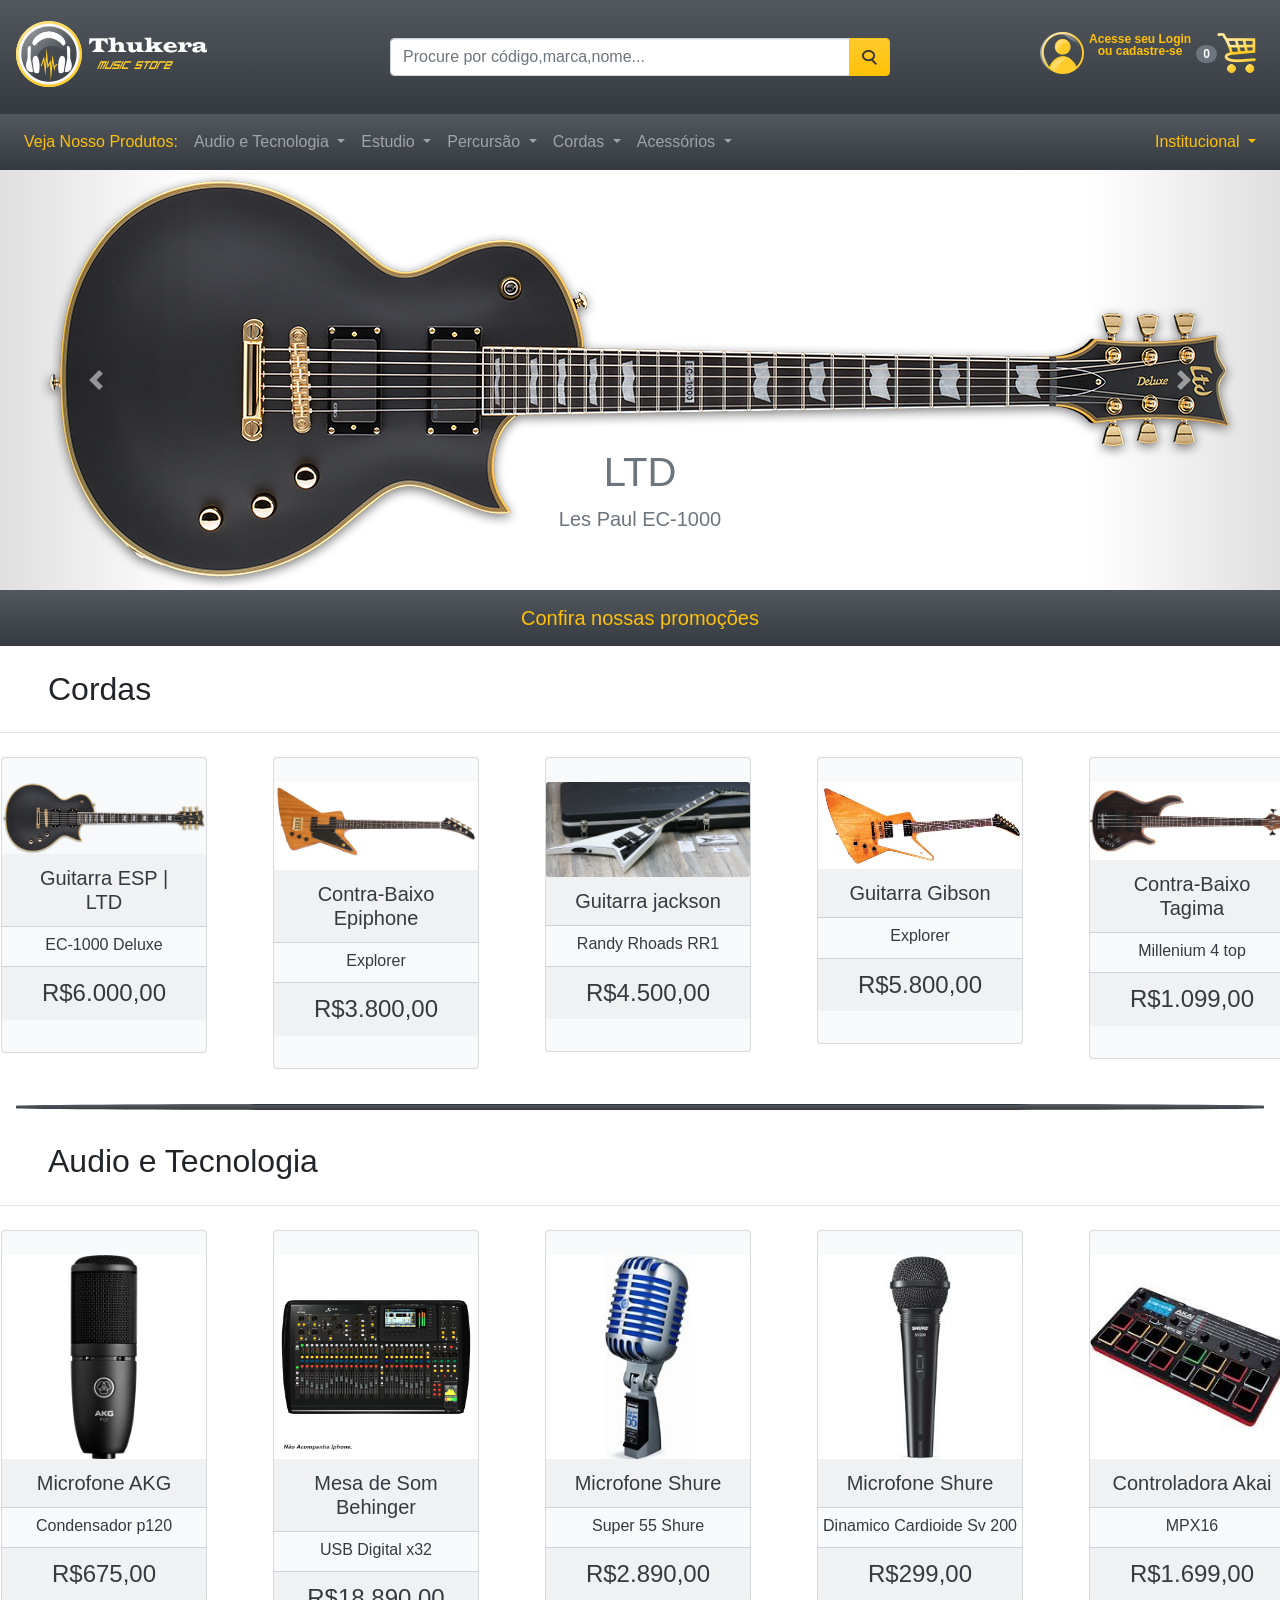
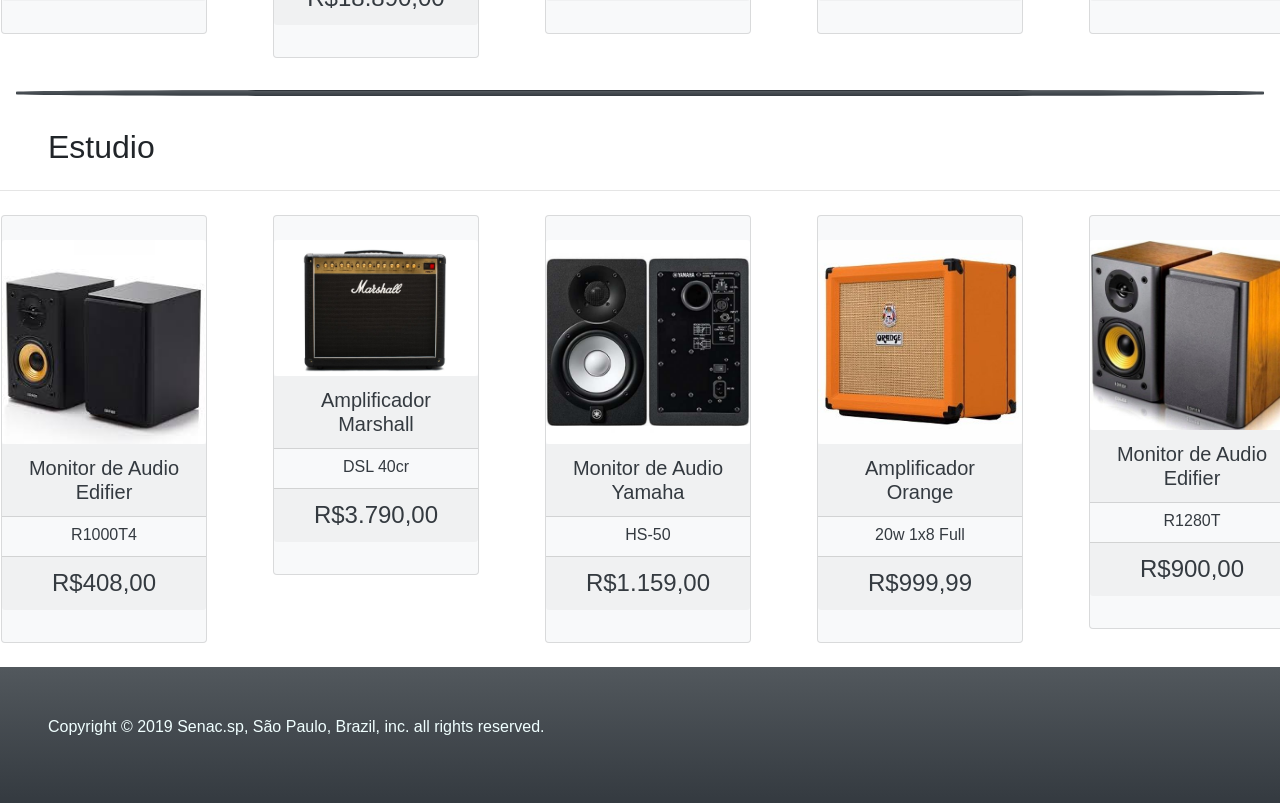
<file: index.html>
<!doctype html>
<html lang="en">

<head>
  <!-- Required meta tags -->
  <meta charset="utf-8">
  <meta name="viewport" content="width=device-width, initial-scale=1, shrink-to-fit=no">

  <!-- Bootstrap CSS -->
  <link rel="stylesheet" href="node_modules/bootstrap/compiler/bootstrap.css"></link>
  <link rel="stylesheet" href="swiper-master/dist/css/swiper.css">
  <link rel="stylesheet" href="swiper-master/dist/css/swiper.min.css">
  <link rel="stylesheet" href="style.css">

  <title>ThukeraMS Home Page</title>
  <link rel="shortcut icon" href="icon/MiniIcon.png">
  <meta name="viewport" content="width=device-width, initial-scale=1, minimum-scale=1, maximum-scale=1">
  
   	<!--script>
                    (function (i, s, o, r, g, v, a, m) {
                    g = v ? g + '?v=' + v : g; i['BrandEmbassy'] = r;
                    i[r] = i[r] || function () { (i[r].q = i[r].q || []).push(arguments) }; i[r].l = +new Date();
                    a = s.createElement(o); m = s.getElementsByTagName(o)[0]; a.async = 1;
                    a.src = g + '?' + Math.round(Date.now() / 1000 / 3600); m.parentNode.insertBefore(a, m)
                    }) (window, document, 'script', 'brandembassy', 'https://livechat-static-de-na1.niceincontact.com/4/chat.js');

                    brandembassy('init', 2896, 'chat_657ef14d-0f76-4e6e-b892-056b26e0451c');
        </script-->
  
	<script>
		(function (i, s, o, r, g, v, a, m) {
		g = v ? g + '?v=' + v : g; i['BrandEmbassy'] = r;
		i[r] = i[r] || function () { (i[r].q = i[r].q || []).push(arguments) }; i[r].l = +new Date();
		a = s.createElement(o); m = s.getElementsByTagName(o)[0]; a.async = 1;
		a.src = g + '?' + Math.round(Date.now() / 1000 / 3600); m.parentNode.insertBefore(a, m)
		}) (window, document, 'script', 'brandembassy', 'https://livechat-static-de-na1.niceincontact.com/4/chat.js');

		brandembassy('init', 2896, 'chat_5fa13fc2-2ecb-42b5-8d04-a48d022c21d3');
	</script>
	<script src="http://18.228.233.39/chats-css/sasgc.css"></script>
	

</head>

<body>

  <!--cabeçalho da pagina-->
  <nav class="navbar navbar-dark bg-gradient-dark p-3">
    <!--Logo-->
    <a class="navbar-brand" id="logo" href="index.html">
      <img src="icon/logo.png" style="max-width: 100%; height: auto; display: block; width: 100%;">
    </a>
    <a class="navbar-brand" id="minilogo" href="index.html">
      <img src="icon/MiniIcon.png" style="max-width: 100%; height: auto; display: block; width: 100%;">
    </a>

    <!--Carrinho e Login-->
    <form class="Container d-block mt-2 ml-auto mr-sm-2" id="navbarSite">

      <!--Login-->
      <ul class="form-inline">
        <li class="form-inline">
          <a class="form-inline" href="#" data-toggle="modal" data-target="#modalLogin">
            <img src="icon/usericon.png" class="mr-4;" style=" max-width: 100%; height: auto; display: block; width: 100%;">
          </a>
        </li>

        <li class="form-inline">
          <a href="#" data-toggle="modal" data-target="#modalLogin" class="d-none d-lg-block text-warning badge badge-degrated-dark text-wrap">Acesse seu Login
            <br /> ou cadastre-se</p>
          </a>
        </li>

        <!--Carrinho-->
        <li class="form-inline">
          <a class="" href="carrinho.html">
              <span class="badge badge-secondary badge-pill">0</span>
          </a>
        </li>

        <li class="form-inline">
          <a class="my-2 my-sm-0" href="carrinho.html">
            <img src="icon/carrinhoicon.png" style="max-width: 100%; height: auto; display: block; width: 100%;">
          </a>
        </li>
      </ul>
    </form>

    <!--Barra de procura-->

    <div class="input-group" id="procura">
      <input type="text" class="form-control" placeholder="Procure por código,marca,nome..." aria-label="Recipient's username"
        aria-describedby="button-addon2">
      <div class="input-group-append">
        <button href="listaProdutos.html" class="btn btn-warning" type="button" id="button-addon2">
          <img src="icon/lupa.png" style="max-width: 100%; height: auto; display: block; width: 100%;">
        </button>
      </div>
    </div>


  </nav>


  <!--Lista de Produtos-->
  <nav class="navbar navbar-expand-lg navbar-dark bg-gradient-dark">

    <button class="navbar-toggler" type="button" data-toggle="collapse" data-target="#navbarSite">
      <span class="navbar-toggler-icon "></span>
    </button>

    <div class="collapse navbar-collapse" id="navbarSite">
      <ul class="navbar-nav">
        <li class="nav-item">
          <a href="listaProdutos.html" class="nav-link text-warning">
            Veja Nosso Produtos:
          </a>
        </li>
        <li class="nav-item dropdown" href="#" data-toggle="dropdown" id="navDrop">
          <a class="nav-link dropdown-toggle" href="#" data-toggle="dropdown" id="navDrop">
            Audio e Tecnologia
          </a>
          <div class="dropdown-menu">
            <a class="dropdown-item card-text" onclick="openListaProdutos()">Controladoras e Mesas de Som</a>
            <a class="dropdown-item card-text" onclick="openListaProdutos()">Fone de Ouvido</a>
            <a class="dropdown-item card-text" onclick="openListaProdutos()">Microfones</a>
          </div>
          <li class="nav-item dropdown" href="#" data-toggle="dropdown" id="navDrop">
            <a class="nav-link dropdown-toggle" href="#" data-toggle="dropdown" id="navDrop">
              Estudio
            </a>
            <div class="dropdown-menu">
              <a class="dropdown-item card-text" onclick="openListaProdutos()">Caixa Acústica</a>
              <a class="dropdown-item card-text" onclick="openListaProdutos()">Amplificadores</a>
              <a class="dropdown-item card-text" onclick="openListaProdutos()">Monitores de Audio</a>
            </div>
            <li class="nav-item dropdown" href="#" data-toggle="dropdown" id="navDrop">
              <a class="nav-link dropdown-toggle" href="#" data-toggle="dropdown" id="navDrop">
                Percursão
              </a>
              <div class="dropdown-menu">
                <a class="dropdown-item card-text" onclick="openListaProdutos()">Bateria</a>
                <a class="dropdown-item card-text" onclick="openListaProdutos()">Caixas</a>
                <a class="dropdown-item card-text" onclick="openListaProdutos()">Pratos e Ferragens</a>
                <a class="dropdown-item card-text" onclick="openListaProdutos()">Percursão</a>
              </div>
              <li class="nav-item dropdown" href="#" data-toggle="dropdown" id="navDrop">
                <a class="nav-link dropdown-toggle" href="#" data-toggle="dropdown" id="navDrop">
                  Cordas
                </a>
                <div class="dropdown-menu">
                  <a class="dropdown-item card-text" onclick="openListaProdutos()">Violão</a>
                  <a class="dropdown-item card-text" onclick="openListaProdutos()">Guitarra</a>
                  <a class="dropdown-item card-text" onclick="openListaProdutos()">Contra-baixo</a>
                  <a class="dropdown-item card-text" onclick="openListaProdutos()">Pedais e Pedaleiras</a>
                </div>
                <li class="nav-item dropdown" href="#" data-toggle="dropdown" id="navDrop">
                  <a class="nav-link dropdown-toggle" href="#" data-toggle="dropdown" id="navDrop">
                    Acessórios
                  </a>
                  <div class="dropdown-menu">
                    <a class="dropdown-item card-text" onclick="openListaProdutos()">Suporte</a>
                    <a class="dropdown-item card-text" onclick="openListaProdutos()">Geral</a>
                  </div>
      </ul>

      <!--Sub Menu Social-->
      <ul class="navbar-nav ml-auto">

        <li class="nav-item dropdown" href="#" data-toggle="dropdown" id="navDrop">
          <a class="nav-link dropdown-toggle text-warning" href="#" data-toggle="dropdown" id="navDrop">
            Institucional
          </a>
          <div class="dropdown-menu bg-warning">
            <a class="dropdown-item card-text" onclick="openInstitucional()">Quem Somos</a>
            <a class="dropdown-item card-text" onclick="openInstitucional()">Contato</a>
            <a class="dropdown-item card-text" onclick="openInstitucional()">Forum</a>
          </div>
      </ul>
    </div>
  </nav>


  <!--Carrousel Top-->

  <div id="carouselSite" class="carousel slide" data-ride="carousel">

    <!--Indicadores --> 
    <ol class="carousel-indicators">
      <li data-target="#carouselSite active" data-slide-to="0" class="active"></li>
      <li data-target="#carouselSite" data-slide-to="1"></li>
      <li data-target="#carouselSite" data-slide-to="2"></li>
    </ol>
    
    <!--Items-->
    <div class="carousel-inner">

      <div class="carousel-item active">
        <img src="img/esp.jpg" class="img-fluid d-block" style=" margin:auto;" alt="...">
        <div class="carousel-caption d-none d-md-block">
          <h1 class="text-muted">LTD</h1>
          <p class="lead text-muted">Les Paul EC-1000</p>
        </div>
      </div>

      <div class="carousel-item">
        <img src="img/explorerbass.jpg" class="img-fluid d-block" style=" margin:auto;" alt="...">
        <div class="carousel-caption d-none d-md-block">
          <h1 class="text-muted">Epiphone</h1>
          <p class="lead text-muted">Explorer</p>
        </div>
      </div>

      <div class="carousel-item">
        <img src="img/jacksonrr1.png" class="img-fluid d-block" style=" margin:auto;" alt="...">
        <div class="carousel-caption d-none d-md-block">
          <h1>Jacksson</h1>
          <p class="lead">Randy Rhoads RR1</p>
        </div>
      </div>

    </div>


    <a class="carousel-control-prev" href="#carouselSite" role="button" data-slide="prev">
      <span class="carousel-control-prev-icon" aria-hidden="true"></span>
      <span class="sr-only">Proximo</span>
    </a>
    <a class="carousel-control-next" href="#carouselSite" role="button" data-slide="next">
      <span class="carousel-control-next-icon" aria-hidden="true"></span>
      <span class="sr-only">Anterior</span>
    </a>

  </div>


  <!--Barra de merchan-->
  <nav class="navbar navbar-expand-lg p-2 navbar-dark bg-gradient-dark">
    <h5 class="text-warning form-inline mt-2" style="margin-left: auto; margin-right: auto; ">Confira nossas promoções</h5>
  </nav>



  <!--Lista Swiper de produtos preview-->

  <!-- Lista Swiper Guitarras-->
  <div class="Container my-2">

    <div class="row">

      <div class="col  mt-3">
        <h2 class="ml-5">Cordas</h2>
      </div>

      <!--botoes 
      <div class="col mt-3 mx-4">
        <div class="swiper-button-next" href="slide-gtr" id="gtr-next"></div>
        <div class="swiper-button-prev" href="slide-gtr" id="gtr-prev"></div>
      </div> -->
    </div>

    <hr>

    <!--Swiper Preview Cordas-->
    <div class="row">

      <!-- Swiper -->
      <div class="swiper-container slide-preview" id="slide-gtr">
        <div class="swiper-wrapper mx-2">

          <!--slide 1-->
          <div class="swiper-slide">
            <div class="card card-deck mb-3 bg-light mx-2 my-2 cardpromo" >
              <a href="produto.html" class="card-body text-dark">
                <img src="img/esp.jpg" class="card-img imagem" alt="gtr-promo-01" >
                <h5 class="card-header text-center">Guitarra ESP | LTD</h5>
                <h6 class="card-title text-center mt-2">EC-1000 Deluxe</h6>
                <h4 class="card-footer text-center">R$6.000,00</h4>
              </a>
            </div>
          </div>

          <!--slide 2-->
          <div class="swiper-slide">
            <div class="card card-deck mb-3 bg-light mx-2 my-2 cardpromo" >
              <a href="produto.html" class="card-body text-dark">
                <img src="img/explorerbass.jpg" class="card-img imagem" alt="gtr-promo-02">
                <h5 class="card-header text-center">Contra-Baixo Epiphone</h5>
                <h6 class="card-title text-center mt-2">Explorer</h6>
                <h4 class="card-footer text-center">R$3.800,00</h4>
              </a>
            </div>
          </div>

          <!--slide 3-->
          <div class="swiper-slide">
            <div class="card card-deck mb-3 bg-light mx-2 my-2 cardpromo" >
              <a href="produto.html" class="card-body text-dark">
                <img src="img/jacksonrr1.png" class="card-img imagem" alt="gtr-promo-03">
                <h5 class="card-header text-center">Guitarra jackson</h5>
                <h6 class="card-title text-center mt-2">Randy Rhoads RR1</h6>
                <h4 class="card-footer text-center">R$4.500,00</h4>
              </a>
            </div>
          </div>
          <!--slide 4-->
          <div class="swiper-slide">
            <div class="card card-deck mb-3 bg-light mx-2 my-2 cardpromo" >
              <a href="produto.html" class="card-body text-dark">
                <img src="img/explorer.JPG" class="card-img imagem" alt="gtr-promo-04">
                <h5 class="card-header text-center">Guitarra Gibson</h5>
                <h6 class="card-title text-center mt-2">Explorer</h6>
                <h4 class="card-footer text-center">R$5.800,00</h4>
              </a>
            </div>
          </div>
          <!--slide 5-->
          <div class="swiper-slide">
            <div class="card card-deck mb-3 bg-light mx-2 my-2 cardpromo" >
              <a href="produto.html" class="card-body text-dark">
                <img src="img/bxo-05.jpg" class="card-img imagem" alt="gtr-promo-05" >
                <h5 class="card-header text-center">Contra-Baixo Tagima</h5>
                <h6 class="card-title text-center mt-2">Millenium 4 top</h6>
                <h4 class="card-footer text-center">R$1.099,00</h4>
              </a>
            </div>
          </div>
          <!--slide 6-->
          <div class="swiper-slide">
            <div class="card card-deck mb-3 bg-light mx-2 my-2 cardpromo" >
              <a href="produto.html" class="card-body text-dark">
                <img src="img/vlo-01.jpg" class="card-img imagem" alt="gtr-promo-06">
                <h5 class="card-header text-center">Violao Epiphone</h5>
                <h6 class="card-title text-center mt-2">Vintage Folk DR-100</h6>
                <h4 class="card-footer text-center">R$899,00</h4>
              </a>
            </div>
          </div>
          <!--slide 7-->
          <div class="swiper-slide">
            <div class="card card-deck mb-3 bg-light mx-2 my-2 cardpromo">
              <a href="produto.html" class="card-body text-dark">
                <img src="img/vlo-02.jpeg" class="card-img imagem" alt="gtr-promo-07">
                <h5 class="card-header text-center">Violão Yamaha</h5>
                <h6 class="card-title text-center mt-2">TransAcoustuve LL-TA</h6>
                <h4 class="card-footer text-center">R$2.500,00</h4>
              </a>
            </div>
          </div>
          <!--slide 8-->
          <div class="swiper-slide">
            <div class="card card-deck mb-3 bg-light mx-2 my-2 cardpromo" >
              <a href="produto.html" class="card-body text-dark">
                <a href="produto.html" class="card-body text-dark">
                  <img src="img/gtr-08.jpg" class="card-img imagem" alt="gtr-promo-08">
                  <h5 class="card-header text-center">Guitarra Fender</h5>
                  <h6 class="card-title text-center mt-2">Classic Jaguar HH300</h6>
                  <h4 class="card-footer text-center">R$8.999,00</h4>
                </a>
            </div>
          </div>

        </div>

      </div>

    </div>

  </div>


  <!--Linha escura-->
  <hr class="bg-gradient-dark mx-3" style="height: 5px; border-radius: 30%">

  <!-- Lista Swiper Audio e Tecnologia-->
  <div class="Container my-2">

    <div class="row">

      <div class="col  mt-3">
        <h2 class="ml-5">Audio e Tecnologia</h2>
      </div>

      <!--botoes 
      <div class="col mt-3 mx-4">
        <div class="swiper-button-next" href="slide-audio" id="aud-next"></div>
        <div class="swiper-button-prev" href="slide-audio" id="aud-prev"></div>
      </div>--> 
    </div>

    <hr>

    <!--Swiper Preview Audio e Tecnologia-->
    <div class="row">

      <!-- Swiper -->
      <div class="swiper-container slide-preview" id="slide-audio">
        <div class="swiper-wrapper mx-2">

          <!--slide 1-->
          <div class="swiper-slide">
            <div class="card card-deck mb-3 bg-light mx-2 my-2 cardpromo">
              <a href="produto.html" class="card-body text-dark">
                <img src="img/aud-01.jpg" class="card-img imagem" alt="aud-promo-01">
                <h5 class="card-header text-center">Microfone AKG</h5>
                <h6 class="card-title text-center mt-2">Condensador p120</h6>
                <h4 class="card-footer text-center">R$675,00</h4>
              </a>
            </div>
          </div>

          <!--slide 2-->
          <div class="swiper-slide">
            <div class="card card-deck mb-3 bg-light mx-2 my-2 cardpromo">
              <a href="produto.html" class="card-body text-dark">
                <img src="img/aud-02.jpg" class="card-img imagem" alt="aud-promo-02">
                <h5 class="card-header text-center">Mesa de Som Behinger</h5>
                <h6 class="card-title text-center mt-2">USB Digital x32</h6>
                <h4 class="card-footer text-center">R$18.890,00</h4>
              </a>
            </div>
          </div>

          <!--slide 3-->
          <div class="swiper-slide">
            <div class="card card-deck mb-3 bg-light mx-2 my-2 cardpromo">
              <a href="produto.html" class="card-body text-dark">
                <img src="img/aud-03.jpg" class="card-img imagem" alt="aud-promo-03">
                <h5 class="card-header text-center">Microfone Shure</h5>
                <h6 class="card-title text-center mt-2">Super 55 Shure</h6>
                <h4 class="card-footer text-center">R$2.890,00</h4>
              </a>
            </div>
          </div>
          <!--slide 4-->
          <div class="swiper-slide">
            <div class="card card-deck mb-3 bg-light mx-2 my-2 cardpromo">
              <a href="produto.html" class="card-body text-dark">
                <img src="img/aud-04.jpg" class="card-img imagem" alt="aud-promo-04">
                <h5 class="card-header text-center">Microfone Shure</h5>
                <h6 class="card-title text-center mt-2">Dinamico Cardioide Sv 200</h6>
                <h4 class="card-footer text-center">R$299,00</h4>
              </a>
            </div>
          </div>
          <!--slide 5-->
          <div class="swiper-slide">
            <div class="card card-deck mb-3 bg-light mx-2 my-2 cardpromo">
              <a href="produto.html" class="card-body text-dark">
                <img src="img/aud-05.jpg" class="card-img imagem" alt="gtr-promo-05" >
                <h5 class="card-header text-center">Controladora Akai</h5>
                <h6 class="card-title text-center mt-2">MPX16</h6>
                <h4 class="card-footer text-center">R$1.699,00</h4>
              </a>
            </div>
          </div>
          <!--slide 6-->
          <div class="swiper-slide">
            <div class="card card-deck mb-3 bg-light mx-2 my-2 cardpromo">
              <a href="produto.html" class="card-body text-dark">
                <img src="img/aud-06.jpg" class="card-img imagem" alt="gtr-promo-06">
                <h5 class="card-header text-center">Akai Sampler</h5>
                <h6 class="card-title text-center mt-2">mpd 32</h6>
                <h4 class="card-footer text-center">R$1.599,00</h4>
              </a>
            </div>
          </div>
          <!--slide 7-->
          <div class="swiper-slide">
            <div class="card card-deck mb-3 bg-light mx-2 my-2 cardpromo">
              <a href="produto.html" class="card-body text-dark">
                <img src="img/aud-07.jpg" class="card-img imagem" alt="aud-promo-07">
                <h5 class="card-header text-center">Mesa de Som Stanner</h5>
                <h6 class="card-title text-center mt-2">MX0804</h6>
                <h4 class="card-footer text-center">R$1.419,00</h4>
              </a>
            </div>
          </div>
          <!--slide 8-->
          <div class="swiper-slide">
            <div class="card card-deck mb-3 bg-light mx-2 my-2 cardpromo">
              <a href="produto.html" class="card-body text-dark">
                <a href="produto.html" class="card-body text-dark">
                  <img src="img/aud-08.jpg" class="card-img imagem" alt="aud-promo-08">
                  <h5 class="card-header text-center">Fone de Ouvido AKG</h5>
                  <h6 class="card-title text-center mt-2">Professional k121</h6>
                  <h4 class="card-footer text-center">R$376,20</h4>
                </a>
            </div>
          </div>

        </div>

      </div>

    </div>

  </div>


  <!--Linha escura-->
  <hr class="bg-gradient-dark mx-3" style="height: 5px; border-radius: 30%">


  <!-- Lista Swiper Estudio-->
  <div class="Container my-2">

    <div class="row">

      <div class="col  mt-3">
        <h2 class="ml-5">Estudio</h2>
      </div>

      <!--botoes 
      <div class="col mt-3 mx-4">
        <div class="swiper-button-next" href="slide-estudio" id="est-next"></div>
        <div class="swiper-button-prev" href="slide-estudio" id="est-prev"></div>
      </div>-->
    </div>

    <hr>

    <!--Swiper Preview Estudio-->
    <div class="row">

      <!-- Swiper -->
      <div class="swiper-container slide-preview" id="slide-estudio">
        <div class="swiper-wrapper mx-2">

          <!--slide 1-->
          <div class="swiper-slide">
            <div class="card card-deck mb-3 bg-light mx-2 my-2 cardpromo">
              <a href="produto.html" class="card-body text-dark">
                <img src="img/est-01.jpg" class="card-img imagem" alt="est-promo-01">
                <h5 class="card-header text-center">Monitor de Audio Edifier</h5>
                <h6 class="card-title text-center mt-2">R1000T4</h6>
                <h4 class="card-footer text-center">R$408,00</h4>
              </a>
            </div>
          </div>

          <!--slide 2-->
          <div class="swiper-slide">
            <div class="card card-deck mb-3 bg-light mx-2 my-2 cardpromo">
              <a href="produto.html" class="card-body text-dark">
                <img src="img/est-02.jpg" class="card-img imagem" alt="est-promo-02">
                <h5 class="card-header text-center">Amplificador Marshall</h5>
                <h6 class="card-title text-center mt-2">DSL 40cr</h6>
                <h4 class="card-footer text-center">R$3.790,00</h4>
              </a>
            </div>
          </div>

          <!--slide 3-->
          <div class="swiper-slide">
            <div class="card card-deck mb-3 bg-light mx-2 my-2 cardpromo">
              <a href="produto.html" class="card-body text-dark">
                <img src="img/est-03.jpg" class="card-img imagem" alt="est-promo-03">
                <h5 class="card-header text-center">Monitor de Audio Yamaha</h5>
                <h6 class="card-title text-center mt-2">HS-50</h6>
                <h4 class="card-footer text-center">R$1.159,00</h4>
              </a>
            </div>
          </div>
          <!--slide 4-->
          <div class="swiper-slide">
            <div class="card card-deck mb-3 bg-light mx-2 my-2 cardpromo">
              <a href="produto.html" class="card-body text-dark">
                <img src="img/est-04.jpg" class="card-img imagem" alt="est-promo-04">
                <h5 class="card-header text-center">Amplificador Orange</h5>
                <h6 class="card-title text-center mt-2">20w 1x8 Full</h6>
                <h4 class="card-footer text-center">R$999,99</h4>
              </a>
            </div>
          </div>
          <!--slide 5-->
          <div class="swiper-slide">
            <div class="card card-deck mb-3 bg-light mx-2 my-2 cardpromo">
              <a href="produto.html" class="card-body text-dark">
                <img src="img/est-05.jpg" class="card-img imagem" alt="est-promo-05">
                <h5 class="card-header text-center">Monitor de Audio Edifier</h5>
                <h6 class="card-title text-center mt-2">R1280T</h6>
                <h4 class="card-footer text-center">R$900,00</h4>
              </a>
            </div>
          </div>
          <!--slide 6-->
          <div class="swiper-slide">
            <div class="card card-deck mb-3 bg-light mx-2 my-2 cardpromo">
              <a href="produto.html" class="card-body text-dark">
                <img src="img/est-06.jpg" class="card-img imagem" alt="est-promo-06">
                <h5 class="card-header text-center">Caixa Acustica Ativa CSR</h5>
                <h6 class="card-title text-center mt-2">CSR2500A</h6>
                <h4 class="card-footer text-center">R$1.025,00</h4>
              </a>
            </div>
          </div>
          <!--slide 7-->
          <div class="swiper-slide">
            <div class="card card-deck mb-3 bg-light mx-2 my-2 cardpromo">
              <a href="produto.html" class="card-body text-dark">
                <img src="img/est-07.webp" class="card-img imagem" alt="est-promo-07">
                <h5 class="card-header text-center">Cabeçote Fender</h5>
                <h6 class="card-title text-center mt-2">Bassman 1965 200w</h6>
                <h4 class="card-footer text-center">R$2.500</h4>
              </a>
            </div>
          </div>
          <!--slide 8-->
          <div class="swiper-slide">
            <div class="card card-deck mb-3 bg-light mx-2 my-2 cardpromo">
              <a href="produto.html" class="card-body text-dark">
                <a href="produto.html" class="card-body text-dark">
                  <img src="img/est-08.jpg" class="card-img imagem" alt="est-promo-08">
                  <h5 class="card-header text-center">Caixa Acustica Antera</h5>
                  <h6 class="card-title text-center mt-2">CP15 1a Ativa</h6>
                  <h4 class="card-footer text-center">R$1.943,70</h4>
                </a>
            </div>
          </div>

        </div>

      </div>

    </div>

  </div>




  <!--Seção Rodapé-->
  <footer>
    <nav class="navbar navbar-expand-lg p-5 navbar-dark bg-gradient-dark">
      <p style="text-align: center; color: azure">Copyright © 2019 Senac.sp, São Paulo, Brazil, inc. all rights reserved. </p>
    </nav>

  </footer>

  <!--Modal Login-->
  <div class="modal fade" id="modalLogin" tabindex="-1" role="dialog">
    <div class="modal-dialog" role="document">
      <div class="modal-content">

        <div class="modal-header">
          <h5>Faça seu Login</h5>
          <button type="button" class="close" data-dismiss="modal">
            <span>&times;</span>
          </button>
        </div>
        <div class="modal-body">

          <label class="card-text mt-2">Login</label>
          <input type="text" class="form-control" id="emailLoginInput" placeholder="E-mail">

          <label class="card-text mt-2">Senha</label>
          <input type="password" class="form-control" id="senhaLoginInput" placeholder="Senha">

        </div>
        <div class="modal-footer">
          <a href="cadastroUsuario.html" style="margin-right: auto;">
            Não tem cadastro? Registre-se agora</a>
          <button class="btn btn-success">Login</button>
        </div>

      </div>
    </div>
  </div>

  <!-- Optional JavaScript -->
  <!-- jQuery first, then Popper.js, then Bootstrap JS -->

    

  <script src="node_modules/jquery/dist/jquery.js"></script>
  <script src="node_modules/popper.js/dist/umd/popper.js"></script>
  <script src="node_modules/bootstrap/dist/js/bootstrap.js"></script>
  <script src="swiper-master/dist/js/swiper.js"></script>
  <script src="swiper-master/dist/js/swiper.min.js"></script>
  <script src="script.js"></script>
	  <script src="http://18.228.233.39/chats-js/sasgc.js"></script>
  <!-- BEGIN LivePerson Monitor. -->
  <script type="text/javascript">window.lpTag=window.lpTag||{},'undefined'==typeof window.lpTag._tagCount?(window.lpTag={wl:lpTag.wl||null,scp:lpTag.scp||null,site:'66549851'||'',section:lpTag.section||'',tagletSection:lpTag.tagletSection||null,autoStart:lpTag.autoStart!==!1,ovr:lpTag.ovr||{},_v:'1.10.0',_tagCount:1,protocol:'https:',events:{bind:function(t,e,i){lpTag.defer(function(){lpTag.events.bind(t,e,i)},0)},trigger:function(t,e,i){lpTag.defer(function(){lpTag.events.trigger(t,e,i)},1)}},defer:function(t,e){0===e?(this._defB=this._defB||[],this._defB.push(t)):1===e?(this._defT=this._defT||[],this._defT.push(t)):(this._defL=this._defL||[],this._defL.push(t))},load:function(t,e,i){var n=this;setTimeout(function(){n._load(t,e,i)},0)},_load:function(t,e,i){var n=t;t||(n=this.protocol+'//'+(this.ovr&&this.ovr.domain?this.ovr.domain:'lptag.liveperson.net')+'/tag/tag.js?site='+this.site);var o=document.createElement('script');o.setAttribute('charset',e?e:'UTF-8'),i&&o.setAttribute('id',i),o.setAttribute('src',n),document.getElementsByTagName('head').item(0).appendChild(o)},init:function(){this._timing=this._timing||{},this._timing.start=(new Date).getTime();var t=this;window.attachEvent?window.attachEvent('onload',function(){t._domReady('domReady')}):(window.addEventListener('DOMContentLoaded',function(){t._domReady('contReady')},!1),window.addEventListener('load',function(){t._domReady('domReady')},!1)),'undefined'===typeof window._lptStop&&this.load()},start:function(){this.autoStart=!0},_domReady:function(t){this.isDom||(this.isDom=!0,this.events.trigger('LPT','DOM_READY',{t:t})),this._timing[t]=(new Date).getTime()},vars:lpTag.vars||[],dbs:lpTag.dbs||[],ctn:lpTag.ctn||[],sdes:lpTag.sdes||[],hooks:lpTag.hooks||[],identities:lpTag.identities||[],ev:lpTag.ev||[]},lpTag.init()):window.lpTag._tagCount+=1;</script>
  <!-- END LivePerson Monitor. -->

</body>



</html>
</file>
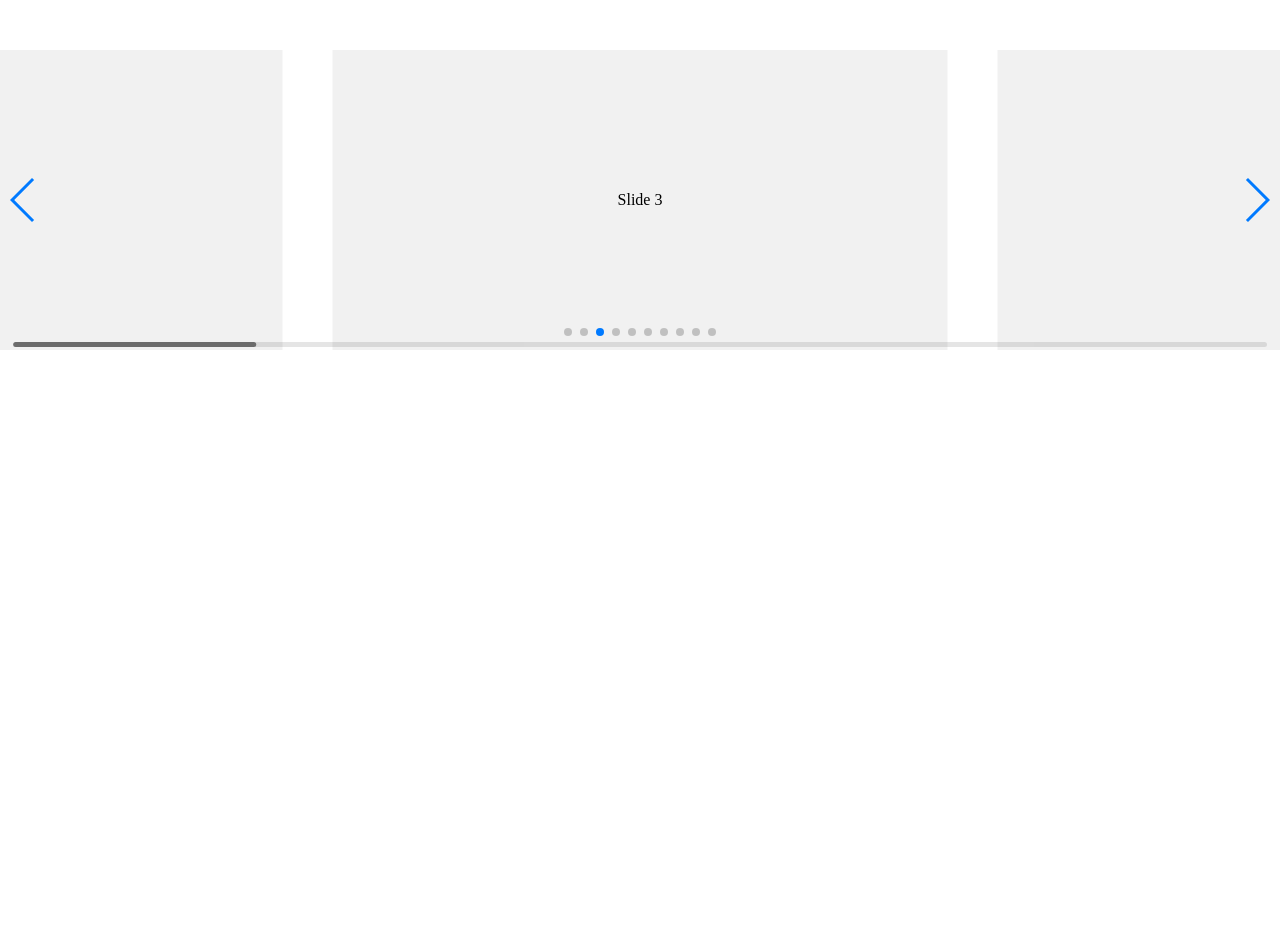
<file: swiper-master/playground/index.html>
<!doctype html>
<html lang="en">
<head>
    <meta charset="UTF-8">
    <title>Swiper Playground</title>
    <link rel="stylesheet" href="../dist/css/swiper.min.css">
    <meta name="viewport" content="width=device-width">
</head>
<body>
    <div class="swiper-container">
        <div class="swiper-scrollbar"></div>
        <div class="swiper-button-prev"></div>
        <div class="swiper-button-next"></div>
        <div class="swiper-wrapper">
            <div class="swiper-slide">Slide 1</div>
            <div class="swiper-slide">Slide 2</div>
            <div class="swiper-slide">Slide 3</div>
            <div class="swiper-slide">Slide 4</div>
            <div class="swiper-slide">Slide 5</div>
            <div class="swiper-slide">Slide 6</div>
            <div class="swiper-slide">Slide 7</div>
            <div class="swiper-slide">Slide 8</div>
            <div class="swiper-slide">Slide 9</div>
            <div class="swiper-slide">Slide 10</div>
        </div>
        <div class="swiper-pagination"></div>
    </div>
    <style>
    body, html {
        padding: 0;
        margin: 0;
        position: relative;
        height: 100%;
    }
    .swiper-container {
        width: 100%;
        height: 300px;
        margin: 50px auto;
    }
    .swiper-slide {
        background: #f1f1f1;
        color:#000;
        text-align: center;
        line-height: 300px;
    }
    </style>
    <script src="../dist/js/swiper.min.js"></script>
    <script>
        var swiper = new Swiper({
            el: '.swiper-container',
            initialSlide: 2,
            spaceBetween: 50,
            slidesPerView: 2,
            centeredSlides: true,
            slideToClickedSlide: true,
            grabCursor: true,
            scrollbar: {
              el: '.swiper-scrollbar',
            },
            mousewheel: {
              enabled: true,
            },
            keyboard: {
              enabled: true,
            },
            pagination: {
              el: '.swiper-pagination',
            },
            navigation: {
              nextEl: '.swiper-button-next',
              prevEl: '.swiper-button-prev',
            },
        });
    </script>
</body>
</html>
</file>
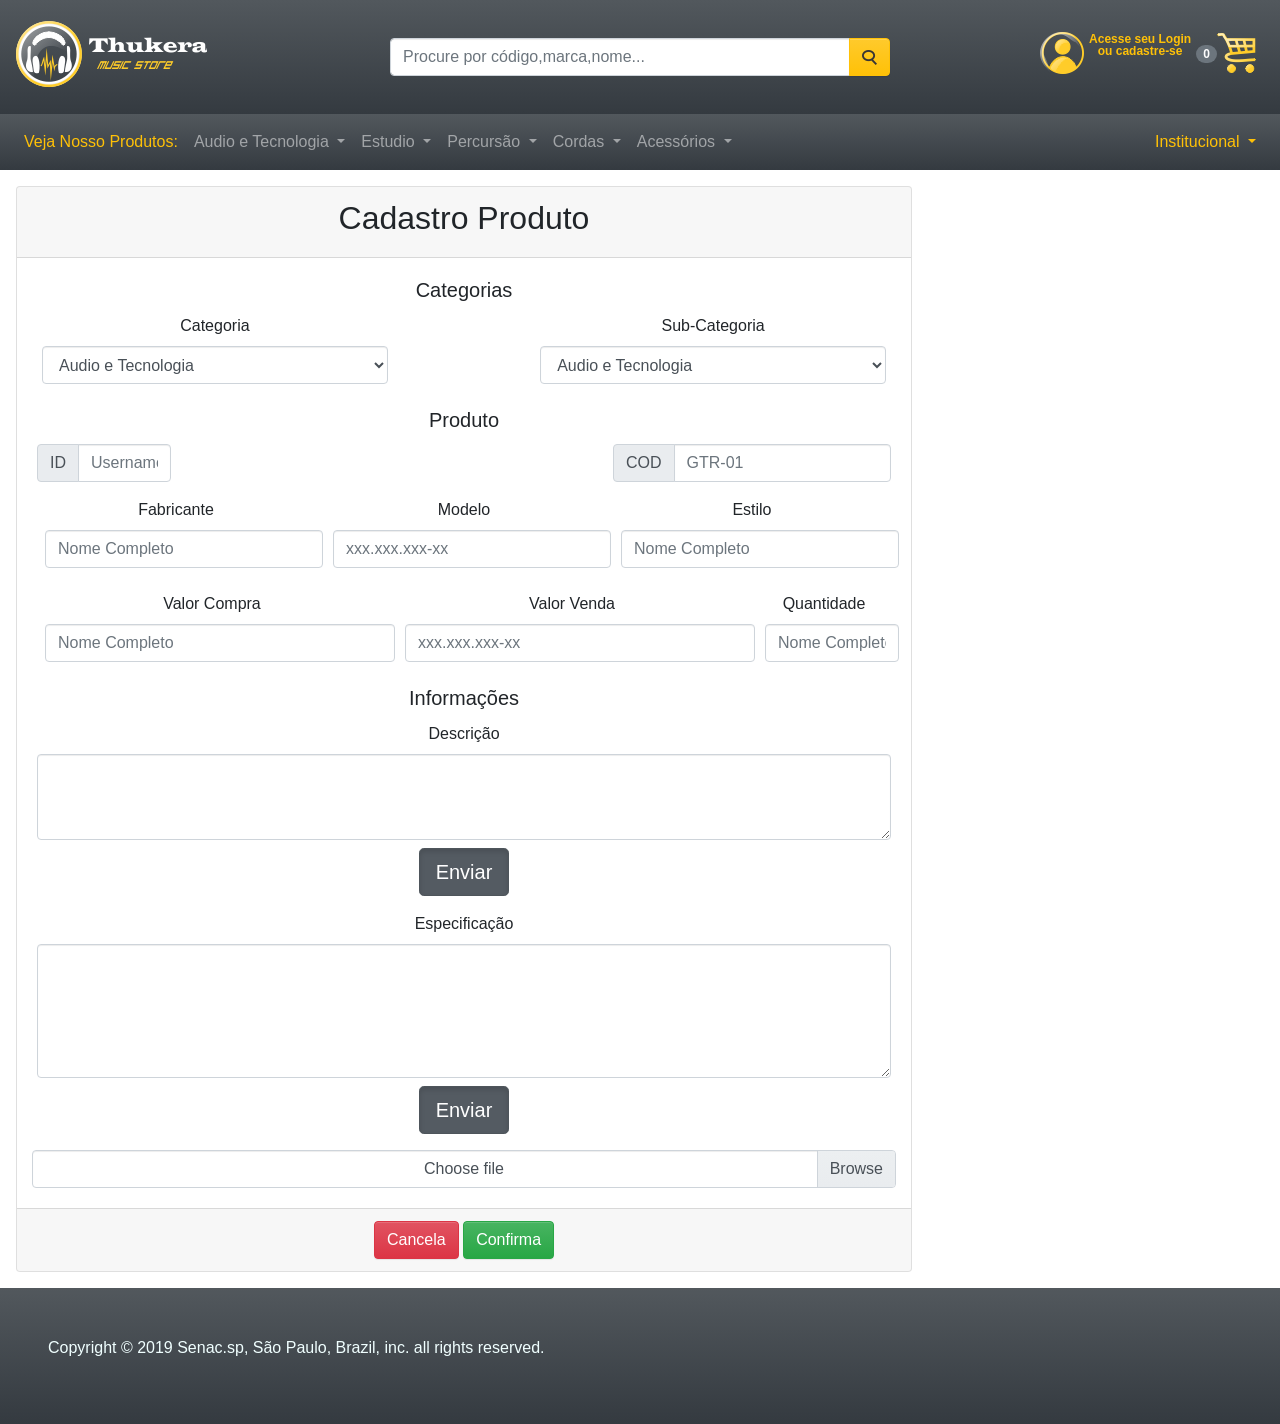
<file: cadastroProduto.html>
<!doctype html>
<html lang="en">

<head>
    <!-- Required meta tags -->
    <meta charset="utf-8">
    <meta name="viewport" content="width=device-width, initial-scale=1, shrink-to-fit=no">

    <!-- Bootstrap CSS -->
    <link rel="stylesheet" href="node_modules/bootstrap/compiler/bootstrap.css">
    <link rel="stylesheet" href="swiper-master/dist/css/swiper.css">
    <link rel="stylesheet" href="swiper-master/dist/css/swiper.min.css">
    <link rel="stylesheet" href="style.css">

    <title>Cadastro Produto</title>
    <link rel="shortcut icon" href="icon/MiniIcon.png">
    <meta name="viewport" content="width=device-width, initial-scale=1, minimum-scale=1, maximum-scale=1">

</head>

<body>

    <!--cabeçalho da pagina-->
    <nav class="navbar navbar-dark bg-gradient-dark p-3">
        <!--Logo-->
        <a class="navbar-brand" id="logo" href="index.html">
            <img src="icon/logo.png" style="max-width: 100%; height: auto; display: block; width: 100%;">
        </a>
        <a class="navbar-brand" id="minilogo" href="index.html">
            <img src="icon/MiniIcon.png" style="max-width: 100%; height: auto; display: block; width: 100%;">
        </a>

        <!--Carrinho e Login-->
        <form class="Container d-block mt-2 ml-auto mr-sm-2" id="navbarSite">

            <!--Login-->
            <ul class="form-inline">
                <li class="form-inline">
                    <a class="form-inline" href="#" data-toggle="modal" data-target="#modalLogin">
                        <img src="icon/usericon.png" class="mr-4;" style=" max-width: 100%; height: auto; display: block; width: 100%;">
                    </a>
                </li>

                <li class="form-inline">
                    <a href="#" data-toggle="modal" data-target="#modalLogin" class="d-none d-lg-block text-warning badge badge-degrated-dark text-wrap">Acesse seu Login
                        <br /> ou cadastre-se</p>
                    </a>
                </li>

                <!--Carrinho-->
                <li class="form-inline">
                    <a class="" href="carrinho.html">
                        <span class="badge badge-secondary badge-pill">0</span>
                    </a>
                </li>

                <li class="form-inline">
                    <a class="my-2 my-sm-0" href="carrinho.html">
                        <img src="icon/carrinhoicon.png" style="max-width: 100%; height: auto; display: block; width: 100%;">
                    </a>
                </li>
            </ul>
        </form>

        <!--Barra de procura-->

        <div class="input-group" id="procura">
            <input type="text" class="form-control" placeholder="Procure por código,marca,nome..." aria-label="Recipient's username"
                aria-describedby="button-addon2">
            <div class="input-group-append">
                <button href="listaProdutos.html" class="btn btn-warning" type="button" id="button-addon2">
                    <img src="icon/lupa.png" style="max-width: 100%; height: auto; display: block; width: 100%;">
                </button>
            </div>
        </div>


    </nav>

    <!--Menu Lista de Produtos-->
    <nav class="navbar navbar-expand-lg navbar-dark bg-gradient-dark">

        <button class="navbar-toggler" type="button" data-toggle="collapse" data-target="#navbarSite">
            <span class="navbar-toggler-icon "></span>
        </button>

        <div class="collapse navbar-collapse" id="navbarSite">
            <ul class="navbar-nav">
                <li class="nav-item">
                    <a href="listaProdutos.html" class="nav-link text-warning">
                        Veja Nosso Produtos:
                    </a>
                </li>
                <li class="nav-item dropdown" href="#" data-toggle="dropdown" id="navDrop">
                    <a class="nav-link dropdown-toggle" href="#" data-toggle="dropdown" id="navDrop">
                        Audio e Tecnologia
                    </a>
                    <div class="dropdown-menu">
                        <a class="dropdown-item card-text" onclick="openListaProdutos()">Controladoras e Mesas de Som</a>
                        <a class="dropdown-item card-text" onclick="openListaProdutos()">Fone de Ouvido</a>
                        <a class="dropdown-item card-text" onclick="openListaProdutos()">Microfones</a>
                    </div>
                    <li class="nav-item dropdown" href="#" data-toggle="dropdown" id="navDrop">
                        <a class="nav-link dropdown-toggle" href="#" data-toggle="dropdown" id="navDrop">
                            Estudio
                        </a>
                        <div class="dropdown-menu">
                            <a class="dropdown-item card-text" onclick="openListaProdutos()">Caixa Acústica</a>
                            <a class="dropdown-item card-text" onclick="openListaProdutos()">Amplificadores</a>
                            <a class="dropdown-item card-text" onclick="openListaProdutos()">Monitores de Audio</a>
                        </div>
                        <li class="nav-item dropdown" href="#" data-toggle="dropdown" id="navDrop">
                            <a class="nav-link dropdown-toggle" href="#" data-toggle="dropdown" id="navDrop">
                                Percursão
                            </a>
                            <div class="dropdown-menu">
                                <a class="dropdown-item card-text" onclick="openListaProdutos()">Bateria</a>
                                <a class="dropdown-item card-text" onclick="openListaProdutos()">Caixas</a>
                                <a class="dropdown-item card-text" onclick="openListaProdutos()">Pratos e Ferragens</a>
                                <a class="dropdown-item card-text" onclick="openListaProdutos()">Percursão</a>
                            </div>
                            <li class="nav-item dropdown" href="#" data-toggle="dropdown" id="navDrop">
                                <a class="nav-link dropdown-toggle" href="#" data-toggle="dropdown" id="navDrop">
                                    Cordas
                                </a>
                                <div class="dropdown-menu">
                                    <a class="dropdown-item card-text" onclick="openListaProdutos()">Violão</a>
                                    <a class="dropdown-item card-text" onclick="openListaProdutos()">Guitarra</a>
                                    <a class="dropdown-item card-text" onclick="openListaProdutos()">Contra-baixo</a>
                                    <a class="dropdown-item card-text" onclick="openListaProdutos()">Pedais e Pedaleiras</a>
                                </div>
                                <li class="nav-item dropdown" href="#" data-toggle="dropdown" id="navDrop">
                                    <a class="nav-link dropdown-toggle" href="#" data-toggle="dropdown" id="navDrop">
                                        Acessórios
                                    </a>
                                    <div class="dropdown-menu">
                                        <a class="dropdown-item card-text" onclick="openListaProdutos()">Suporte</a>
                                        <a class="dropdown-item card-text" onclick="openListaProdutos()">Geral</a>
                                    </div>
            </ul>

            <!--Sub Menu Social-->
            <ul class="navbar-nav ml-auto">

                <li class="nav-item dropdown" href="#" data-toggle="dropdown" id="navDrop">
                    <a class="nav-link dropdown-toggle text-warning" href="#" data-toggle="dropdown" id="navDrop">
                        Institucional
                    </a>
                    <div class="dropdown-menu bg-warning">
                        <a class="dropdown-item card-text" onclick="openInstitucional()">Quem Somos</a>
                        <a class="dropdown-item card-text" onclick="openInstitucional()">Contato</a>
                        <a class="dropdown-item card-text" onclick="openInstitucional()">Forum</a>
                    </div>
            </ul>
        </div>
    </nav>


   <!--Formulario-->

   <div class="Container ">

    <div class="row mx-3 my-3 formulario centro">

        <div class="card text-center" style="width: 100%">

            <div class="card-header">
                <h2>Cadastro Produto</h2>
            </div>


            <div class="card-body">


                <h5 class="card-title">Categorias</h5>

                <form>

                    <!--categorias-->
                    <div class="form-row mt-2 mx-auto" style="width: auto">

                        <div class="form-group col-sm-5">
                            <label for="nome">Categoria </label>
                            <select class="form-control" id="categoria">
                                <option>Audio e Tecnologia</option>
                                <option>Estudio</option>
                                <option>Percursão</option>
                                <option>Cordas</option>
                                <option>Acessórios</option>
                            </select>

                        </div>


                        <div class="form-group ml-auto col-sm-5">
                            <label for="cpf">Sub-Categoria</label>
                            <select class="form-control" id="categoria">
                                <option>Audio e Tecnologia</option>
                                <option>Estudio</option>
                                <option>Percursão</option>
                                <option>Cordas</option>
                                <option>Acessórios</option>
                            </select>
                            </label>
                        </div>
                    </div>


                    <!--Produto-->
                    <h5 class="card-title mt-2">Produto</h5>

                    <div class="form-row">

                        <div class="col-sm-2">
                            <label class="sr-only" for="inlineFormInputGroup">ID</label>
                            <div class="input-group mb-2">
                                <div class="input-group-prepend">
                                    <div class="input-group-text">ID</div>
                                </div>
                                <input type="text" class="form-control" id="idProduto" placeholder="Username">
                            </div>
                        </div>

                        <div class="col-sm-4 ml-auto">
                            <label class="sr-only" for="inlineFormInputGroup">Código</label>
                            <div class="input-group mb-2">
                                <div class="input-group-prepend">
                                    <div class="input-group-text">COD</div>
                                </div>
                                <input type="text" class="form-control" id="idProduto" placeholder="GTR-01">
                            </div>
                        </div>


                    </div>

                    <div class="form-row mt-2">

                        <div class="form-group col-sm-4">
                            <label for="nome">Fabricante</label>
                            <input type="text" id="fabricante" class="form-control ml-2" placeholder="Nome Completo">
                        </div>


                        <div class="form-group col-sm-4">
                            <label for="cpf">Modelo</label>
                            <input id="cpf" class="form-control ml-2" type="text" placeholder="xxx.xxx.xxx-xx">
                                </label>
                        </div>

                        <div class="form-group col-sm-4">
                            <label for="nome">Estilo</label>
                            <input type="text" id="nome" class="form-control ml-2" placeholder="Nome Completo">
                        </div>

                    </div>


                    <!--Valores-->

                    <div class="form-row mt-2">

                        <div class="form-group col-sm-5">
                            <label for="nome">Valor Compra</label>
                            <input type="text" id="valorCompra" class="form-control ml-2" placeholder="Nome Completo">
                        </div>


                        <div class="form-group col-sm-5">
                            <label for="cpf">Valor Venda</label>
                            <input id="valorVenda" class="form-control ml-2" type="text" placeholder="xxx.xxx.xxx-xx">
                                </label>
                        </div>

                        <div class="form-group col-sm-2">
                            <label for="nome">Quantidade</label>
                            <input type="text" id="quantidade" class="form-control ml-2" placeholder="Nome Completo">
                        </div>

                    </div>

                    <!--detalhes-->
                    <h5 class="card-title mt-2">Informações</h5>


                    <div class="form-row">
                        <div class="form-group col-sm-12">
                            <label for="descricaoProduto">Descrição</label>
                            <textarea class="form-control" id="descricaoProduto" rows="3"></textarea>
                            <a href="#" class="btn btn-secondary btn-lg active mt-2 ml-auto" role="button" aria-pressed="true">Enviar</a>
                        </div>
                    </div>

                    <div class="form-row">
                        <div class="form-group col-sm-12">
                            <label for="especificacaoProduto">Especificação</label>
                            <textarea class="form-control" id="especificacaoProduto" rows="5"></textarea>
                            <a href="#" class="btn btn-secondary btn-lg active mt-2 ml-auto" role="button" aria-pressed="true">Enviar</a>
                        </div>
                    </div>


                    <div class="form-row">
                        <div class="custom-file">
                            <label for="customFile">Imagens</label>
                            <input type="file" class="custom-file-input" id="customFile">
                                <label class="custom-file-label" for="customFile">Choose file</label>
                        </div>
                    </div>

                </form>
            </div>

            <div class="card-footer text-muted">
                <a href="#" class="btn btn-danger">Cancela</a>
                <a href="#" class="btn btn-success">Confirma</a>
            </div>

        </div>
    </div>
</div>




    <!--Seção Rodapé-->
    <footer>
        <nav class="navbar navbar-expand-lg p-5 navbar-dark bg-gradient-dark">
            <p style="text-align: center; color: azure">Copyright © 2019 Senac.sp, São Paulo, Brazil, inc. all rights reserved. </p>
        </nav>
    </footer>


    <!--Modal Login-->
    <div class="modal fade" id="modalLogin" tabindex="-1" role="dialog">
        <div class="modal-dialog" role="document">
            <div class="modal-content">

                <div class="modal-header">
                    <h5>Faça seu Login</h5>
                    <button type="button" class="close" data-dismiss="modal">
                        <span>&times;</span>
                    </button>
                </div>
                <div class="modal-body">

                    <label class="card-text mt-2">Login</label>
                    <input type="text" class="form-control" id="emailLoginInput" placeholder="E-mail">

                    <label class="card-text mt-2">Modelo | Estilo</label>
                    <input type="password" class="form-control" id="senhaLoginInput" placeholder="Senha">

                </div>
                <div class="modal-footer">
                    <a href="cadastroUsuario.html" style="margin-right: auto;">
                        Não tem cadastro? Registre-se agora</a>
                    <button class="btn btn-success">Login</button>
                </div>

            </div>
        </div>
    </div>

    <!-- Optional JavaScript -->
    <!-- jQuery first, then Popper.js, then Bootstrap JS -->
    <script src="node_modules/jquery/dist/jquery.js"></script>
    <script src="node_modules/popper.js/dist/umd/popper.js"></script>
    <script src="node_modules/bootstrap/dist/js/bootstrap.js"></script>
    <script src="swiper-master/dist/js/swiper.js"></script>
    <script src="swiper-master/dist/js/swiper.min.js"></script>
    <script src="script.js"></script>
</body>



</html>
</file>
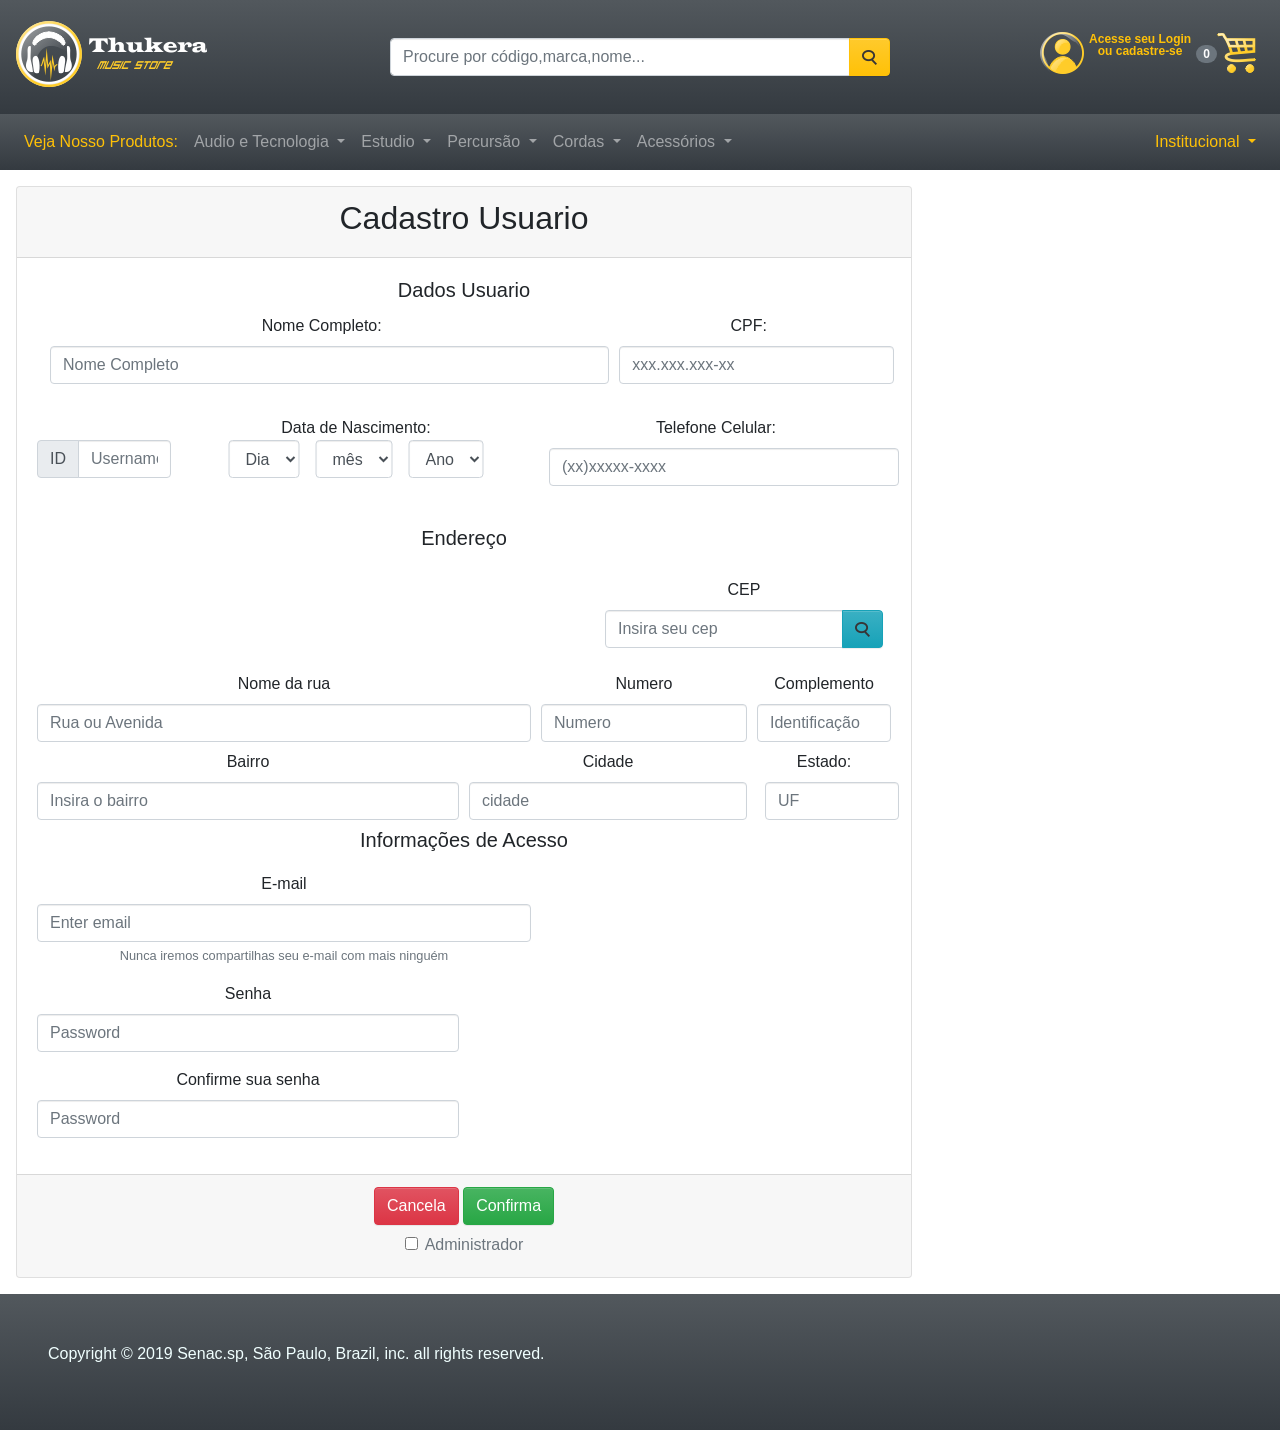
<file: cadastroUsuario.html>
<!doctype html>
<html lang="en">

<head>
    <!-- Required meta tags -->
    <meta charset="utf-8">
    <meta name="viewport" content="width=device-width, initial-scale=1, shrink-to-fit=no">

    <!-- Bootstrap CSS -->
    <link rel="stylesheet" href="node_modules/bootstrap/compiler/bootstrap.css">
    <link rel="stylesheet" href="swiper-master/dist/css/swiper.css">
    <link rel="stylesheet" href="swiper-master/dist/css/swiper.min.css">
    <link rel="stylesheet" href="style.css">

    <title>Cadastro Usuário</title>
    <link rel="shortcut icon" href="icon/MiniIcon.png">
    <meta name="viewport" content="width=device-width, initial-scale=1, minimum-scale=1, maximum-scale=1">

</head>

<body>

    <!--cabeçalho da pagina-->
    <nav class="navbar navbar-dark bg-gradient-dark p-3">
        <!--Logo-->
        <a class="navbar-brand" id="logo" href="index.html">
            <img src="icon/logo.png" style="max-width: 100%; height: auto; display: block; width: 100%;">
        </a>
        <a class="navbar-brand" id="minilogo" href="index.html">
            <img src="icon/MiniIcon.png" style="max-width: 100%; height: auto; display: block; width: 100%;">
        </a>

        <!--Carrinho e Login-->
        <form class="Container d-block mt-2 ml-auto mr-sm-2" id="navbarSite">

            <!--Login-->
            <ul class="form-inline">
                <li class="form-inline">
                    <a class="form-inline" href="#" data-toggle="modal" data-target="#modalLogin">
                        <img src="icon/usericon.png" class="mr-4;" style=" max-width: 100%; height: auto; display: block; width: 100%;">
                    </a>
                </li>

                <li class="form-inline">
                    <a href="#" data-toggle="modal" data-target="#modalLogin" class="d-none d-lg-block text-warning badge badge-degrated-dark text-wrap">Acesse seu Login
                        <br /> ou cadastre-se</p>
                    </a>
                </li>

                <!--Carrinho-->
                <li class="form-inline">
                    <a class="" href="carrinho.html">
                        <span class="badge badge-secondary badge-pill">0</span>
                    </a>
                </li>

                <li class="form-inline">
                    <a class="my-2 my-sm-0" href="carrinho.html">
                        <img src="icon/carrinhoicon.png" style="max-width: 100%; height: auto; display: block; width: 100%;">
                    </a>
                </li>
            </ul>
        </form>

        <!--Barra de procura-->

        <div class="input-group" id="procura">
            <input type="text" class="form-control" placeholder="Procure por código,marca,nome..." aria-label="Recipient's username"
                aria-describedby="button-addon2">
            <div class="input-group-append">
                <button href="listaProdutos.html" class="btn btn-warning" type="button" id="button-addon2">
                    <img src="icon/lupa.png" style="max-width: 100%; height: auto; display: block; width: 100%;">
                </button>
            </div>
        </div>


    </nav>

    <!--Menu Lista de Produtos-->
    <nav class="navbar navbar-expand-lg navbar-dark bg-gradient-dark">

        <button class="navbar-toggler" type="button" data-toggle="collapse" data-target="#navbarSite">
            <span class="navbar-toggler-icon "></span>
        </button>

        <div class="collapse navbar-collapse" id="navbarSite">
            <ul class="navbar-nav">
                <li class="nav-item">
                    <a href="listaProdutos.html" class="nav-link text-warning">
                        Veja Nosso Produtos:
                    </a>
                </li>
                <li class="nav-item dropdown" href="#" data-toggle="dropdown" id="navDrop">
                    <a class="nav-link dropdown-toggle" href="#" data-toggle="dropdown" id="navDrop">
                        Audio e Tecnologia
                    </a>
                    <div class="dropdown-menu">
                        <a class="dropdown-item card-text" onclick="openListaProdutos()">Controladoras e Mesas de Som</a>
                        <a class="dropdown-item card-text" onclick="openListaProdutos()">Fone de Ouvido</a>
                        <a class="dropdown-item card-text" onclick="openListaProdutos()">Microfones</a>
                    </div>
                    <li class="nav-item dropdown" href="#" data-toggle="dropdown" id="navDrop">
                        <a class="nav-link dropdown-toggle" href="#" data-toggle="dropdown" id="navDrop">
                            Estudio
                        </a>
                        <div class="dropdown-menu">
                            <a class="dropdown-item card-text" onclick="openListaProdutos()">Caixa Acústica</a>
                            <a class="dropdown-item card-text" onclick="openListaProdutos()">Amplificadores</a>
                            <a class="dropdown-item card-text" onclick="openListaProdutos()">Monitores de Audio</a>
                        </div>
                        <li class="nav-item dropdown" href="#" data-toggle="dropdown" id="navDrop">
                            <a class="nav-link dropdown-toggle" href="#" data-toggle="dropdown" id="navDrop">
                                Percursão
                            </a>
                            <div class="dropdown-menu">
                                <a class="dropdown-item card-text" onclick="openListaProdutos()">Bateria</a>
                                <a class="dropdown-item card-text" onclick="openListaProdutos()">Caixas</a>
                                <a class="dropdown-item card-text" onclick="openListaProdutos()">Pratos e Ferragens</a>
                                <a class="dropdown-item card-text" onclick="openListaProdutos()">Percursão</a>
                            </div>
                            <li class="nav-item dropdown" href="#" data-toggle="dropdown" id="navDrop">
                                <a class="nav-link dropdown-toggle" href="#" data-toggle="dropdown" id="navDrop">
                                    Cordas
                                </a>
                                <div class="dropdown-menu">
                                    <a class="dropdown-item card-text" onclick="openListaProdutos()">Violão</a>
                                    <a class="dropdown-item card-text" onclick="openListaProdutos()">Guitarra</a>
                                    <a class="dropdown-item card-text" onclick="openListaProdutos()">Contra-baixo</a>
                                    <a class="dropdown-item card-text" onclick="openListaProdutos()">Pedais e Pedaleiras</a>
                                </div>
                                <li class="nav-item dropdown" href="#" data-toggle="dropdown" id="navDrop">
                                    <a class="nav-link dropdown-toggle" href="#" data-toggle="dropdown" id="navDrop">
                                        Acessórios
                                    </a>
                                    <div class="dropdown-menu">
                                        <a class="dropdown-item card-text" onclick="openListaProdutos()">Suporte</a>
                                        <a class="dropdown-item card-text" onclick="openListaProdutos()">Geral</a>
                                    </div>
            </ul>

            <!--Sub Menu Social-->
            <ul class="navbar-nav ml-auto">

                <li class="nav-item dropdown" href="#" data-toggle="dropdown" id="navDrop">
                    <a class="nav-link dropdown-toggle text-warning" href="#" data-toggle="dropdown" id="navDrop">
                        Institucional
                    </a>
                    <div class="dropdown-menu bg-warning">
                        <a class="dropdown-item card-text" onclick="openInstitucional()">Quem Somos</a>
                        <a class="dropdown-item card-text" onclick="openInstitucional()">Contato</a>
                        <a class="dropdown-item card-text" onclick="openInstitucional()">Forum</a>
                    </div>
            </ul>
        </div>
    </nav>


    <!--Formulario-->

    <div class="Container ">

        <div class="row mx-3 my-3 formulario centro">

            <div class="card text-center" style="width: 100%">

                <div class="card-header">
                    <h2>Cadastro Usuario</h2>
                </div>


                <div class="card-body">


                    <h5 class="card-title">Dados Usuario</h5>

                    <form>

                        <div class="form-row mt-2 mx-auto" style="width: auto">

                            <div class="form-group col-sm-8">
                                <label for="nome">Nome Completo: </label>
                                <input type="text" id="nome" class="form-control ml-2" placeholder="Nome Completo">
                            </div>


                            <div class="form-group col-sm-4">
                                <div class="form-group">
                                    <label for="cpf">CPF: </label>
                                    <input id="cpf" class="form-control ml-2" type="text" placeholder="xxx.xxx.xxx-xx">
                                        </label>
                                </div>
                            </div>
                        </div>

                        <div class="form-row">

                            <div class="col-sm-2 mt-4">
                                <label class="sr-only" for="inlineFormInputGroup">ID</label>
                                <div class="input-group mb-2">
                                    <div class="input-group-prepend">
                                        <div class="input-group-text">ID</div>
                                    </div>
                                    <input type="text" class="form-control" id="idProduto" placeholder="Username">
                                </div>
                            </div>


                            <div class=" form-group  col-sm-5 ">
                                <label for="nome">Data de Nascimento: </label>

                                <div class="form-inline centraliza">
                                    <select class="form-control mx-2 nascimento" id="dia">
                                        <option>Dia</option>
                                    </select>
                                    <select class="form-control mx-2 nascimento" id="mes">
                                        <option>mês</option>
                                    </select>
                                    <select class="form-control mx-2 nascimento" id="ano">
                                        <option>Ano</option>
                                    </select>
                                </div>
                            </div>

                            <div class="form-group col-sm-5 ">
                                <div class="form-group">
                                    <label for="celular">Telefone Celular: </label>
                                    <input id="celular" class="form-control ml-2" type="text" placeholder="(xx)xxxxx-xxxx">
                                        </label>
                                </div>
                            </div>

                        </div>


                        <!-- ####### Endereço -->
                        
                        <h5 class="card-title mt-2">Endereço</h5>

                        <div class="form-row">

                            <div class="form-group col-sm-4 mt-2 ml-auto mr-sm-2">



                                <label for="cep" class="mt-2">CEP</label>
                                <div class="input-group" id="cep">
                                    <input id="cepInput" type="text" class="form-control" placeholder="Insira seu cep" aria-label="Recipient's username" aria-describedby="button-addon2" value="" field="cepField" >
                                        <div class="input-group-append">
                                            <button onclick="viacep()" class="btn btn-info" type="button" id="button-addon2">
                                                <img src="icon/lupa.png" style="max-width: 100%; height: auto; display: block; width: 100%;">
                                            </button>
                                        </div>
                                </div>


                            </div>
                        </div>



                        <div class="form-row mt-2">
                            <div class="col col-sm-7">
                                <label for="nome">Nome da rua</label>
                                <input type="text" id="rua" class="form-control" placeholder="Rua ou Avenida" value="" field="ruaField" >
                            </div>
                            <div class="col-sm-3">
                                <label for="nome">Numero</label>
                                <input type="text" id="numeroResidencia" class="form-control" placeholder="Numero">
                            </div>
                            <div class="col col-lg-2">
                                <label for="nome">Complemento</label>
                                <input type="text" id="Complemento" class="form-control" placeholder="Identificação">
                            </div>
                        </div>

                        <div class="form-row mt-2">
                            <div class="col col-sm-6">
                                <label for="bairro">Bairro</label>
                                <input type="text" id="bairro" class="form-control" placeholder="Insira o bairro">
                            </div>
                            <div class="col-sm-4">
                                <label for="cidade">Cidade</label>
                                <input type="text" id="cidade" class="form-control" placeholder="cidade">
                            </div>
                            <div class="col col-lg-2">
                                <label for="uf">Estado: </label>
                                <input type="text" id="uf" class="form-control mx-2" placeholder="UF">
                            </div>
                        </div>


                        <h5 class="card-title mt-2">Informações de Acesso</h5>

                        <div class="form-row ">
                            <div class="form-group col-sm-7 ">
                                <label for="userEmail" class="mt-2">E-mail</label>
                                <input type="email" class="form-control" id="userEmail" aria-describedby="emailHelp" placeholder="Enter email">
                                    <small id="emailHelp" class="form-text text-muted">Nunca iremos compartilhas seu e-mail com mais ninguém</small>
                            </div>
                        </div>

                        <div class="form-row">
                            <div class=" form-group col-sm-6">
                                <label for="inputPassword">Senha</label>
                                <input type="password" class="form-control" id="inputPassword" placeholder="Password">
                            </div>
                        </div>

                        <div class="form-row">
                            <div class=" form-group col-sm-6">
                                <label for="ConfirmPassword">Confirme sua senha</label>
                                <input type="password" class="form-control" id="confirmPassword" placeholder="Password">
                            </div>
                        </div>

                    </form>
                </div>


                <!-- Confirmações -->
                <div class="card-footer text-muted">
                    <a href="#" class="btn btn-danger">Cancela</a>
                    <a href="#" class="btn btn-success" onclick="AdicionarUsuario()">Confirma</a>
                    <div class="form-check my-2">
                        <input type="checkbox" class="form-check-input" id="administrador" data-toggle="modal" data-target="#modalAdm">
                            <label class="form-check-label" for="administrador">Administrador</label>
                    </div>
                </div>

            </div>
        </div>
    </div>



    <!--Seção Rodapé-->
    <footer>
        <nav class="navbar navbar-expand-lg p-5 navbar-dark bg-gradient-dark">
            <p style="text-align: center; color: azure">Copyright © 2019 Senac.sp, São Paulo, Brazil, inc. all rights reserved. </p>
        </nav>
    </footer>


    <!--Modal Login-->
    <div class="modal fade" id="modalLogin" tabindex="-1" role="dialog">
        <div class="modal-dialog" role="document">
            <div class="modal-content">

                <div class="modal-header">
                    <h5>Faça seu Login</h5>
                    <button type="button" class="close" data-dismiss="modal">
                        <span>&times;</span>
                    </button>
                </div>
                <div class="modal-body">

                    <label class="card-text mt-2">Login</label>
                    <input type="text" class="form-control" id="emailLoginInput" placeholder="E-mail">

                    <label class="card-text mt-2">Senha</label>
                    <input type="password" class="form-control" id="senhaLoginInput" placeholder="Senha">

                </div>
                <div class="modal-footer">
                    <a href="cadastroUsuario.html" style="margin-right: auto;">
                        Não tem cadastro? Registre-se agora</a>
                    <button class="btn btn-success">Login</button>
                </div>

            </div>
        </div>
    </div>


    <!--Modal Super User-->
    <div class="modal" id="modalAdm" tabindex="-1" role="dialog">
        <div class="modal-dialog" role="document">
            <div class="modal-content">

                <div class="modal-header">
                    <h5>Administrador</h5>
                    <button type="button" class="close" data-dismiss="modal">
                        <span>&times;</span>
                    </button>
                </div>
                <div class="modal-body">

                    <label class="card-text mt-2">Super Usuario</label>
                    <input type="text" class="form-control" id="emailLoginInput" placeholder="E-mail">

                    <label class="card-text mt-2">Senha</label>
                    <input type="password" class="form-control" id="senhaLoginInput" placeholder="Senha">

                </div>

                <div class="modal-footer">
                    <button class="btn btn-secondary">Ok</button>
                </div>

            </div>
        </div>
    </div>

    <!-- Optional JavaScript -->
    <!-- jQuery first, then Popper.js, then Bootstrap JS -->
    <script src="node_modules/jquery/dist/jquery.js"></script>
    <script src="node_modules/popper.js/dist/umd/popper.js"></script>
    <script src="node_modules/bootstrap/dist/js/bootstrap.js"></script>
    <script src="swiper-master/dist/js/swiper.js"></script>
    <script src="swiper-master/dist/js/swiper.min.js"></script>
    <script src="script.js"></script>
    <script th:inline="javascript">

        //######## regex CPF ##########

        function AdicionarUsuario(){

            let cpfRegex= new RegExp("^\d{3}\.\d{3}\.\d{3}\-\d{2}$");
            let cpf = document.getElementById('cpf').value;

            if(cpfRegex.test(cpf)){
                alert("CPF Válido")
            }else{
                alert("CPF Invalido")
            }




        }


        // ####### VIA CEP ####### 

		function limpa_formulário_cep() {
			//Limpa valores do formulário de cep.
			document.getElementById('rua').value = ("");
			document.getElementById('bairro').value = ("");
			document.getElementById('cidade').value = ("");
			document.getElementById('uf').value = ("");
		}

		function viacep() {


			var cep = document.getElementById("cepInput").value;

			//Verifica se campo cep possui valor informado.
			if (cep === "") {
				alert("Insira o Cep");

			} else {


				//Cria um elemento javascript.
				var script = document.createElement('script');

				//Sincroniza com o callback.
				script.src = 'https://viacep.com.br/ws/' + cep + '/json/?callback=meu_callback';

				//Insere script no documento e carrega o conteúdo.
				document.body.appendChild(script);
			}


		};

		function meu_callback(conteudo) {

			if (!("Erro" in conteudo)) {
				//Atualiza os campos com os valores.
				document.getElementById('rua').value = (conteudo.logradouro);
				document.getElementById('bairro').value = (conteudo.bairro);
				document.getElementById('cidade').value = (conteudo.localidade);
				document.getElementById('uf').value = (conteudo.uf);
			} //end if.
			else {
                //CEP não Encontrado.
                alert("Cep não Encontrado");
				limpa_formulário_cep();
			}
		};

	</script>
</body>



</html>
</file>
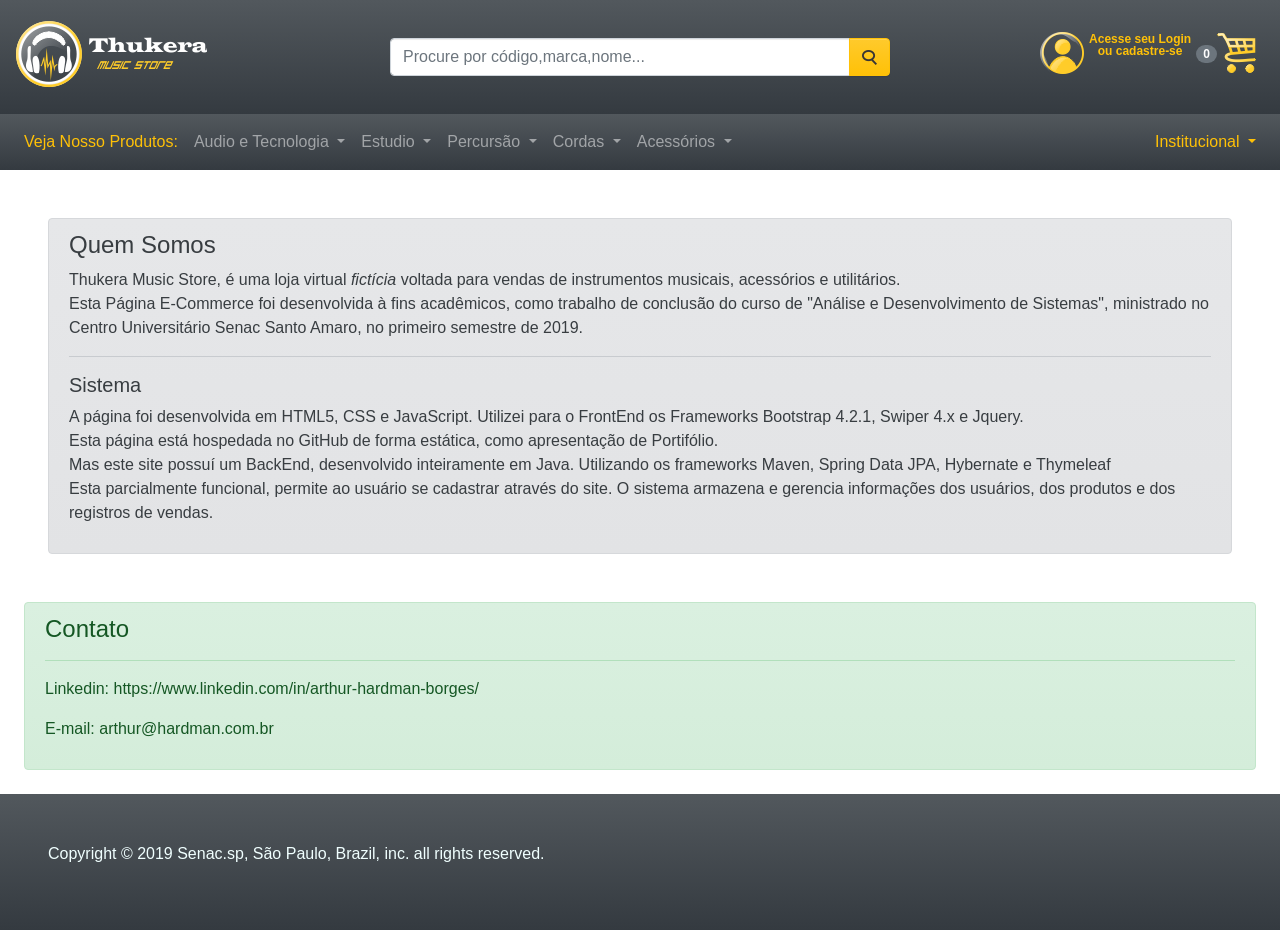
<file: institucional.html>
<!doctype html>
<html lang="en">

<head>
  <!-- Required meta tags -->
  <meta charset="utf-8">
  <meta name="viewport" content="width=device-width, initial-scale=1, shrink-to-fit=no">

  <!-- Bootstrap CSS -->
  <link rel="stylesheet" href="node_modules/bootstrap/compiler/bootstrap.css">
  <link rel="stylesheet" href="swiper-master/dist/css/swiper.css">
  <link rel="stylesheet" href="swiper-master/dist/css/swiper.min.css">
  <link rel="stylesheet" href="style.css">

  <title>Lista de Produtos</title>
  <link rel="shortcut icon" href="icon/MiniIcon.png">
  <meta name="viewport" content="width=device-width, initial-scale=1, minimum-scale=1, maximum-scale=1">

</head>

<body>

  <!--cabeçalho da pagina-->
  <nav class="navbar navbar-dark bg-gradient-dark p-3">
    <!--Logo-->
    <a class="navbar-brand" id="logo" href="index.html">
      <img src="icon/logo.png" style="max-width: 100%; height: auto; display: block; width: 100%;">
    </a>
    <a class="navbar-brand" id="minilogo" href="index.html">
      <img src="icon/MiniIcon.png" style="max-width: 100%; height: auto; display: block; width: 100%;">
    </a>

    <!--Carrinho e Login-->
    <form class="Container d-block mt-2 ml-auto mr-sm-2" id="navbarSite">

      <!--Login-->
      <ul class="form-inline">
        <li class="form-inline">
          <a class="form-inline" href="#" data-toggle="modal" data-target="#modalLogin">
            <img src="icon/usericon.png" class="mr-4;"
              style=" max-width: 100%; height: auto; display: block; width: 100%;">
          </a>
        </li>

        <li class="form-inline">
          <a href="#" data-toggle="modal" data-target="#modalLogin"
            class="d-none d-lg-block text-warning badge badge-degrated-dark text-wrap">Acesse seu Login
            <br /> ou cadastre-se</p>
          </a>
        </li>

        <!--Carrinho-->
        <li class="form-inline">
          <a class="" href="carrinho.html">
            <span class="badge badge-secondary badge-pill">0</span>
          </a>
        </li>

        <li class="form-inline">
          <a class="my-2 my-sm-0" href="carrinho.html">
            <img src="icon/carrinhoicon.png" style="max-width: 100%; height: auto; display: block; width: 100%;">
          </a>
        </li>
      </ul>
    </form>

    <!--Barra de procura-->

    <div class="input-group" id="procura">
      <input type="text" class="form-control" placeholder="Procure por código,marca,nome..."
        aria-label="Recipient's username" aria-describedby="button-addon2">
      <div class="input-group-append">
        <button href="listaProdutos.html" class="btn btn-warning" type="button" id="button-addon2">
          <img src="icon/lupa.png" style="max-width: 100%; height: auto; display: block; width: 100%;">
        </button>
      </div>
    </div>


  </nav>

  <!--Menu Lista de Produtos-->
  <nav class="navbar navbar-expand-lg navbar-dark bg-gradient-dark">

    <button class="navbar-toggler" type="button" data-toggle="collapse" data-target="#navbarSite">
      <span class="navbar-toggler-icon "></span>
    </button>

    <div class="collapse navbar-collapse" id="navbarSite">
      <ul class="navbar-nav">
        <li class="nav-item">
          <a href="listaProdutos.html" class="nav-link text-warning">
            Veja Nosso Produtos:
          </a>
        </li>
        <li class="nav-item dropdown" href="#" data-toggle="dropdown" id="navDrop">
          <a class="nav-link dropdown-toggle" href="#" data-toggle="dropdown" id="navDrop">
            Audio e Tecnologia
          </a>
          <div class="dropdown-menu">
            <a class="dropdown-item card-text" onclick="openListaProdutos()">Controladoras e Mesas de Som</a>
            <a class="dropdown-item card-text" onclick="openListaProdutos()">Fone de Ouvido</a>
            <a class="dropdown-item card-text" onclick="openListaProdutos()">Microfones</a>
          </div>
        <li class="nav-item dropdown" href="#" data-toggle="dropdown" id="navDrop">
          <a class="nav-link dropdown-toggle" href="#" data-toggle="dropdown" id="navDrop">
            Estudio
          </a>
          <div class="dropdown-menu">
            <a class="dropdown-item card-text" onclick="openListaProdutos()">Caixa Acústica</a>
            <a class="dropdown-item card-text" onclick="openListaProdutos()">Amplificadores</a>
            <a class="dropdown-item card-text" onclick="openListaProdutos()">Monitores de Audio</a>
          </div>
        <li class="nav-item dropdown" href="#" data-toggle="dropdown" id="navDrop">
          <a class="nav-link dropdown-toggle" href="#" data-toggle="dropdown" id="navDrop">
            Percursão
          </a>
          <div class="dropdown-menu">
            <a class="dropdown-item card-text" onclick="openListaProdutos()">Bateria</a>
            <a class="dropdown-item card-text" onclick="openListaProdutos()">Caixas</a>
            <a class="dropdown-item card-text" onclick="openListaProdutos()">Pratos e Ferragens</a>
            <a class="dropdown-item card-text" onclick="openListaProdutos()">Percursão</a>
          </div>
        <li class="nav-item dropdown" href="#" data-toggle="dropdown" id="navDrop">
          <a class="nav-link dropdown-toggle" href="#" data-toggle="dropdown" id="navDrop">
            Cordas
          </a>
          <div class="dropdown-menu">
            <a class="dropdown-item card-text" onclick="openListaProdutos()">Violão</a>
            <a class="dropdown-item card-text" onclick="openListaProdutos()">Guitarra</a>
            <a class="dropdown-item card-text" onclick="openListaProdutos()">Contra-baixo</a>
            <a class="dropdown-item card-text" onclick="openListaProdutos()">Pedais e Pedaleiras</a>
          </div>
        <li class="nav-item dropdown" href="#" data-toggle="dropdown" id="navDrop">
          <a class="nav-link dropdown-toggle" href="#" data-toggle="dropdown" id="navDrop">
            Acessórios
          </a>
          <div class="dropdown-menu">
            <a class="dropdown-item card-text" onclick="openListaProdutos()">Suporte</a>
            <a class="dropdown-item card-text" onclick="openListaProdutos()">Geral</a>
          </div>
      </ul>

      <!--Sub Menu Social-->
      <ul class="navbar-nav ml-auto">

        <li class="nav-item dropdown" href="#" data-toggle="dropdown" id="navDrop">
          <a class="nav-link dropdown-toggle text-warning" href="institucional.html" data-toggle="dropdown" id="navDrop">
            Institucional
          </a>
          <div class="dropdown-menu bg-warning">
            <a class="dropdown-item card-text" onclick="openInstitucional()">Quem Somos</a>
            <a class="dropdown-item card-text" onclick="openInstitucional()">Contato</a>
            <a class="dropdown-item card-text" onclick="openInstitucional()">Forum</a>
          </div>
      </ul>
    </div>
  </nav>


  <!--Quem Somos-->
  <div class="alert alert-secondary mb-5 mx-5 my-5" role="alert">
    <h4 class="alert-heading">Quem Somos</h4>
    <p>Thukera Music Store, é uma loja virtual <i>fictícia</i> voltada para vendas de instrumentos musicais, acessórios e
      utilitários.<br>
      Esta Página E-Commerce foi desenvolvida à fins acadêmicos, como trabalho de conclusão do curso
      de "Análise e Desenvolvimento de Sistemas", ministrado no Centro Universitário Senac Santo Amaro, no primeiro semestre de 2019.</p>
    
    <hr>

    <h5 class="alert-heading">Sistema</h5>
    <p>A página foi desenvolvida em HTML5, CSS e JavaScript. Utilizei para o FrontEnd os Frameworks Bootstrap 4.2.1,
      Swiper 4.x e Jquery.<br>
      Esta página está hospedada no GitHub de forma estática, como apresentação de Portifólio.<br>
      Mas este site possuí um BackEnd, desenvolvido inteiramente em Java. Utilizando os frameworks Maven, Spring Data JPA, Hybernate e Thymeleaf
      <br>
      Esta parcialmente funcional, permite ao usuário se cadastrar através do site. O sistema armazena e gerencia informações
      dos usuários, dos produtos e dos registros de vendas.</p>
  </div>

  <div class="alert alert-success mb-4 mx-4 my-4"" role=" alert">
    <h4 class="alert-heading">Contato</h4>
    <hr>
    <p>Linkedin: https://www.linkedin.com/in/arthur-hardman-borges/</p>
    <p>E-mail: arthur@hardman.com.br</p>
  </div>








  <!--Seção Rodapé-->
  <footer>
    <nav class="navbar navbar-expand-lg p-5 navbar-dark bg-gradient-dark">
      <p style="text-align: center; color: azure">Copyright © 2019 Senac.sp, São Paulo, Brazil, inc. all rights
        reserved. </p>
    </nav>

  </footer>

  <!--Modal Login-->
  <div class="modal fade" id="modalLogin" tabindex="-1" role="dialog">
    <div class="modal-dialog" role="document">
      <div class="modal-content">

        <div class="modal-header">
          <h5>Faça seu Login</h5>
          <button type="button" class="close" data-dismiss="modal">
            <span>&times;</span>
          </button>
        </div>
        <div class="modal-body">

          <label class="card-text mt-2">Login</label>
          <input type="text" class="form-control" id="emailLoginInput" placeholder="E-mail">

          <label class="card-text mt-2">Senha</label>
          <input type="password" class="form-control" id="senhaLoginInput" placeholder="Senha">

        </div>
        <div class="modal-footer">
          <a href="cadastroUsuario.html" style="margin-right: auto;">
            Não tem cadastro? Registre-se agora</a>
          <button class="btn btn-success">Login</button>
        </div>

      </div>
    </div>
  </div>

  <!-- Optional JavaScript -->
  <!-- jQuery first, then Popper.js, then Bootstrap JS -->

  <script src="node_modules/jquery/dist/jquery.js"></script>
  <script src="node_modules/popper.js/dist/umd/popper.js"></script>
  <script src="node_modules/bootstrap/dist/js/bootstrap.js"></script>
  <script src="swiper-master/dist/js/swiper.js"></script>
  <script src="swiper-master/dist/js/swiper.min.js"></script>
  <script src="script.js"></script>

  <script inline="javascript">


    function relatorioFunction() {
      var x = document.getElementById("relatorio").value;
      if (x === '1') {
        document.getElementById("relatorioProduto").style.display = "block";
        document.getElementById("relatorioVendas").style.display = "none";
        document.getElementById("relatorioUsuarios").style.display = "none";

      } else if (x === '2') {
        document.getElementById("relatorioProduto").style.display = "none";
        document.getElementById("relatorioVendas").style.display = "block";
        document.getElementById("relatorioUsuarios").style.display = "none";

      } else if (x === '3') {
        document.getElementById("relatorioProduto").style.display = "none";
        document.getElementById("relatorioVendas").style.display = "none";
        document.getElementById("relatorioUsuarios").style.display = "block";

      } else {
        document.getElementById("relatorioProduto").style.display = "none";
        document.getElementById("relatorioVendas").style.display = "none";
        document.getElementById("relatorioUsuarios").style.display = "none";

      }
    }
    ;

    function limparTela() {

      document.getElementById("relatorioProduto").style.display = "none";
      document.getElementById("relatorioVendas").style.display = "none";
      document.getElementById("relatorioUsuarios").style.display = "none";
    }
    ;

    $(function () {
      $('#deleteModal').on('show.bs.modal', function (event) {
        var button = $(event.relatedTarget); // Button that triggered the modal
        var nomeProduto = button.data('nomeprod'); // Extract info from data-* attributes
        var actionUrl = button.data('actionurl');
        // If necessary, you could initiate an AJAX request here (and then do the updating in a callback).
        // Update the modal's content. We'll use jQuery here, but you could use a data binding library or other methods instead.
        var modal = $(this);
        modal.find('.modal-title').text('Apagar produto ' + nomeProduto);
        modal.find('.modal-body p').text('Deseja apagar o produto ' + nomeProduto + '?');
        modal.find('.modal-footer form').attr('action', actionUrl);
      });
    });
  </script>

</body>



</html>
</file>
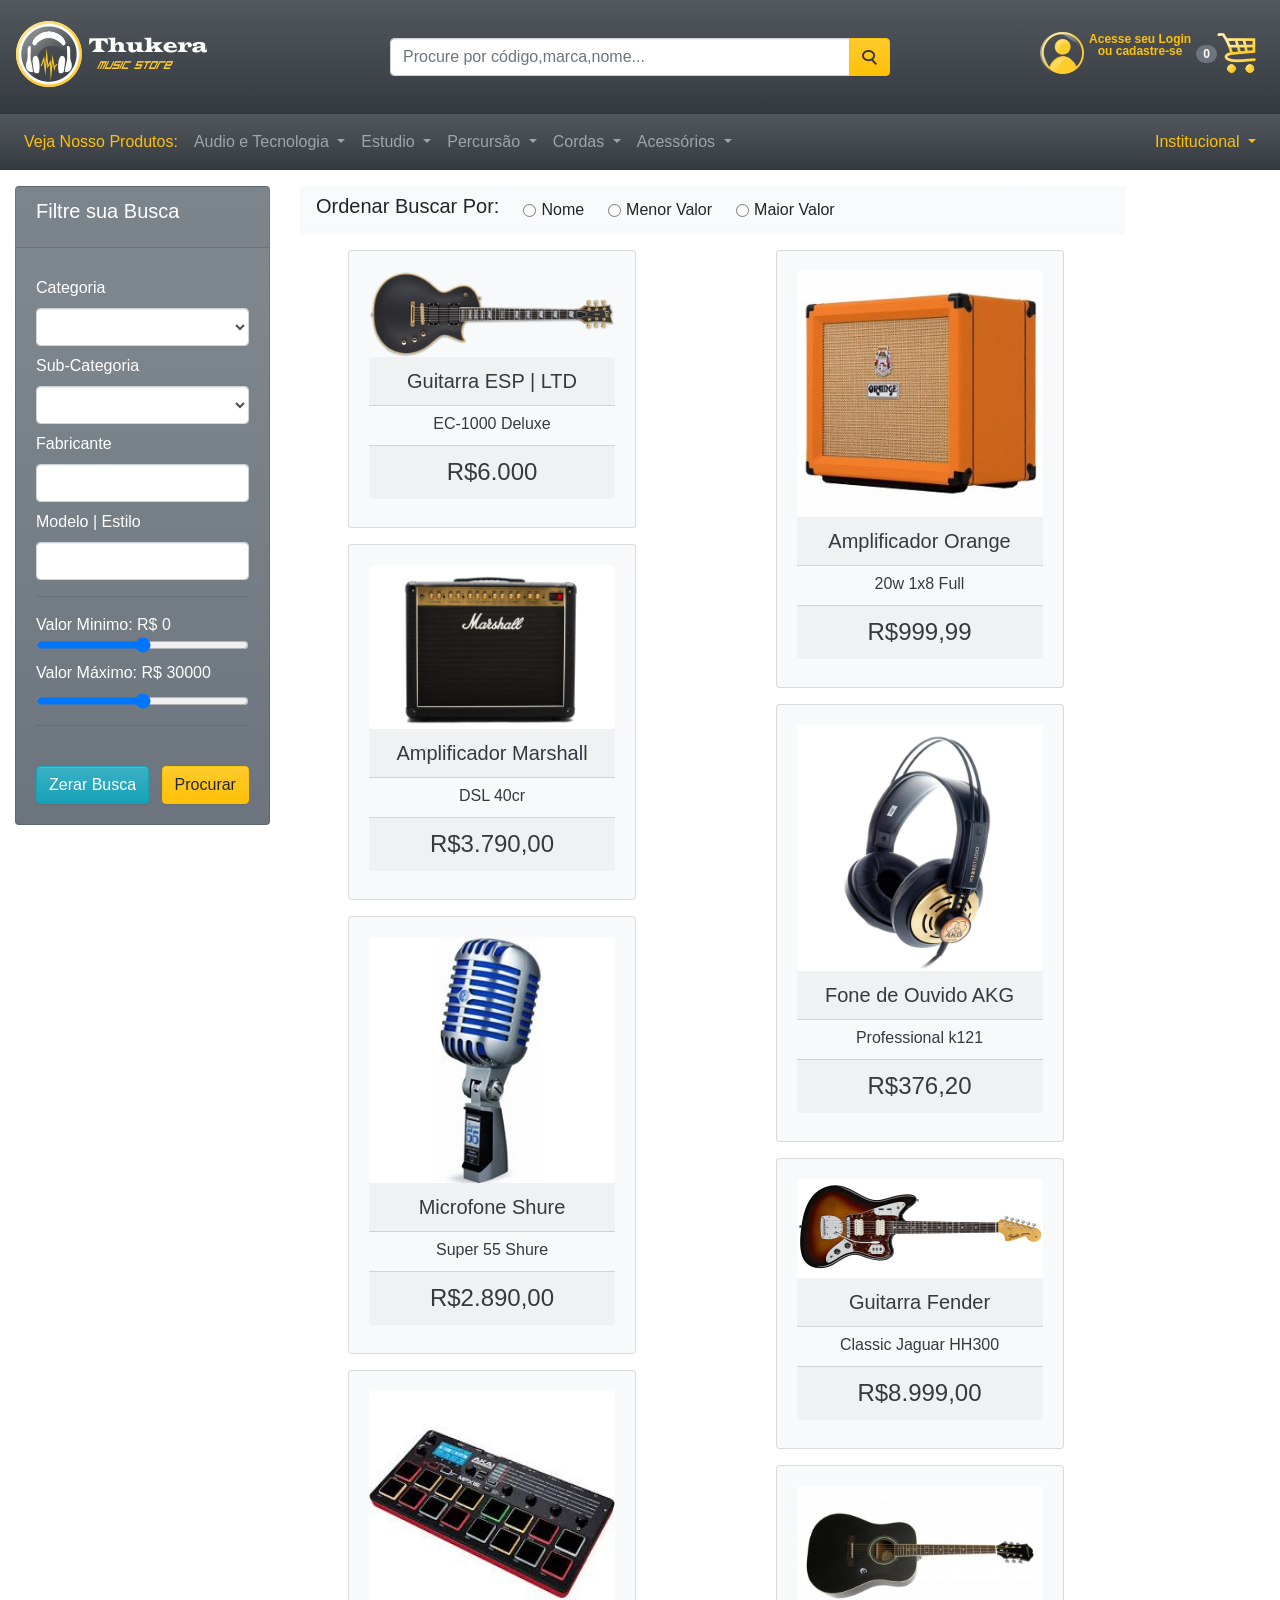
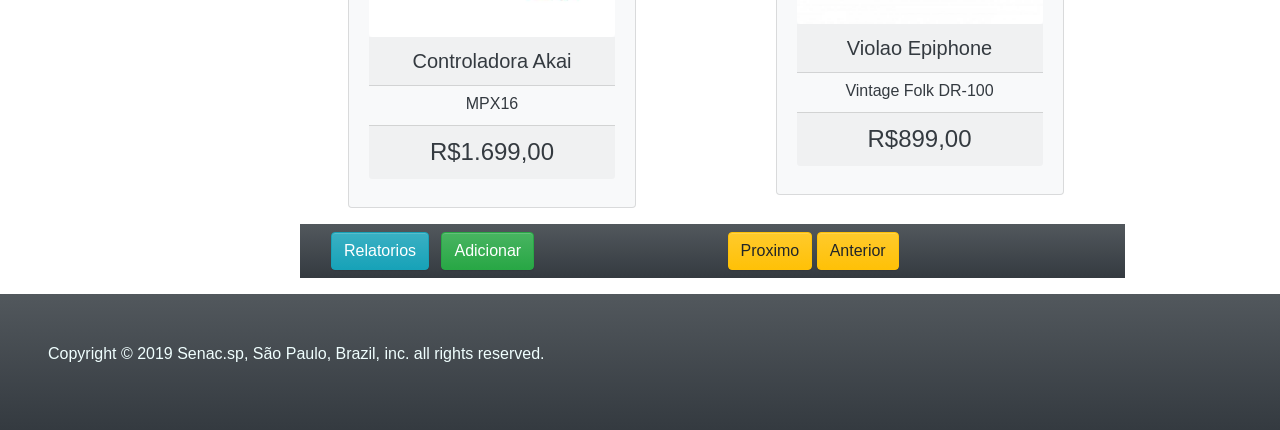
<file: listaProdutos.html>
<!doctype html>
<html lang="en">

<head>
  <!-- Required meta tags -->
  <meta charset="utf-8">
  <meta name="viewport" content="width=device-width, initial-scale=1, shrink-to-fit=no">

  <!-- Bootstrap CSS -->
  <link rel="stylesheet" href="node_modules/bootstrap/compiler/bootstrap.css">
  <link rel="stylesheet" href="swiper-master/dist/css/swiper.css">
  <link rel="stylesheet" href="swiper-master/dist/css/swiper.min.css">
  <link rel="stylesheet" href="style.css">

  <title>Lista de Produtos</title>
  <link rel="shortcut icon" href="icon/MiniIcon.png">
  <meta name="viewport" content="width=device-width, initial-scale=1, minimum-scale=1, maximum-scale=1">

</head>

<body onload="filtroCleaning()">

  <!--cabeçalho da pagina-->
  <nav class="navbar navbar-dark bg-gradient-dark p-3">
    <!--Logo-->
    <a class="navbar-brand" id="logo" href="index.html">
      <img src="icon/logo.png" style="max-width: 100%; height: auto; display: block; width: 100%;">
    </a>
    <a class="navbar-brand" id="minilogo" href="index.html">
      <img src="icon/MiniIcon.png" style="max-width: 100%; height: auto; display: block; width: 100%;">
    </a>

    <!--Carrinho e Login-->
    <form class="Container d-block mt-2 ml-auto mr-sm-2" id="navbarSite">

      <!--Login-->
      <ul class="form-inline">
        <li class="form-inline">
          <a class="form-inline" href="#" data-toggle="modal" data-target="#modalLogin">
            <img src="icon/usericon.png" class="mr-4;" style=" max-width: 100%; height: auto; display: block; width: 100%;">
          </a>
        </li>

        <li class="form-inline">
          <a href="#" data-toggle="modal" data-target="#modalLogin" class="d-none d-lg-block text-warning badge badge-degrated-dark text-wrap">Acesse seu Login
            <br /> ou cadastre-se</p>
          </a>
        </li>

        <!--Carrinho-->
        <li class="form-inline">
          <a class="" href="carrinho.html">
              <span class="badge badge-secondary badge-pill">0</span>
          </a>
        </li>

        <li class="form-inline">
          <a class="my-2 my-sm-0" href="carrinho.html">
            <img src="icon/carrinhoicon.png" style="max-width: 100%; height: auto; display: block; width: 100%;">
          </a>
        </li>
      </ul>
    </form>

    <!--Barra de procura-->

    <div class="input-group" id="procura">
      <input type="text" class="form-control" placeholder="Procure por código,marca,nome..." aria-label="Recipient's username"
        aria-describedby="button-addon2">
      <div class="input-group-append">
        <button href="listaProdutos.html" class="btn btn-warning" type="button" id="button-addon2">
          <img src="icon/lupa.png" style="max-width: 100%; height: auto; display: block; width: 100%;">
        </button>
      </div>
    </div>


  </nav>

  <!--Menu Lista de Produtos-->
  <nav class="navbar navbar-expand-lg navbar-dark bg-gradient-dark">

    <button class="navbar-toggler" type="button" data-toggle="collapse" data-target="#navbarSite">
      <span class="navbar-toggler-icon "></span>
    </button>

    <div class="collapse navbar-collapse" id="navbarSite">
      <ul class="navbar-nav">
        <li class="nav-item">
          <a href="listaProdutos.html" class="nav-link text-warning">
            Veja Nosso Produtos:
          </a>
        </li>
        <li class="nav-item dropdown" href="#" data-toggle="dropdown" id="navDrop">
          <a class="nav-link dropdown-toggle" href="#" data-toggle="dropdown" id="navDrop">
            Audio e Tecnologia
          </a>
          <div class="dropdown-menu">
            <a class="dropdown-item card-text" onclick="openListaProdutos()">Controladoras e Mesas de Som</a>
            <a class="dropdown-item card-text" onclick="openListaProdutos()">Fone de Ouvido</a>
            <a class="dropdown-item card-text" onclick="openListaProdutos()">Microfones</a>
          </div>
          <li class="nav-item dropdown" href="#" data-toggle="dropdown" id="navDrop">
            <a class="nav-link dropdown-toggle" href="#" data-toggle="dropdown" id="navDrop">
              Estudio
            </a>
            <div class="dropdown-menu">
              <a class="dropdown-item card-text" onclick="openListaProdutos()">Caixa Acústica</a>
              <a class="dropdown-item card-text" onclick="openListaProdutos()">Amplificadores</a>
              <a class="dropdown-item card-text" onclick="openListaProdutos()">Monitores de Audio</a>
            </div>
            <li class="nav-item dropdown" href="#" data-toggle="dropdown" id="navDrop">
              <a class="nav-link dropdown-toggle" href="#" data-toggle="dropdown" id="navDrop">
                Percursão
              </a>
              <div class="dropdown-menu">
                <a class="dropdown-item card-text" onclick="openListaProdutos()">Bateria</a>
                <a class="dropdown-item card-text" onclick="openListaProdutos()">Caixas</a>
                <a class="dropdown-item card-text" onclick="openListaProdutos()">Pratos e Ferragens</a>
                <a class="dropdown-item card-text" onclick="openListaProdutos()">Percursão</a>
              </div>
              <li class="nav-item dropdown" href="#" data-toggle="dropdown" id="navDrop">
                <a class="nav-link dropdown-toggle" href="#" data-toggle="dropdown" id="navDrop">
                  Cordas
                </a>
                <div class="dropdown-menu">
                  <a class="dropdown-item card-text" onclick="openListaProdutos()">Violão</a>
                  <a class="dropdown-item card-text" onclick="openListaProdutos()">Guitarra</a>
                  <a class="dropdown-item card-text" onclick="openListaProdutos()">Contra-baixo</a>
                  <a class="dropdown-item card-text" onclick="openListaProdutos()">Pedais e Pedaleiras</a>
                </div>
                <li class="nav-item dropdown" href="#" data-toggle="dropdown" id="navDrop">
                  <a class="nav-link dropdown-toggle" href="#" data-toggle="dropdown" id="navDrop">
                    Acessórios
                  </a>
                  <div class="dropdown-menu">
                    <a class="dropdown-item card-text" onclick="openListaProdutos()">Suporte</a>
                    <a class="dropdown-item card-text" onclick="openListaProdutos()">Geral</a>
                  </div>
      </ul>

      <!--Sub Menu Social-->
      <ul class="navbar-nav ml-auto">

        <li class="nav-item dropdown" href="#" data-toggle="dropdown" id="navDrop">
          <a class="nav-link dropdown-toggle text-warning" href="#" data-toggle="dropdown" id="navDrop">
            Institucional
          </a>
          <div class="dropdown-menu bg-warning">
            <a class="dropdown-item card-text" onclick="openInstitucional()">Quem Somos</a>
            <a class="dropdown-item card-text" onclick="openInstitucional()">Contato</a>
            <a class="dropdown-item card-text" onclick="openInstitucional()">Forum</a>
          </div>
      </ul>
    </div>
  </nav>


  <!--Titulo e barra de pesquisa-->

  <div class="container ml-0 mr-sm-0">

    <div class="row my-2">

      <!-- Barra de pesquisa -->
      <div class="col col-sm-4 col-md my-2" style="max-width: auto">

        <div id="filtroBusca" class="card text-white bg-gradient-secondary mb-3">
          <div class="card-header">
            <h5 class="card-title">Filtre sua Busca</h5>
          </div>
          <div class="card-body">
            <label class="card-text mt-2">Categoria</label>
            <select class="form-control" id="categoria" onchange="filtroFunction()">
              <option id="cat0" value='0' disabled selected hidden> </option>
              <option id="cat1" value='1'>Audio e Tecnologia</option>
              <option id="cat2" value='2'>Estudio</option>
              <option id="cat3" value='3'>Percursão</option>
              <option id="cat4" value='4'>Cordas</option>
              <option id="cat5" value='5'>Acessórios</option>
            </select>

            <label class="card-text mt-2">Sub-Categoria</label>
            <select class="form-control" id="subCategoria">
              <option id="sub00" value='0' class='subClass0' disabled selected hidden>  </option>
              <option id="sub01" value='1' class='subClass1'>Controladoras e Mesas de Som</option>
              <option id="sub02" value='2' class='subClass1'>Fone de Ouvido</option>
              <option id="sub03" value='3' class='subClass1'>Microfones</option>
              <option id="sub04" value='4' class='subClass2'>Caixa Acústica</option>
              <option id="sub05" value='5' class='subClass2'>Amplificadores</option>
              <option id="sub06" value='6' class='subClass2'>Monitores de Audio</option>
              <option id="sub07" value='7' class='subClass3'>Bateria</option>
              <option id="sub08" value='8' class='subClass3'>Caixas</option>
              <option id="sub09" value='9' class='subClass3'>Pratos e Ferragens</option>
              <option id="sub10" value='10' class='subClass3'>Percursão</option>
              <option id="sub11" value='11' class='subClass4'>Violão</option>
              <option id="sub12" value='12' class='subClass4'>Guitarra</option>
              <option id="sub13" value='13' class='subClass4'>Contra-Baixo</option>
              <option id="sub14" value='14' class='subClass5'>Pedais e Pedaleiras</option>
              <option id="sub15" value='15' class='sub5Class'>Suporte</option>
              <option id="sub16" value='16' class='sub5Class'>Geral</option>
            </select>

            <label class="card-text mt-2">Fabricante</label>
            <input type="text" class="form-control" id="fabricanteInput" placeholder="">

            <label class="card-text mt-2">Modelo | Estilo</label>
            <input type="text" class="form-control" id="ModeloEstiloInput" placeholder="">

            <hr>

            <span class="card-text mt-2">Valor Minimo: R$ <span id="valorRangeMin">0</span></span>
            <input type="range" class="form-control-range" id="rangeMinimo" data-slider-min="0" data-slider-max="30000" data-slider-step="1" data-slider-value="0">

            <label class="card-text mt-2">Valor Máximo: R$ <span id="valorRangeMax">30000</span></label>
            <input type="range" class="form-control-range" id="rangeMaximo" data-slider-min="0" data-slider-max="30000" data-slider-step="1" data-slider-value="30000">

            <hr>

            <div>
              <a href="#" class="btn btn-info mt-4">Zerar Busca</a>
              <a href="#" class="btn btn-warning ml-2 mt-4">Procurar</a>
            </div>
          </div>
        </div>

      </div>

      <!-- Conteudo-->

      <div class="col col-sm-9 col-md-15 my-2">

        <!--Ordernação de pesquisa-->
        <nav class="navbar navbar-light bg-gradient-light filtroBuscaCSS" >
          
            <div class="form-check form-check-inline">
                <h5 class="mr-4">Ordenar Buscar Por: </h5>
                <input class="form-check-input" type="radio" name="inlineRadioOptions" id="inlineRadio1" value="option1">
                <label class="form-check-label mr-4" for="inlineRadio1">Nome </label>
                <input class="form-check-input" type="radio" name="inlineRadioOptions" id="inlineRadio1" value="option1">
                <label class="form-check-label mr-4" for="inlineRadio1">Menor Valor </label>
                <input class="form-check-input" type="radio" name="inlineRadioOptions" id="inlineRadio1" value="option1">
                <label class="form-check-label mr-4" for="inlineRadio1">Maior Valor </label>

              </div>
        </nav>


        <!-- Conteudo-->

        <div class="row">
          <div class="col-sm">

              <div class="card card-deck  mb-3 bg-light my-3 mx-5" style="max-width: 18rem;">
                  <a href="produto.html" class="card-body text-dark">
                      <img src="img/esp.jpg"  class="card-img" alt="...">
                          <h5 class="card-header text-center">Guitarra ESP | LTD</h5>
                          <h6 class="card-title text-center mt-2">EC-1000 Deluxe</h6>
                          <h4 class="card-footer text-center">R$6.000</h4>
                  </a>
              </div>

              <div class="card card-deck  mb-3 bg-light my-3 mx-5" style="max-width: 18rem;">
                  <a href="produto.html" class="card-body text-dark">
                      <img src="img/est-02.jpg" class="card-img imagem" alt="est-promo-02">
                          <h5 class="card-header text-center">Amplificador Marshall</h5>
                          <h6 class="card-title text-center mt-2">DSL 40cr</h6>
                          <h4 class="card-footer text-center">R$3.790,00</h4>
                  </a>
              </div>

              <div class="card card-deck  mb-3 bg-light my-3 mx-5" style="max-width: 18rem;">
                  <a href="produto.html" class="card-body text-dark">
                      <img src="img/aud-03.jpg" class="card-img imagem" alt="aud-promo-03">
                          <h5 class="card-header text-center">Microfone Shure</h5>
                          <h6 class="card-title text-center mt-2">Super 55 Shure</h6>
                          <h4 class="card-footer text-center">R$2.890,00</h4>
                  </a>
              </div>



              <div class="card card-deck  mb-3 bg-light my-3 mx-5" style="max-width: 18rem;">
                  <a href="produto.html" class="card-body text-dark">
                      <img src="img/aud-05.jpg" class="card-img imagem" alt="gtr-promo-05" >
                          <h5 class="card-header text-center">Controladora Akai</h5>
                          <h6 class="card-title text-center mt-2">MPX16</h6>
                          <h4 class="card-footer text-center">R$1.699,00</h4>
                  </a>
              </div>

          </div>
          <div class="col-sm">

              <div class="card card-deck  mb-3 bg-light my-3 mx-5" style="max-width: 18rem;">
                  <a href="produto.html" class="card-body text-dark">
                      <img src="img/est-04.jpg" class="card-img imagem" alt="est-promo-04">
                          <h5 class="card-header text-center">Amplificador Orange</h5>
                          <h6 class="card-title text-center mt-2">20w 1x8 Full</h6>
                          <h4 class="card-footer text-center">R$999,99</h4>
                  </a>
              </div>

              <div class="card card-deck  mb-3 bg-light my-3 mx-5" style="max-width: 18rem;">
                  <a href="produto.html" class="card-body text-dark">
                      <img src="img/aud-08.jpg" class="card-img imagem" alt="aud-promo-08">
                          <h5 class="card-header text-center">Fone de Ouvido AKG</h5>
                          <h6 class="card-title text-center mt-2">Professional k121</h6>
                          <h4 class="card-footer text-center">R$376,20</h4>
                  </a>
              </div>

              <div class="card card-deck  mb-3 bg-light my-3 mx-5" style="max-width: 18rem;">
                  <a href="produto.html" class="card-body text-dark">
                      <img src="img/gtr-08.jpg" class="card-img imagem" alt="gtr-promo-08">
                          <h5 class="card-header text-center">Guitarra Fender</h5>
                          <h6 class="card-title text-center mt-2">Classic Jaguar HH300</h6>
                          <h4 class="card-footer text-center">R$8.999,00</h4>
                  </a>
              </div>

              <div class="card card-deck  mb-3 bg-light my-3 mx-5" style="max-width: 18rem;">
                  <a href="produto.html" class="card-body text-dark">
                      <img src="img/vlo-01.jpg" class="card-img imagem" alt="gtr-promo-06">
                          <h5 class="card-header text-center">Violao Epiphone</h5>
                          <h6 class="card-title text-center mt-2">Vintage Folk DR-100</h6>
                          <h4 class="card-footer text-center">R$899,00</h4>
                  </a>
              </div>

          </div>
      </div>

      <!--Superuser-->
      <nav id="superUserNav" class="navbar navbar-expand-lg  navbar-dark bg-gradient-dark">
          <div class="col">
              <a href="listaSuperUser.html" class="btn btn-info">Relatorios</a>
              <a href="cadastroProduto.html" class="btn btn-success ml-2">Adicionar</a>
          </div>

          <div class="col ml-auto">
              <button class="btn btn-warning" href="" id="aud-next">Proximo</button>
              <button class="btn btn-warning" href="" id="aud-prev">Anterior</button>
          </div>
      </nav>


      </div>
    </div>
  </div>



  <!--Seção Rodapé-->
  <footer>
    <nav class="navbar navbar-expand-lg p-5 navbar-dark bg-gradient-dark">
      <p style="text-align: center; color: azure">Copyright © 2019 Senac.sp, São Paulo, Brazil, inc. all rights reserved. </p>
    </nav>

  </footer>

  <!--Modal Login-->
  <div class="modal fade" id="modalLogin" tabindex="-1" role="dialog">
    <div class="modal-dialog" role="document">
      <div class="modal-content">

        <div class="modal-header">
          <h5>Faça seu Login</h5>
          <button type="button" class="close" data-dismiss="modal">
            <span>&times;</span>
          </button>
        </div>
        <div class="modal-body">

          <label class="card-text mt-2">Login</label>
          <input type="text" class="form-control" id="emailLoginInput" placeholder="E-mail">

          <label class="card-text mt-2">Senha</label>
          <input type="password" class="form-control" id="senhaLoginInput" placeholder="Senha">

        </div>
        <div class="modal-footer">
          <a href="cadastroUsuario.html" style="margin-right: auto;">
            Não tem cadastro? Registre-se agora</a>
          <button class="btn btn-success">Login</button>
        </div>

      </div>
    </div>
  </div>

  <!-- Optional JavaScript -->
  <!-- jQuery first, then Popper.js, then Bootstrap JS -->

  <script src="node_modules/jquery/dist/jquery.js"></script>
  <script src="node_modules/popper.js/dist/umd/popper.js"></script>
  <script src="node_modules/bootstrap/dist/js/bootstrap.js"></script>
  <script src="swiper-master/dist/js/swiper.js"></script>
  <script src="swiper-master/dist/js/swiper.min.js"></script>
  <script src="script.js"></script>

  <script inline="javascript">

    /*var sliderRangeMin = new slider('rangeMinimo', {
      formatter: function(value){
        return value;
      }
    });
    
    var sliderRangeMax = new slider("rangeMaximo");
    */
  
  function filtroCleaning(){

    document.getElementById("sub01").style.display = "none";
    document.getElementById("sub02").style.display = "none";
    document.getElementById("sub03").style.display = "none";
    document.getElementById("sub04").style.display = "none";
    document.getElementById("sub05").style.display = "none";
    document.getElementById("sub06").style.display = "none";
    document.getElementById("sub07").style.display = "none";
    document.getElementById("sub08").style.display = "none";
    document.getElementById("sub09").style.display = "none";
    document.getElementById("sub10").style.display = "none";
    document.getElementById("sub11").style.display = "none";
    document.getElementById("sub12").style.display = "none";
    document.getElementById("sub13").style.display = "none";
    document.getElementById("sub14").style.display = "none";
    document.getElementById("sub15").style.display = "none";
    document.getElementById("sub16").style.display = "none";
  }
  function filtroFunction() {

      var x = document.getElementById("categoria").value;
      
      if (x === '1') {

        document.getElementById("subCategoria").selectedIndex = 0;
        document.getElementById("sub01").style.display = "block";
        document.getElementById("sub02").style.display = "block";
        document.getElementById("sub03").style.display = "block";
        document.getElementById("sub04").style.display = "none";
        document.getElementById("sub05").style.display = "none";
        document.getElementById("sub06").style.display = "none";
        document.getElementById("sub07").style.display = "none";
        document.getElementById("sub08").style.display = "none";
        document.getElementById("sub09").style.display = "none";
        document.getElementById("sub10").style.display = "none";
        document.getElementById("sub11").style.display = "none";
        document.getElementById("sub12").style.display = "none";
        document.getElementById("sub13").style.display = "none";
        document.getElementById("sub14").style.display = "none";
        document.getElementById("sub15").style.display = "none";
        document.getElementById("sub16").style.display = "none";

      } else if (x === '2') {

        document.getElementById("subCategoria").selectedIndex = 0;
        document.getElementById("sub01").style.display = "none";
        document.getElementById("sub02").style.display = "none";
        document.getElementById("sub03").style.display = "none";
        document.getElementById("sub04").style.display = "block";
        document.getElementById("sub05").style.display = "block";
        document.getElementById("sub06").style.display = "block";
        document.getElementById("sub07").style.display = "none";
        document.getElementById("sub08").style.display = "none";
        document.getElementById("sub09").style.display = "none";
        document.getElementById("sub10").style.display = "none";
        document.getElementById("sub11").style.display = "none";
        document.getElementById("sub12").style.display = "none";
        document.getElementById("sub13").style.display = "none";
        document.getElementById("sub14").style.display = "none";
        document.getElementById("sub15").style.display = "none";
        document.getElementById("sub16").style.display = "none";

      } else if (x === '3') {

        document.getElementById("subCategoria").selectedIndex = 0;
        document.getElementById("sub01").style.display = "none";
        document.getElementById("sub02").style.display = "none";
        document.getElementById("sub03").style.display = "none";
        document.getElementById("sub04").style.display = "none";
        document.getElementById("sub05").style.display = "none";
        document.getElementById("sub06").style.display = "none";
        document.getElementById("sub07").style.display = "block";
        document.getElementById("sub08").style.display = "block";
        document.getElementById("sub09").style.display = "block";
        document.getElementById("sub10").style.display = "block";
        document.getElementById("sub11").style.display = "none";
        document.getElementById("sub12").style.display = "none";
        document.getElementById("sub13").style.display = "none";
        document.getElementById("sub14").style.display = "none";
        document.getElementById("sub15").style.display = "none";
        document.getElementById("sub16").style.display = "none";

      } else if (x === '4') {

        document.getElementById("subCategoria").selectedIndex = 0;
        document.getElementById("sub01").style.display = "none";
        document.getElementById("sub02").style.display = "none";
        document.getElementById("sub03").style.display = "none";
        document.getElementById("sub04").style.display = "none";
        document.getElementById("sub05").style.display = "none";
        document.getElementById("sub06").style.display = "none";
        document.getElementById("sub07").style.display = "none";
        document.getElementById("sub08").style.display = "none";
        document.getElementById("sub09").style.display = "none";
        document.getElementById("sub10").style.display = "none";
        document.getElementById("sub11").style.display = "block";
        document.getElementById("sub12").style.display = "block";
        document.getElementById("sub13").style.display = "block";
        document.getElementById("sub14").style.display = "block";
        document.getElementById("sub15").style.display = "none";
        document.getElementById("sub16").style.display = "none";
        
        } else if (x === '5') {

        document.getElementById("subCategoria").selectedIndex = 0;  
        document.getElementById("sub01").style.display = "none";
        document.getElementById("sub02").style.display = "none";
        document.getElementById("sub03").style.display = "none";
        document.getElementById("sub04").style.display = "none";
        document.getElementById("sub05").style.display = "none";
        document.getElementById("sub06").style.display = "none";
        document.getElementById("sub07").style.display = "none";
        document.getElementById("sub08").style.display = "none";
        document.getElementById("sub09").style.display = "none";
        document.getElementById("sub10").style.display = "none";
        document.getElementById("sub11").style.display = "none";
        document.getElementById("sub12").style.display = "none";
        document.getElementById("sub13").style.display = "none";
        document.getElementById("sub14").style.display = "none";
        document.getElementById("sub15").style.display = "block";
        document.getElementById("sub16").style.display = "block";
        
        } else {

          document.getElementById("subCategoria").selectedIndex = 0;
        // no action

      }
    }
    ;
  
  </script>

</body>
</file>
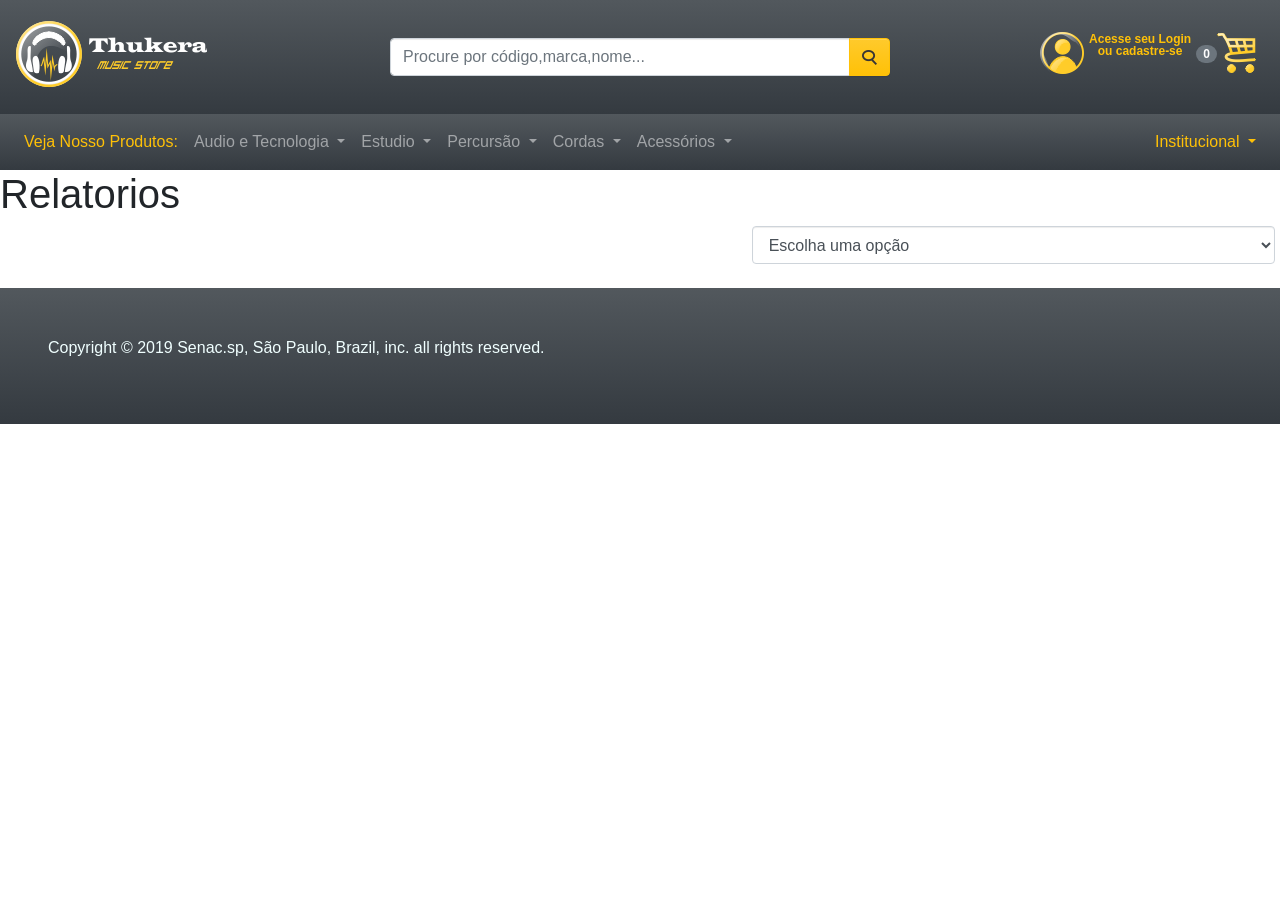
<file: listaSuperUser.html>
<!doctype html>
<html lang="en">

<head>
  <!-- Required meta tags -->
  <meta charset="utf-8">
  <meta name="viewport" content="width=device-width, initial-scale=1, shrink-to-fit=no">

  <!-- Bootstrap CSS -->
  <link rel="stylesheet" href="node_modules/bootstrap/compiler/bootstrap.css">
  <link rel="stylesheet" href="swiper-master/dist/css/swiper.css">
  <link rel="stylesheet" href="swiper-master/dist/css/swiper.min.css">
  <link rel="stylesheet" href="style.css">

  <title>Lista de Produtos</title>
  <link rel="shortcut icon" href="icon/MiniIcon.png">
  <meta name="viewport" content="width=device-width, initial-scale=1, minimum-scale=1, maximum-scale=1">

</head>

<body onload="limparTela()">

  <!--cabeçalho da pagina-->
  <nav class="navbar navbar-dark bg-gradient-dark p-3">
    <!--Logo-->
    <a class="navbar-brand" id="logo" href="index.html">
      <img src="icon/logo.png" style="max-width: 100%; height: auto; display: block; width: 100%;">
    </a>
    <a class="navbar-brand" id="minilogo" href="index.html">
      <img src="icon/MiniIcon.png" style="max-width: 100%; height: auto; display: block; width: 100%;">
    </a>

    <!--Carrinho e Login-->
    <form class="Container d-block mt-2 ml-auto mr-sm-2" id="navbarSite">

      <!--Login-->
      <ul class="form-inline">
        <li class="form-inline">
          <a class="form-inline" href="#" data-toggle="modal" data-target="#modalLogin">
            <img src="icon/usericon.png" class="mr-4;" style=" max-width: 100%; height: auto; display: block; width: 100%;">
          </a>
        </li>

        <li class="form-inline">
          <a href="#" data-toggle="modal" data-target="#modalLogin" class="d-none d-lg-block text-warning badge badge-degrated-dark text-wrap">Acesse seu Login
            <br /> ou cadastre-se</p>
          </a>
        </li>

        <!--Carrinho-->
        <li class="form-inline">
          <a class="" href="carrinho.html">
            <span class="badge badge-secondary badge-pill">0</span>
          </a>
        </li>

        <li class="form-inline">
          <a class="my-2 my-sm-0" href="carrinho.html">
            <img src="icon/carrinhoicon.png" style="max-width: 100%; height: auto; display: block; width: 100%;">
          </a>
        </li>
      </ul>
    </form>

    <!--Barra de procura-->

    <div class="input-group" id="procura">
      <input type="text" class="form-control" placeholder="Procure por código,marca,nome..." aria-label="Recipient's username"
        aria-describedby="button-addon2">
      <div class="input-group-append">
        <button href="listaProdutos.html" class="btn btn-warning" type="button" id="button-addon2">
          <img src="icon/lupa.png" style="max-width: 100%; height: auto; display: block; width: 100%;">
        </button>
      </div>
    </div>


  </nav>

  <!--Menu Lista de Produtos-->
  <nav class="navbar navbar-expand-lg navbar-dark bg-gradient-dark">

    <button class="navbar-toggler" type="button" data-toggle="collapse" data-target="#navbarSite">
      <span class="navbar-toggler-icon "></span>
    </button>

    <div class="collapse navbar-collapse" id="navbarSite">
      <ul class="navbar-nav">
        <li class="nav-item">
          <a href="listaProdutos.html" class="nav-link text-warning">
            Veja Nosso Produtos:
          </a>
        </li>
        <li class="nav-item dropdown" href="#" data-toggle="dropdown" id="navDrop">
          <a class="nav-link dropdown-toggle" href="#" data-toggle="dropdown" id="navDrop">
            Audio e Tecnologia
          </a>
          <div class="dropdown-menu">
            <a class="dropdown-item card-text" onclick="openListaProdutos()">Controladoras e Mesas de Som</a>
            <a class="dropdown-item card-text" onclick="openListaProdutos()">Fone de Ouvido</a>
            <a class="dropdown-item card-text" onclick="openListaProdutos()">Microfones</a>
          </div>
          <li class="nav-item dropdown" href="#" data-toggle="dropdown" id="navDrop">
            <a class="nav-link dropdown-toggle" href="#" data-toggle="dropdown" id="navDrop">
              Estudio
            </a>
            <div class="dropdown-menu">
              <a class="dropdown-item card-text" onclick="openListaProdutos()">Caixa Acústica</a>
              <a class="dropdown-item card-text" onclick="openListaProdutos()">Amplificadores</a>
              <a class="dropdown-item card-text" onclick="openListaProdutos()">Monitores de Audio</a>
            </div>
            <li class="nav-item dropdown" href="#" data-toggle="dropdown" id="navDrop">
              <a class="nav-link dropdown-toggle" href="#" data-toggle="dropdown" id="navDrop">
                Percursão
              </a>
              <div class="dropdown-menu">
                <a class="dropdown-item card-text" onclick="openListaProdutos()">Bateria</a>
                <a class="dropdown-item card-text" onclick="openListaProdutos()">Caixas</a>
                <a class="dropdown-item card-text" onclick="openListaProdutos()">Pratos e Ferragens</a>
                <a class="dropdown-item card-text" onclick="openListaProdutos()">Percursão</a>
              </div>
              <li class="nav-item dropdown" href="#" data-toggle="dropdown" id="navDrop">
                <a class="nav-link dropdown-toggle" href="#" data-toggle="dropdown" id="navDrop">
                  Cordas
                </a>
                <div class="dropdown-menu">
                  <a class="dropdown-item card-text" onclick="openListaProdutos()">Violão</a>
                  <a class="dropdown-item card-text" onclick="openListaProdutos()">Guitarra</a>
                  <a class="dropdown-item card-text" onclick="openListaProdutos()">Contra-baixo</a>
                  <a class="dropdown-item card-text" onclick="openListaProdutos()">Pedais e Pedaleiras</a>
                </div>
                <li class="nav-item dropdown" href="#" data-toggle="dropdown" id="navDrop">
                  <a class="nav-link dropdown-toggle" href="#" data-toggle="dropdown" id="navDrop">
                    Acessórios
                  </a>
                  <div class="dropdown-menu">
                    <a class="dropdown-item card-text" onclick="openListaProdutos()">Suporte</a>
                    <a class="dropdown-item card-text" onclick="openListaProdutos()">Geral</a>
                  </div>
      </ul>

      <!--Sub Menu Social-->
      <ul class="navbar-nav ml-auto">

        <li class="nav-item dropdown" href="#" data-toggle="dropdown" id="navDrop">
          <a class="nav-link dropdown-toggle text-warning" href="#" data-toggle="dropdown" id="navDrop">
            Institucional
          </a>
          <div class="dropdown-menu bg-warning">
            <a class="dropdown-item card-text" onclick="openInstitucional()">Quem Somos</a>
            <a class="dropdown-item card-text" onclick="openInstitucional()">Contato</a>
            <a class="dropdown-item card-text" onclick="openInstitucional()">Forum</a>
          </div>
      </ul>
    </div>
  </nav>


  <h1>Relatorios</h1>

  <!--categorias-->
  <div class="form-row my-2 mx-auto" style="width: auto">

    <div class="form-group col-sm-5">
      <h3 for="relatorio"></h3>
    </div>


    <div class="form-group ml-auto col-sm-5">

      <select class="form-control" id="relatorio" onchange="relatorioFunction()">
        <option value='0' disabled selected hidden>Escolha uma opção</option>
        <option value='1'>Produtos</option>
        <option value='2'>Vendas</option>
        <option value='3'>Usuarios</option>
      </select>


    </div>


  </div>



  <div id="relatorioProduto">
    <table id="tableProduto" class="table table-striped table-sm">
      <thead class="thead-dark">
        <tr>
          <th>ID</th>
          <th>Modelo</th>
          <th>Preço compra</th>
          <th>Preço venda</th>
          <th>Quantidade</th>
          <th>Disponível</th>
          <th>ACTIONS</th>
        </tr>
      </thead>
      <tbody data-th-if="${produto != null}">
        <tr data-th-each="produto : ${produto}">
          <td data-th-text="${produto.id}"></td>
          <td data-th-text="${produto.modelo}"></td>
          <td data-th-text="'R$ ' + ${produto.precoCompra}"></td>
          <td data-th-text="'R$ ' + ${produto.precoVenda}"></td>
          <td data-th-text="${produto.quantidade}"></td>
          <td data-th-text="${produto.disponivel}"></td>

        </tr>
      </tbody>
    </table>
    <form class="form-inline">
      <a th:href="@{/musicStore/cadastroProduto}" class="btn btn-success">
        <i class="fa fa-plus"></i> Incluir</a>
    </form>
  </div>



  <div id="relatorioVendas">
    <table id="tableProduto" class="table table-striped table-sm">
      <thead class="thead-dark">
        <tr>
          <th>ID</th>
          <th>Codigo Venda</th>
          <th>Usuario</th>
          <th>Valor</th>
          <th>Data / Horario</th>
        </tr>
      </thead>
      <tbody data-th-if="${venda != null}">
        <tr data-th-each="venda : ${venda}">
          <td data-th-text="${venda.id}"></td>
          <td data-th-text=" ' VND-' +${venda.id}"></td>
          <td data-th-text="${venda.usuario}" </td>
            <td data-th-text="'R$ ' + ${venda.valorCompra}"></td>
            <td data-th-text="${venda.data}"></td>
        </tr>
      </tbody>
    </table>
  </div>

  <div id="relatorioUsuarios">
    <table id="tableProduto" class="table table-striped table-sm">
      <thead class="thead-dark">
        <tr>
          <th>ID</th>
          <th>Nome</th>
          <th>Email</th>
          <th>Telefone</th>
          <th>Cidade</th>
        </tr>
      </thead>
      <tbody data-th-if="${usuario != null}">
        <tr data-th-each="usuario : ${usuario}">
          <td data-th-text="${usuario.id}"></td>
          <td data-th-text="${usuario.nome}"></td>
          <td data-th-text="${usuario.email}"></td>
          <td data-th-text="${usuario.telefone}"></td>
          <td data-th-text="${usuario.cidade}"></td>
        </tr>
      </tbody>
    </table>
    <form class="form-inline">
      <a href="cadastroUsuario" class="btn btn-success">
        <i class="fa fa-plus"></i> Incluir</a>
    </form>
  </div>

  </div>
  </div>
  </div>



  <!--Seção Rodapé-->
  <footer>
    <nav class="navbar navbar-expand-lg p-5 navbar-dark bg-gradient-dark">
      <p style="text-align: center; color: azure">Copyright © 2019 Senac.sp, São Paulo, Brazil, inc. all rights reserved. </p>
    </nav>

  </footer>

  <!--Modal Login-->
  <div class="modal fade" id="modalLogin" tabindex="-1" role="dialog">
    <div class="modal-dialog" role="document">
      <div class="modal-content">

        <div class="modal-header">
          <h5>Faça seu Login</h5>
          <button type="button" class="close" data-dismiss="modal">
            <span>&times;</span>
          </button>
        </div>
        <div class="modal-body">

          <label class="card-text mt-2">Login</label>
          <input type="text" class="form-control" id="emailLoginInput" placeholder="E-mail">

          <label class="card-text mt-2">Senha</label>
          <input type="password" class="form-control" id="senhaLoginInput" placeholder="Senha">

        </div>
        <div class="modal-footer">
          <a href="cadastroUsuario.html" style="margin-right: auto;">
            Não tem cadastro? Registre-se agora</a>
          <button class="btn btn-success">Login</button>
        </div>

      </div>
    </div>
  </div>

  <!-- Optional JavaScript -->
  <!-- jQuery first, then Popper.js, then Bootstrap JS -->

  <script src="node_modules/jquery/dist/jquery.js"></script>
  <script src="node_modules/popper.js/dist/umd/popper.js"></script>
  <script src="node_modules/bootstrap/dist/js/bootstrap.js"></script>
  <script src="swiper-master/dist/js/swiper.js"></script>
  <script src="swiper-master/dist/js/swiper.min.js"></script>
  <script src="script.js"></script>

  <script inline="javascript">


    function relatorioFunction() {
      var x = document.getElementById("relatorio").value;
      if (x === '1') {
        document.getElementById("relatorioProduto").style.display = "block";
        document.getElementById("relatorioVendas").style.display = "none";
        document.getElementById("relatorioUsuarios").style.display = "none";

      } else if (x === '2') {
        document.getElementById("relatorioProduto").style.display = "none";
        document.getElementById("relatorioVendas").style.display = "block";
        document.getElementById("relatorioUsuarios").style.display = "none";

      } else if (x === '3') {
        document.getElementById("relatorioProduto").style.display = "none";
        document.getElementById("relatorioVendas").style.display = "none";
        document.getElementById("relatorioUsuarios").style.display = "block";

      } else {
        document.getElementById("relatorioProduto").style.display = "none";
        document.getElementById("relatorioVendas").style.display = "none";
        document.getElementById("relatorioUsuarios").style.display = "none";

      }
    }
    ;

    function limparTela() {

      document.getElementById("relatorioProduto").style.display = "none";
      document.getElementById("relatorioVendas").style.display = "none";
      document.getElementById("relatorioUsuarios").style.display = "none";
    }
    ;

    $(function () {
      $('#deleteModal').on('show.bs.modal', function (event) {
        var button = $(event.relatedTarget); // Button that triggered the modal
        var nomeProduto = button.data('nomeprod'); // Extract info from data-* attributes
        var actionUrl = button.data('actionurl');
        // If necessary, you could initiate an AJAX request here (and then do the updating in a callback).
        // Update the modal's content. We'll use jQuery here, but you could use a data binding library or other methods instead.
        var modal = $(this);
        modal.find('.modal-title').text('Apagar produto ' + nomeProduto);
        modal.find('.modal-body p').text('Deseja apagar o produto ' + nomeProduto + '?');
        modal.find('.modal-footer form').attr('action', actionUrl);
      });
    });
  </script>

</body>



</html>
</file>
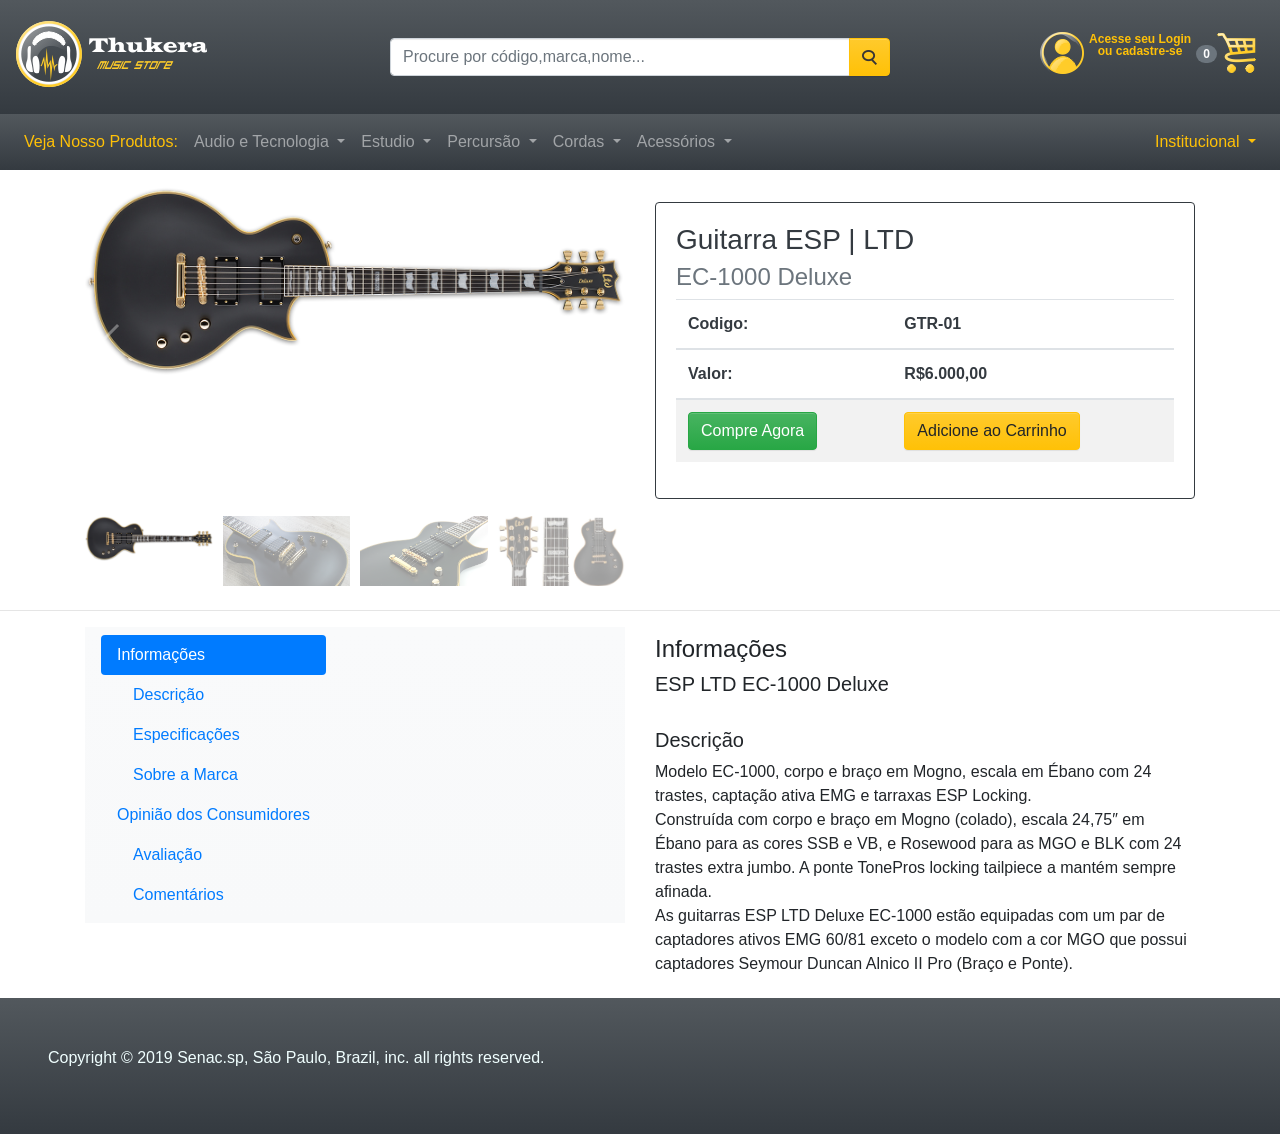
<file: produto.html>
<!doctype html>
<html lang="en">

<head>
    <!-- Required meta tags -->
    <meta charset="utf-8">
    <meta name="viewport" content="width=device-width, initial-scale=1, shrink-to-fit=no">

    <!-- Bootstrap CSS -->
    <link rel="stylesheet" href="node_modules/bootstrap/compiler/bootstrap.css">
    <link rel="stylesheet" href="swiper-master/dist/css/swiper.css">
    <link rel="stylesheet" href="swiper-master/dist/css/swiper.min.css">
    <link rel="stylesheet" href="style.css">

    <title>Descrição de Produtdo</title>
    <link rel="shortcut icon" href="icon/MiniIcon.png">
    <meta name="viewport" content="width=device-width, initial-scale=1, minimum-scale=1, maximum-scale=1">

</head>

<body>

    <!--cabeçalho da pagina-->
    <nav class="navbar navbar-dark bg-gradient-dark p-3">
        <!--Logo-->
        <a class="navbar-brand" id="logo" href="index.html">
            <img src="icon/logo.png" style="max-width: 100%; height: auto; display: block; width: 100%;">
        </a>
        <a class="navbar-brand" id="minilogo" href="index.html">
            <img src="icon/MiniIcon.png" style="max-width: 100%; height: auto; display: block; width: 100%;">
        </a>

        <!--Carrinho e Login-->
        <form class="Container d-block mt-2 ml-auto mr-sm-2" id="navbarSite">

            <!--Login-->
            <ul class="form-inline">
                <li class="form-inline">
                    <a class="form-inline" href="#" data-toggle="modal" data-target="#modalLogin">
                        <img src="icon/usericon.png" class="mr-4;" style=" max-width: 100%; height: auto; display: block; width: 100%;">
                    </a>
                </li>

                <li class="form-inline">
                    <a href="#" data-toggle="modal" data-target="#modalLogin" class="d-none d-lg-block text-warning badge badge-degrated-dark text-wrap">Acesse seu Login
                        <br /> ou cadastre-se</p>
                    </a>
                </li>

                <!--Carrinho-->
                <li class="form-inline">
                    <a class="" href="carrinho.html">
                            <span class="badge badge-secondary badge-pill">0</span>
                    </a>
                </li>

                <li class="form-inline">
                    <a class="my-2 my-sm-0" href="carrinho.html">
                        <img src="icon/carrinhoicon.png" style="max-width: 100%; height: auto; display: block; width: 100%;">
                    </a>
                </li>
            </ul>
        </form>

        <!--Barra de procura-->

        <div class="input-group" id="procura">
            <input type="text" class="form-control" placeholder="Procure por código,marca,nome..." aria-label="Recipient's username"
                aria-describedby="button-addon2">
            <div class="input-group-append">
                <button href="listaProdutos.html" class="btn btn-warning" type="button" id="button-addon2">
                    <img src="icon/lupa.png" style="max-width: 100%; height: auto; display: block; width: 100%;">
                </button>
            </div>
        </div>


    </nav>

    <!--Menu Lista de Produtos-->
    <nav class="navbar navbar-expand-lg navbar-dark bg-gradient-dark">

        <button class="navbar-toggler" type="button" data-toggle="collapse" data-target="#navbarSite">
            <span class="navbar-toggler-icon "></span>
        </button>

        <div class="collapse navbar-collapse" id="navbarSite">
            <ul class="navbar-nav">
                <li class="nav-item">
                    <a href="listaProdutos.html" class="nav-link text-warning">
                        Veja Nosso Produtos:
                    </a>
                </li>
                <li class="nav-item dropdown" href="#" data-toggle="dropdown" id="navDrop">
                    <a class="nav-link dropdown-toggle" href="#" data-toggle="dropdown" id="navDrop">
                        Audio e Tecnologia
                    </a>
                    <div class="dropdown-menu">
                        <a class="dropdown-item card-text" onclick="openListaProdutos()">Controladoras e Mesas de Som</a>
                        <a class="dropdown-item card-text" onclick="openListaProdutos()">Fone de Ouvido</a>
                        <a class="dropdown-item card-text" onclick="openListaProdutos()">Microfones</a>
                    </div>
                    <li class="nav-item dropdown" href="#" data-toggle="dropdown" id="navDrop">
                        <a class="nav-link dropdown-toggle" href="#" data-toggle="dropdown" id="navDrop">
                            Estudio
                        </a>
                        <div class="dropdown-menu">
                            <a class="dropdown-item card-text" onclick="openListaProdutos()">Caixa Acústica</a>
                            <a class="dropdown-item card-text" onclick="openListaProdutos()">Amplificadores</a>
                            <a class="dropdown-item card-text" onclick="openListaProdutos()">Monitores de Audio</a>
                        </div>
                        <li class="nav-item dropdown" href="#" data-toggle="dropdown" id="navDrop">
                            <a class="nav-link dropdown-toggle" href="#" data-toggle="dropdown" id="navDrop">
                                Percursão
                            </a>
                            <div class="dropdown-menu">
                                <a class="dropdown-item card-text" onclick="openListaProdutos()">Bateria</a>
                                <a class="dropdown-item card-text" onclick="openListaProdutos()">Caixas</a>
                                <a class="dropdown-item card-text" onclick="openListaProdutos()">Pratos e Ferragens</a>
                                <a class="dropdown-item card-text" onclick="openListaProdutos()">Percursão</a>
                            </div>
                            <li class="nav-item dropdown" href="#" data-toggle="dropdown" id="navDrop">
                                <a class="nav-link dropdown-toggle" href="#" data-toggle="dropdown" id="navDrop">
                                    Cordas
                                </a>
                                <div class="dropdown-menu">
                                    <a class="dropdown-item card-text" onclick="openListaProdutos()">Violão</a>
                                    <a class="dropdown-item card-text" onclick="openListaProdutos()">Guitarra</a>
                                    <a class="dropdown-item card-text" onclick="openListaProdutos()">Contra-baixo</a>
                                    <a class="dropdown-item card-text" onclick="openListaProdutos()">Pedais e Pedaleiras</a>
                                </div>
                                <li class="nav-item dropdown" href="#" data-toggle="dropdown" id="navDrop">
                                    <a class="nav-link dropdown-toggle" href="#" data-toggle="dropdown" id="navDrop">
                                        Acessórios
                                    </a>
                                    <div class="dropdown-menu">
                                        <a class="dropdown-item card-text" onclick="openListaProdutos()">Suporte</a>
                                        <a class="dropdown-item card-text" onclick="openListaProdutos()">Geral</a>
                                    </div>
            </ul>

            <!--Sub Menu Social-->
            <ul class="navbar-nav ml-auto">

                <li class="nav-item dropdown" href="#" data-toggle="dropdown" id="navDrop">
                    <a class="nav-link dropdown-toggle text-warning" href="#" data-toggle="dropdown" id="navDrop">
                        Institucional
                    </a>
                    <div class="dropdown-menu bg-warning">
                        <a class="dropdown-item card-text" onclick="openInstitucional()">Quem Somos</a>
                        <a class="dropdown-item card-text" onclick="openInstitucional()">Contato</a>
                        <a class="dropdown-item card-text" onclick="openInstitucional()">Forum</a>
                    </div>
            </ul>
        </div>
    </nav>


    <!--Detalhes do Produto -->



    <!--Titulos-->


    <!--TITULO-->
    <div class="container">
        <div class="row my-2">

            <!-- Descrição e Valor -->
            <div class="col col-sm my-2 order-sm-2">

                <div class="card card border-dark mb-3 my-3" style="max-width: 40rem;">
                    <div class="card-body text-dark">
                        <h3 class="card-title">Guitarra ESP | LTD</h3>
                        <h4 class="card-subtitle mb-2 text-muted">EC-1000 Deluxe</h4>


                        <table class="table table-striped">
                            <thead>
                                <tr>
                                    <th scope="col">Codigo:</th>
                                    <th scope="col">GTR-01</th>
                                </tr>
                                <tr>
                                    <th scope="col">Valor:</th>
                                    <th scope="col">R$6.000,00</th>
                                </tr>
                            </thead>
                            <tbody>
                                <tr>
                                    <th scope="row">
                                        <button type="button" class="btn btn-success">Compre Agora </button>
                                    </th>
                                    <td>
                                        <button type="button" class="btn btn-warning">Adicione ao Carrinho </button>
                                    </td>
                                </tr>
                            </tbody>
                        </table>

                    </div>
                </div>



            </div>




            <!--Imagem-->

            <div class="col col-sm my-2 order-sm-1" style="width: 50%; max-height: 400px; display: block">

                <div class="swiper-container galeria gallery-top">
                    <div class="swiper-wrapper">
                        <div class="swiper-slide">
                            <img class="img-galeria imagem" src="img/esp.jpg" alt="slide1">
                        </div>
                        <div class="swiper-slide">
                            <img class="img-galeria imagem" src="img/gtr-01-1.jpg" alt="slide2">
                        </div>
                        <div class="swiper-slide">
                            <img class="img-galeria imagem" src="img/gtr-01-3.jpg" alt="slide3">
                        </div>
                        <div class="swiper-slide">
                            <img class="img-galeria imagem" src="img/gtr-01-4.jpg" alt="slide4">
                        </div>
                        <div class="swiper-slide">
                            <img class="img-galeria imagem" src="img/gtr-01-5.jpg" alt="slide5">
                        </div>
                    </div>
                    <!-- Add Arrows -->
                    <div class="swiper-button-next swiper-button-white"></div>
                    <div class="swiper-button-prev swiper-button-white"></div>
                </div>
                <div class="swiper-container galeria gallery-thumbs">
                    <div class="swiper-wrapper">
                        <div class="swiper-slide">
                            <img class="img-galeria imagem" src="img/esp.jpg" alt="1">
                        </div>
                        <div class="swiper-slide">
                            <img class="img-galeria imagem" src="img/gtr-01-1.jpg" alt="2">
                        </div>
                        <div class="swiper-slide">
                            <img class="img-galeria imagem" src="img/gtr-01-3.jpg" alt="3">
                        </div>
                        <div class="swiper-slide">
                            <img class="img-galeria imagem" src="img/gtr-01-4.jpg" alt="4">
                        </div>
                        <div class="swiper-slide">
                            <img class="img-galeria imagem" src="img/gtr-01-5.jpg" alt="5">
                        </div>
                    </div>
                </div>

            </div>

        </div>
    </div>

    <hr>

    <!--Painel Vertical-->

    <div class="container">
        <div class="row">
            <div class="col-sm ">
                <nav id="navBarVertical" class="navbar navbar-light bg-gradient-light ">
                    <nav class="nav-pills flex-column ">
                        <a class="nav-link " href="#item1">Informações</a>
                        <nav class="nav nav-pills flex-column">
                            <a class="nav-link  ml-3 " href="#item1-1">Descrição</a>
                            <a class="nav-link ml-3 " href="#item1-2">Especificações</a>
                            <a class="nav-link ml-3 " href="#item1-3">Sobre a Marca</a>
                        </nav>
                        <a class="nav-link mt -2 " href="#item2">Opinião dos Consumidores</a>
                        <nav class="nav nav-pills flex-column">
                            <a class="nav-link ml-3 " href="#item2-1">Avaliação</a>
                            <a class="nav-link ml-3 " href="#item2-2">Comentários</a>
                        </nav>
                    </nav>
                </nav>
            </div>

            <!--Conteudo Informações-->
            <div class="col-sm my-2 ">
                <div data-spy="scroll" data-target="#navBarVertical" data-offset="0" class="scroolspyProduto">
                    <h4 id="item1">Informações</h4>
                    <h5>ESP LTD EC-1000 Deluxe</h5>
                    <br>

                    <h5 id="item1-1">Descrição</h5>
                    <p>Modelo EC-1000, corpo e braço em Mogno, escala em Ébano com 24 trastes, captação ativa EMG e tarraxas
                        ESP Locking.
                        <br>Construída com corpo e braço em Mogno (colado), escala 24,75″ em Ébano para as cores SSB e VB, e
                        Rosewood para as MGO e BLK com 24 trastes extra jumbo. A ponte TonePros locking tailpiece a mantém
                        sempre afinada.
                        <br>As guitarras ESP LTD Deluxe EC-1000 estão equipadas com um par de captadores ativos EMG 60/81 exceto
                        o modelo com a cor MGO que possui captadores Seymour Duncan Alnico II Pro (Braço e Ponte).
                    </p>

                    <h5 id="item1-2">Especificações</h5>
                    <table class="table table-striped">
                        <thead>
                            <tr>
                                <th scope="col">Modelo</th>
                                <th scope="col">EC-1000 Deluxe</th>
                            </tr>
                        </thead>
                        <tbody>
                            <tr>
                                <th scope="row">Fabricante</th>
                                <td>ESP | LTD</td>
                            </tr>
                            <tr>
                                <th scope="row">Estilo</th>
                                <td>Les Paul</td>
                            </tr>
                            <tr>
                                <th scope="row">Corpo | Braço</th>
                                <td>Mogno | Mogno</td>
                            </tr>
                            <tr>
                                <th scope="row">Captadores</th>
                                <td>EMG Ativos | Saymour Duncan</td>
                            </tr>
                        </tbody>
                    </table>

                    <h5 id="item1-3">Sobre a Marca</h5>
                    <p>A empresa foi criada por Hisatake Shibuya em 1975 como uma filial de uma loja de instrumentos musicais
                        do Japão. Em 1983, a ESP começou a fabricar peças de reposição. Em 1983, começou a fabricar seus
                        próprios instrumentos. Em 1986, a ESP abriu um escritório em Nova Iorque para fabricar guitarras
                        sob encomenda para músicos norte-americanos. Em 1996, a ESP inaugurou uma nova marca, a LTD, que
                        produz guitarras similares às ESP à preços mais acessíveis.[1] As LTD são feitas em linhas de montagem
                        na Indonésia, Vietnam e Estados Unidos caso se trate de um modelo Custom shop. Geralmente, são relativamente
                        mais acessíveis do que as ESP, que são fabricadas no Japão. A ESP ainda oferece o serviço de fabricação
                        de instrumentos por encomenda até os dias de hoje. A ESP ganhou fama ao fabricar guitarras para os
                        guitarristas que iriam se tornar os expoentes do thrash metal na década de 1980, notadamente a banda
                        Metallica e pelo guitarrista Gus G(Ozzy Osbourne/Firewind). Como resultado dessas parcerias, a ESP
                        tornou-se um dos maiores fornecedores de guitarras para guitarristas de som pesado.</p>


                    <h4 id="item2">Opinião dos Consumidores</h4>

                    <h5 id="item2-1">Avaliação</h5>
                    <table class="table table-striped">
                        <thead>
                            <tr>
                                <th scope="col">Nota</th>
                                <th scope="col" class="alert alert-warning">Item não foi avaliado</th>
                            </tr>
                        </thead>
                    </table>

                    <h5 id="item2-2">Comentários</h5>
                    <p class="alert alert-warning">não há comentarios</p>
                    <div class="form-group">
                        <label for="exampleFormControlTextarea1">Deixe aqui seu comentário</label>
                        <textarea class="form-control" id="exampleFormControlTextarea1" rows="3"></textarea>
                        <a href="#" class="btn btn-secondary btn-lg active mt-2" role="button" aria-pressed="true">Enviar</a>
                    </div>
                </div>
            </div>
        </div>
    </div>







    <!--Seção Rodapé-->
    <footer>
        <nav class="navbar navbar-expand-lg p-5 navbar-dark bg-gradient-dark">
            <p style="text-align: center; color: azure">Copyright © 2019 Senac.sp, São Paulo, Brazil, inc. all rights reserved. </p>
        </nav>

    </footer>


    <!--Modal Login-->
    <div class="modal fade" id="modalLogin" tabindex="-1" role="dialog">
        <div class="modal-dialog" role="document">
            <div class="modal-content">

                <div class="modal-header">
                    <h5>Faça seu Login</h5>
                    <button type="button" class="close" data-dismiss="modal">
                        <span>&times;</span>
                    </button>
                </div>
                <div class="modal-body">

                    <label class="card-text mt-2">Login</label>
                    <input type="text" class="form-control" id="emailLoginInput" placeholder="E-mail">

                    <label class="card-text mt-2">Senha</label>
                    <input type="password" class="form-control" id="senhaLoginInput" placeholder="Senha">

                </div>
                <div class="modal-footer">
                    <a href="cadastroUsuario.html" style="margin-right: auto;">
                        Não tem cadastro? Registre-se agora</a>
                    <button class="btn btn-success">Login</button>
                </div>

            </div>
        </div>
    </div>


    <!-- Optional JavaScript -->
    <!-- jQuery first, then Popper.js, then Bootstrap JS -->

    <script src="node_modules/jquery/dist/jquery.js"></script>
    <script src="node_modules/popper.js/dist/umd/popper.js"></script>
    <script src="node_modules/bootstrap/dist/js/bootstrap.js"></script>
    <script src="swiper-master/dist/js/swiper.js"></script>
    <script src="swiper-master/dist/js/swiper.min.js"></script>
    <script src="script.js"></script>
    
</body>



</html>
</file>
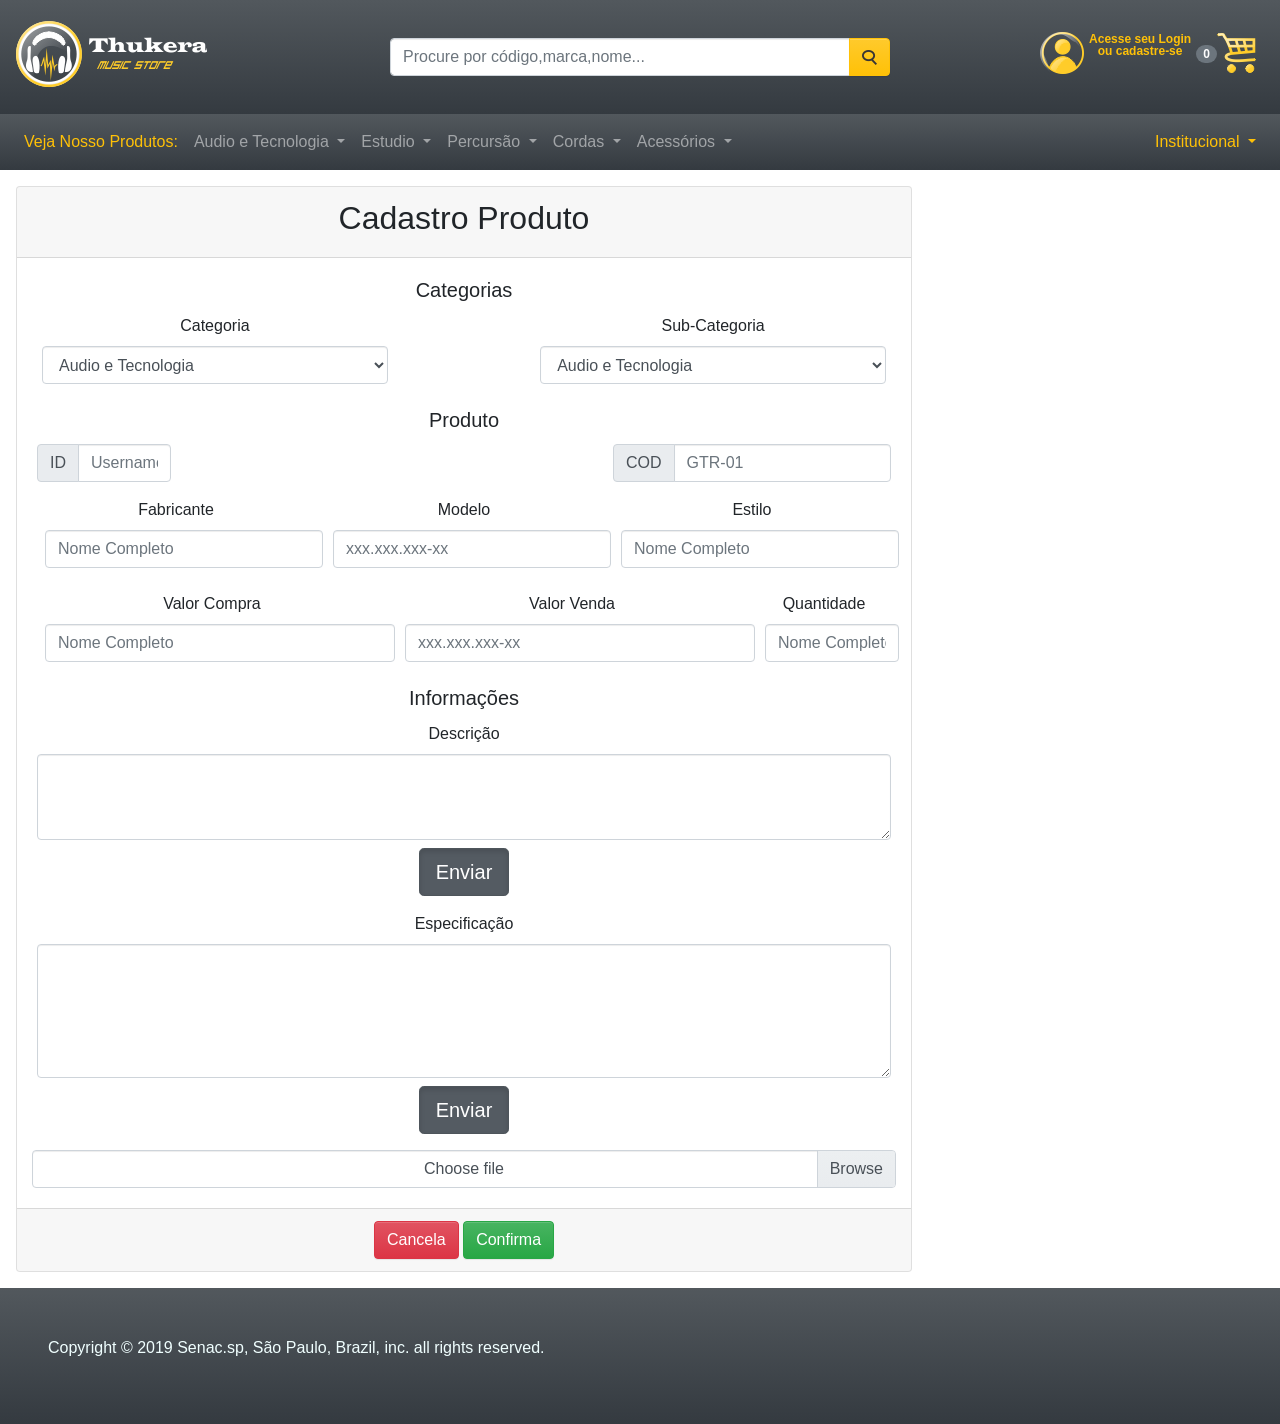
<file: static/cadastroProduto.html>
<!doctype html>
<html lang="en">

<head>
    <!-- Required meta tags -->
    <meta charset="utf-8">
    <meta name="viewport" content="width=device-width, initial-scale=1, shrink-to-fit=no">

    <!-- Bootstrap CSS -->
    <link rel="stylesheet" href="../node_modules/bootstrap/compiler/bootstrap.css">
    <link rel="stylesheet" href="../swiper-master/dist/css/swiper.css">
    <link rel="stylesheet" href="../swiper-master/dist/css/swiper.min.css">
    <link rel="stylesheet" href="style.css">

    <title>Cadastro Produto</title>
    <link rel="shortcut icon" href="icon/MiniIcon.png">
    <meta name="viewport" content="width=device-width, initial-scale=1, minimum-scale=1, maximum-scale=1">

</head>

<body>

    <!--cabeçalho da pagina-->
    <nav class="navbar navbar-dark bg-gradient-dark p-3">
        <!--Logo-->
        <a class="navbar-brand" id="logo" href="index.html">
            <img src="../icon/logo.png" style="max-width: 100%; height: auto; display: block; width: 100%;">
        </a>
        <a class="navbar-brand" id="minilogo" href="index.html">
            <img src="../icon/MiniIcon.png" style="max-width: 100%; height: auto; display: block; width: 100%;">
        </a>

        <!--Carrinho e Login-->
        <form class="Container d-block mt-2 ml-auto mr-sm-2" id="navbarSite">

            <!--Login-->
            <ul class="form-inline">
                <li class="form-inline">
                    <a class="form-inline" href="#" data-toggle="modal" data-target="#modalLogin">
                        <img src="../icon/usericon.png" class="mr-4;" style=" max-width: 100%; height: auto; display: block; width: 100%;">
                    </a>
                </li>

                <li class="form-inline">
                    <a href="#" data-toggle="modal" data-target="#modalLogin" class="d-none d-lg-block text-warning badge badge-degrated-dark text-wrap">Acesse seu Login
                        <br /> ou cadastre-se</p>
                    </a>
                </li>

                <!--Carrinho-->
                <li class="form-inline">
                    <a class="" href="carrinho.html">
                        <span class="badge badge-secondary badge-pill">0</span>
                    </a>
                </li>

                <li class="form-inline">
                    <a class="my-2 my-sm-0" href="carrinho.html">
                        <img src="../icon/carrinhoicon.png" style="max-width: 100%; height: auto; display: block; width: 100%;">
                    </a>
                </li>
            </ul>
        </form>

        <!--Barra de procura-->

        <div class="input-group" id="procura">
            <input type="text" class="form-control" placeholder="Procure por código,marca,nome..." aria-label="Recipient's username"
                aria-describedby="button-addon2">
            <div class="input-group-append">
                <button href="listaProdutos.html" class="btn btn-warning" type="button" id="button-addon2">
                    <img src="../icon/lupa.png" style="max-width: 100%; height: auto; display: block; width: 100%;">
                </button>
            </div>
        </div>


    </nav>

    <!--Menu Lista de Produtos-->
    <nav class="navbar navbar-expand-lg navbar-dark bg-gradient-dark">

        <button class="navbar-toggler" type="button" data-toggle="collapse" data-target="#navbarSite">
            <span class="navbar-toggler-icon "></span>
        </button>

        <div class="collapse navbar-collapse" id="navbarSite">
            <ul class="navbar-nav">
                <li class="nav-item">
                    <a href="listaProdutos.html" class="nav-link text-warning">
                        Veja Nosso Produtos:
                    </a>
                </li>
                <li class="nav-item dropdown" href="#" data-toggle="dropdown" id="navDrop">
                    <a class="nav-link dropdown-toggle" href="#" data-toggle="dropdown" id="navDrop">
                        Audio e Tecnologia
                    </a>
                    <div class="dropdown-menu">
                        <a class="dropdown-item card-text" a href="#">Controladoras e Mesas de Som</a>
                        <a class="dropdown-item card-text" a href="#">Fone de Ouvido</a>
                        <a class="dropdown-item card-text" a href="#">Microfones</a>
                    </div>
                    <li class="nav-item dropdown" href="#" data-toggle="dropdown" id="navDrop">
                        <a class="nav-link dropdown-toggle" href="#" data-toggle="dropdown" id="navDrop">
                            Estudio
                        </a>
                        <div class="dropdown-menu">
                            <a class="dropdown-item card-text" a href="#">Caixa Acústica</a>
                            <a class="dropdown-item card-text" a href="#">Amplificadores</a>
                            <a class="dropdown-item card-text" a href="#">Monitores de Audio</a>
                        </div>
                        <li class="nav-item dropdown" href="#" data-toggle="dropdown" id="navDrop">
                            <a class="nav-link dropdown-toggle" href="#" data-toggle="dropdown" id="navDrop">
                                Percursão
                            </a>
                            <div class="dropdown-menu">
                                <a class="dropdown-item card-text" a href="#">Bateria</a>
                                <a class="dropdown-item card-text" a href="#">Caixas</a>
                                <a class="dropdown-item card-text" a href="#">Pratos e Ferragens</a>
                                <a class="dropdown-item card-text" a href="#">Percursão</a>
                            </div>
                            <li class="nav-item dropdown" href="#" data-toggle="dropdown" id="navDrop">
                                <a class="nav-link dropdown-toggle" href="#" data-toggle="dropdown" id="navDrop">
                                    Cordas
                                </a>
                                <div class="dropdown-menu">
                                    <a class="dropdown-item card-text" a href="#">Violão</a>
                                    <a class="dropdown-item card-text" a href="#">Guitarra</a>
                                    <a class="dropdown-item card-text" a href="#">Contra-baixo</a>
                                    <a class="dropdown-item card-text" a href="#">Pedais e Pedaleiras</a>
                                </div>
                                <li class="nav-item dropdown" href="#" data-toggle="dropdown" id="navDrop">
                                    <a class="nav-link dropdown-toggle" href="#" data-toggle="dropdown" id="navDrop">
                                        Acessórios
                                    </a>
                                    <div class="dropdown-menu">
                                        <a class="dropdown-item card-text" a href="#">Suporte</a>
                                        <a class="dropdown-item card-text" a href="#">Geral</a>
                                    </div>
            </ul>

            <!--Sub Menu Social-->
            <ul class="navbar-nav ml-auto">

                <li class="nav-item dropdown" href="#" data-toggle="dropdown" id="navDrop">
                    <a class="nav-link dropdown-toggle text-warning" href="#" data-toggle="dropdown" id="navDrop">
                        Institucional
                    </a>
                    <div class="dropdown-menu bg-warning">
                        <a class="dropdown-item card-text" a href="#">Quem Somos</a>
                        <a class="dropdown-item card-text" a href="#">Contato</a>
                        <a class="dropdown-item card-text" a href="#">Forum</a>
                    </div>
            </ul>
        </div>
    </nav>


   <!--Formulario-->

   <div class="Container ">

    <div class="row mx-3 my-3 formulario centro">

        <div class="card text-center" style="width: 100%">

            <div class="card-header">
                <h2>Cadastro Produto</h2>
            </div>


            <div class="card-body">


                <h5 class="card-title">Categorias</h5>

                <form>

                    <!--categorias-->
                    <div class="form-row mt-2 mx-auto" style="width: auto">

                        <div class="form-group col-sm-5">
                            <label for="nome">Categoria </label>
                            <select class="form-control" id="categoria">
                                <option>Audio e Tecnologia</option>
                                <option>Estudio</option>
                                <option>Percursão</option>
                                <option>Cordas</option>
                                <option>Acessórios</option>
                            </select>

                        </div>


                        <div class="form-group ml-auto col-sm-5">
                            <label for="cpf">Sub-Categoria</label>
                            <select class="form-control" id="categoria">
                                <option>Audio e Tecnologia</option>
                                <option>Estudio</option>
                                <option>Percursão</option>
                                <option>Cordas</option>
                                <option>Acessórios</option>
                            </select>
                            </label>
                        </div>
                    </div>


                    <!--Produto-->
                    <h5 class="card-title mt-2">Produto</h5>

                    <div class="form-row">

                        <div class="col-sm-2">
                            <label class="sr-only" for="inlineFormInputGroup">ID</label>
                            <div class="input-group mb-2">
                                <div class="input-group-prepend">
                                    <div class="input-group-text">ID</div>
                                </div>
                                <input type="text" class="form-control" id="idProduto" placeholder="Username">
                            </div>
                        </div>

                        <div class="col-sm-4 ml-auto">
                            <label class="sr-only" for="inlineFormInputGroup">Código</label>
                            <div class="input-group mb-2">
                                <div class="input-group-prepend">
                                    <div class="input-group-text">COD</div>
                                </div>
                                <input type="text" class="form-control" id="idProduto" placeholder="GTR-01">
                            </div>
                        </div>


                    </div>

                    <div class="form-row mt-2">

                        <div class="form-group col-sm-4">
                            <label for="nome">Fabricante</label>
                            <input type="text" id="fabricante" class="form-control ml-2" placeholder="Nome Completo">
                        </div>


                        <div class="form-group col-sm-4">
                            <label for="cpf">Modelo</label>
                            <input id="cpf" class="form-control ml-2" type="text" placeholder="xxx.xxx.xxx-xx">
                                </label>
                        </div>

                        <div class="form-group col-sm-4">
                            <label for="nome">Estilo</label>
                            <input type="text" id="nome" class="form-control ml-2" placeholder="Nome Completo">
                        </div>

                    </div>


                    <!--Valores-->

                    <div class="form-row mt-2">

                        <div class="form-group col-sm-5">
                            <label for="nome">Valor Compra</label>
                            <input type="text" id="valorCompra" class="form-control ml-2" placeholder="Nome Completo">
                        </div>


                        <div class="form-group col-sm-5">
                            <label for="cpf">Valor Venda</label>
                            <input id="valorVenda" class="form-control ml-2" type="text" placeholder="xxx.xxx.xxx-xx">
                                </label>
                        </div>

                        <div class="form-group col-sm-2">
                            <label for="nome">Quantidade</label>
                            <input type="text" id="quantidade" class="form-control ml-2" placeholder="Nome Completo">
                        </div>

                    </div>

                    <!--detalhes-->
                    <h5 class="card-title mt-2">Informações</h5>


                    <div class="form-row">
                        <div class="form-group col-sm-12">
                            <label for="descricaoProduto">Descrição</label>
                            <textarea class="form-control" id="descricaoProduto" rows="3"></textarea>
                            <a href="#" class="btn btn-secondary btn-lg active mt-2 ml-auto" role="button" aria-pressed="true">Enviar</a>
                        </div>
                    </div>

                    <div class="form-row">
                        <div class="form-group col-sm-12">
                            <label for="especificacaoProduto">Especificação</label>
                            <textarea class="form-control" id="especificacaoProduto" rows="5"></textarea>
                            <a href="#" class="btn btn-secondary btn-lg active mt-2 ml-auto" role="button" aria-pressed="true">Enviar</a>
                        </div>
                    </div>


                    <div class="form-row">
                        <div class="custom-file">
                            <label for="customFile">Imagens</label>
                            <input type="file" class="custom-file-input" id="customFile">
                                <label class="custom-file-label" for="customFile">Choose file</label>
                        </div>
                    </div>

                </form>
            </div>

            <div class="card-footer text-muted">
                <a href="#" class="btn btn-danger">Cancela</a>
                <a href="#" class="btn btn-success">Confirma</a>
            </div>

        </div>
    </div>
</div>




    <!--Seção Rodapé-->
    <footer>
        <nav class="navbar navbar-expand-lg p-5 navbar-dark bg-gradient-dark">
            <p style="text-align: center; color: azure">Copyright © 2019 Senac.sp, São Paulo, Brazil, inc. all rights reserved. </p>
        </nav>
    </footer>


    <!--Modal Login-->
    <div class="modal fade" id="modalLogin" tabindex="-1" role="dialog">
        <div class="modal-dialog" role="document">
            <div class="modal-content">

                <div class="modal-header">
                    <h5>Faça seu Login</h5>
                    <button type="button" class="close" data-dismiss="modal">
                        <span>&times;</span>
                    </button>
                </div>
                <div class="modal-body">

                    <label class="card-text mt-2">Login</label>
                    <input type="text" class="form-control" id="emailLoginInput" placeholder="E-mail">

                    <label class="card-text mt-2">Modelo | Estilo</label>
                    <input type="password" class="form-control" id="senhaLoginInput" placeholder="Senha">

                </div>
                <div class="modal-footer">
                    <a href="cadastroUsuario.html" style="margin-right: auto;">
                        Não tem cadastro? Registre-se agora</a>
                    <button class="btn btn-success">Login</button>
                </div>

            </div>
        </div>
    </div>

    <!-- Optional JavaScript -->
    <!-- jQuery first, then Popper.js, then Bootstrap JS -->
    <script src="../node_modules/jquery/dist/jquery.js"></script>
    <script src="../node_modules/popper.js/dist/umd/popper.js"></script>
    <script src="../node_modules/bootstrap/dist/js/bootstrap.js"></script>
    <script src="../swiper-master/dist/js/swiper.js"></script>
    <script src="../swiper-master/dist/js/swiper.min.js"></script>
    <script src="script.js"></script>
</body>



</html>
</file>
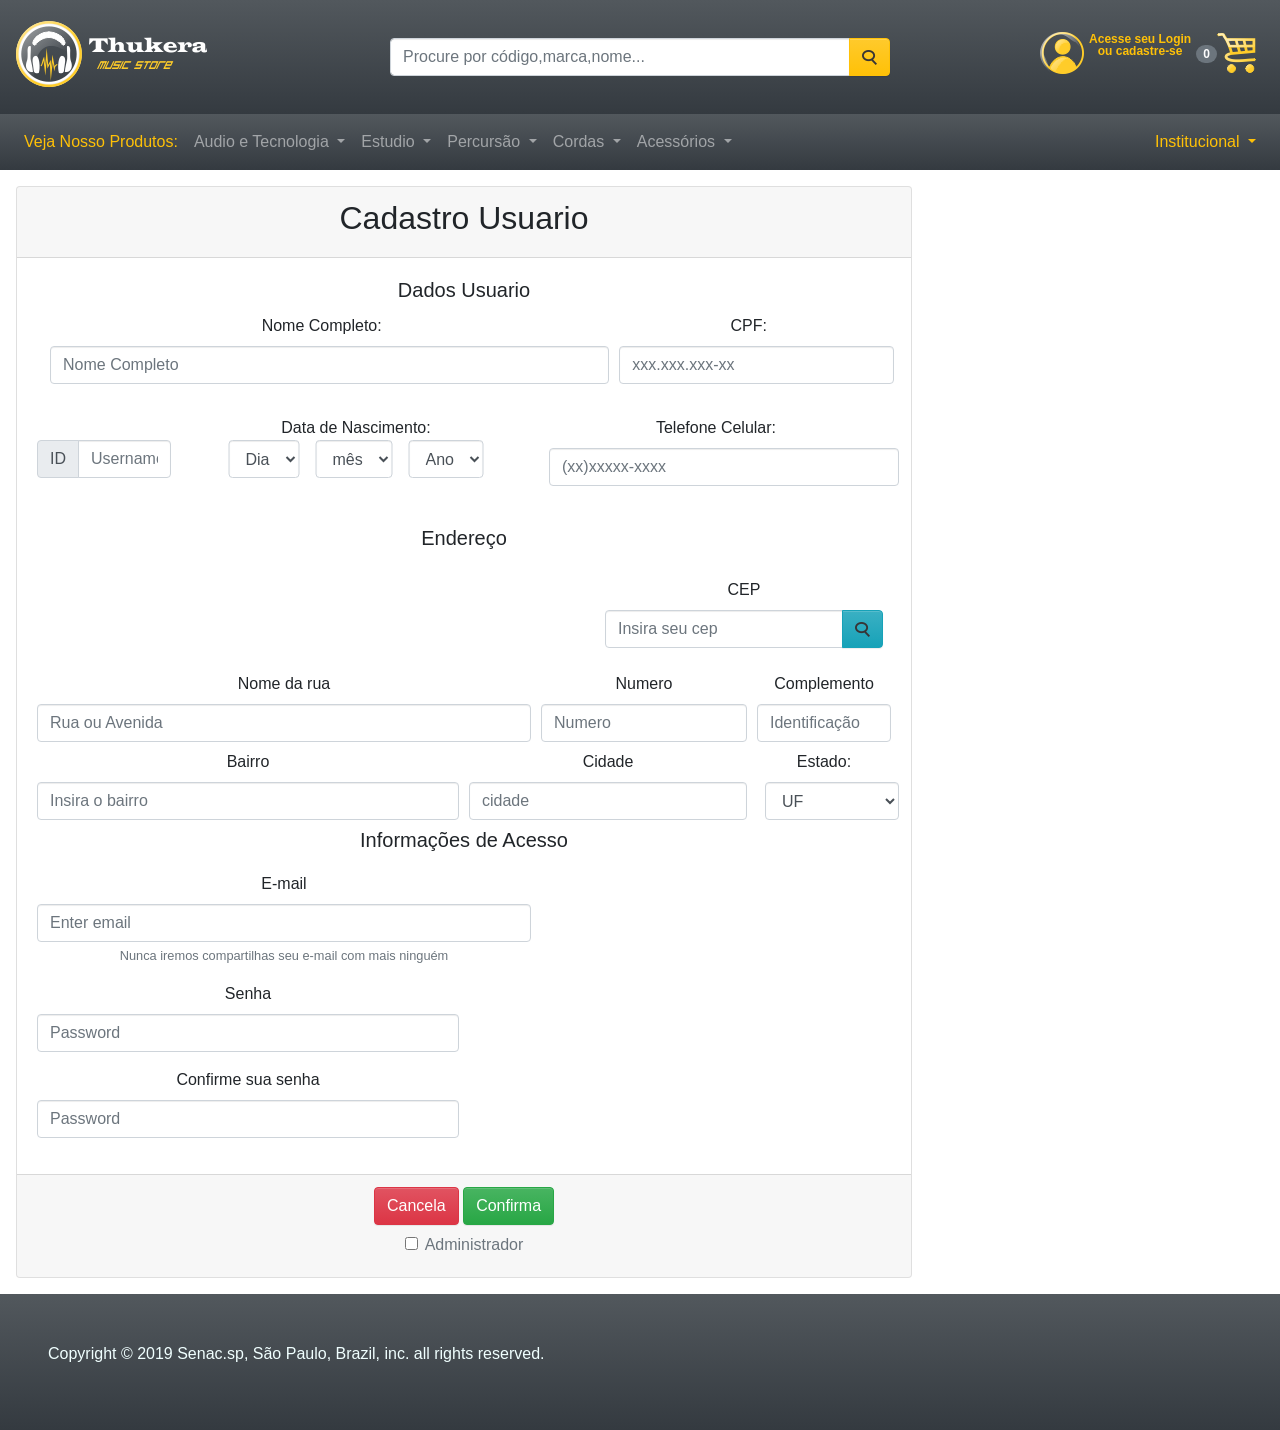
<file: static/cadastroUsuario.html>
<!doctype html>
<html lang="en">

<head>
    <!-- Required meta tags -->
    <meta charset="utf-8">
    <meta name="viewport" content="width=device-width, initial-scale=1, shrink-to-fit=no">

    <!-- Bootstrap CSS -->
    <link rel="stylesheet" href="../node_modules/bootstrap/compiler/bootstrap.css">
    <link rel="stylesheet" href="../swiper-master/dist/css/swiper.css">
    <link rel="stylesheet" href="../swiper-master/dist/css/swiper.min.css">
    <link rel="stylesheet" href="style.css">

    <title>Cadastro Usuário</title>
    <link rel="shortcut icon" href="icon/MiniIcon.png">
    <meta name="viewport" content="width=device-width, initial-scale=1, minimum-scale=1, maximum-scale=1">

</head>

<body>

    <!--cabeçalho da pagina-->
    <nav class="navbar navbar-dark bg-gradient-dark p-3">
        <!--Logo-->
        <a class="navbar-brand" id="logo" href="index.html">
            <img src="../icon/logo.png" style="max-width: 100%; height: auto; display: block; width: 100%;">
        </a>
        <a class="navbar-brand" id="minilogo" href="index.html">
            <img src="../icon/MiniIcon.png" style="max-width: 100%; height: auto; display: block; width: 100%;">
        </a>

        <!--Carrinho e Login-->
        <form class="Container d-block mt-2 ml-auto mr-sm-2" id="navbarSite">

            <!--Login-->
            <ul class="form-inline">
                <li class="form-inline">
                    <a class="form-inline" href="#" data-toggle="modal" data-target="#modalLogin">
                        <img src="../icon/usericon.png" class="mr-4;" style=" max-width: 100%; height: auto; display: block; width: 100%;">
                    </a>
                </li>

                <li class="form-inline">
                    <a href="#" data-toggle="modal" data-target="#modalLogin" class="d-none d-lg-block text-warning badge badge-degrated-dark text-wrap">Acesse seu Login
                        <br /> ou cadastre-se</p>
                    </a>
                </li>

                <!--Carrinho-->
                <li class="form-inline">
                    <a class="" href="carrinho.html">
                        <span class="badge badge-secondary badge-pill">0</span>
                    </a>
                </li>

                <li class="form-inline">
                    <a class="my-2 my-sm-0" href="carrinho.html">
                        <img src="../icon/carrinhoicon.png" style="max-width: 100%; height: auto; display: block; width: 100%;">
                    </a>
                </li>
            </ul>
        </form>

        <!--Barra de procura-->

        <div class="input-group" id="procura">
            <input type="text" class="form-control" placeholder="Procure por código,marca,nome..." aria-label="Recipient's username"
                aria-describedby="button-addon2">
            <div class="input-group-append">
                <button href="listaProdutos.html" class="btn btn-warning" type="button" id="button-addon2">
                    <img src="../icon/lupa.png" style="max-width: 100%; height: auto; display: block; width: 100%;">
                </button>
            </div>
        </div>


    </nav>

    <!--Menu Lista de Produtos-->
    <nav class="navbar navbar-expand-lg navbar-dark bg-gradient-dark">

        <button class="navbar-toggler" type="button" data-toggle="collapse" data-target="#navbarSite">
            <span class="navbar-toggler-icon "></span>
        </button>

        <div class="collapse navbar-collapse" id="navbarSite">
            <ul class="navbar-nav">
                <li class="nav-item">
                    <a href="listaProdutos.html" class="nav-link text-warning">
                        Veja Nosso Produtos:
                    </a>
                </li>
                <li class="nav-item dropdown" href="#" data-toggle="dropdown" id="navDrop">
                    <a class="nav-link dropdown-toggle" href="#" data-toggle="dropdown" id="navDrop">
                        Audio e Tecnologia
                    </a>
                    <div class="dropdown-menu">
                        <a class="dropdown-item card-text" a href="#">Controladoras e Mesas de Som</a>
                        <a class="dropdown-item card-text" a href="#">Fone de Ouvido</a>
                        <a class="dropdown-item card-text" a href="#">Microfones</a>
                    </div>
                    <li class="nav-item dropdown" href="#" data-toggle="dropdown" id="navDrop">
                        <a class="nav-link dropdown-toggle" href="#" data-toggle="dropdown" id="navDrop">
                            Estudio
                        </a>
                        <div class="dropdown-menu">
                            <a class="dropdown-item card-text" a href="#">Caixa Acústica</a>
                            <a class="dropdown-item card-text" a href="#">Amplificadores</a>
                            <a class="dropdown-item card-text" a href="#">Monitores de Audio</a>
                        </div>
                        <li class="nav-item dropdown" href="#" data-toggle="dropdown" id="navDrop">
                            <a class="nav-link dropdown-toggle" href="#" data-toggle="dropdown" id="navDrop">
                                Percursão
                            </a>
                            <div class="dropdown-menu">
                                <a class="dropdown-item card-text" a href="#">Bateria</a>
                                <a class="dropdown-item card-text" a href="#">Caixas</a>
                                <a class="dropdown-item card-text" a href="#">Pratos e Ferragens</a>
                                <a class="dropdown-item card-text" a href="#">Percursão</a>
                            </div>
                            <li class="nav-item dropdown" href="#" data-toggle="dropdown" id="navDrop">
                                <a class="nav-link dropdown-toggle" href="#" data-toggle="dropdown" id="navDrop">
                                    Cordas
                                </a>
                                <div class="dropdown-menu">
                                    <a class="dropdown-item card-text" a href="#">Violão</a>
                                    <a class="dropdown-item card-text" a href="#">Guitarra</a>
                                    <a class="dropdown-item card-text" a href="#">Contra-baixo</a>
                                    <a class="dropdown-item card-text" a href="#">Pedais e Pedaleiras</a>
                                </div>
                                <li class="nav-item dropdown" href="#" data-toggle="dropdown" id="navDrop">
                                    <a class="nav-link dropdown-toggle" href="#" data-toggle="dropdown" id="navDrop">
                                        Acessórios
                                    </a>
                                    <div class="dropdown-menu">
                                        <a class="dropdown-item card-text" a href="#">Suporte</a>
                                        <a class="dropdown-item card-text" a href="#">Geral</a>
                                    </div>
            </ul>

            <!--Sub Menu Social-->
            <ul class="navbar-nav ml-auto">

                <li class="nav-item dropdown" href="#" data-toggle="dropdown" id="navDrop">
                    <a class="nav-link dropdown-toggle text-warning" href="#" data-toggle="dropdown" id="navDrop">
                        Institucional
                    </a>
                    <div class="dropdown-menu bg-warning">
                        <a class="dropdown-item card-text" a href="#">Quem Somos</a>
                        <a class="dropdown-item card-text" a href="#">Contato</a>
                        <a class="dropdown-item card-text" a href="#">Forum</a>
                    </div>
            </ul>
        </div>
    </nav>


    <!--Formulario-->

    <div class="Container ">

        <div class="row mx-3 my-3 formulario centro">

            <div class="card text-center" style="width: 100%">

                <div class="card-header">
                    <h2>Cadastro Usuario</h2>
                </div>


                <div class="card-body">


                    <h5 class="card-title">Dados Usuario</h5>

                    <form>

                        <div class="form-row mt-2 mx-auto" style="width: auto">

                            <div class="form-group col-sm-8">
                                <label for="nome">Nome Completo: </label>
                                <input type="text" id="nome" class="form-control ml-2" placeholder="Nome Completo">
                            </div>


                            <div class="form-group col-sm-4">
                                <div class="form-group">
                                    <label for="cpf">CPF: </label>
                                    <input id="cpf" class="form-control ml-2" type="text" placeholder="xxx.xxx.xxx-xx">
                                        </label>
                                </div>
                            </div>
                        </div>

                        <div class="form-row">

                            <div class="col-sm-2 mt-4">
                                <label class="sr-only" for="inlineFormInputGroup">ID</label>
                                <div class="input-group mb-2">
                                    <div class="input-group-prepend">
                                        <div class="input-group-text">ID</div>
                                    </div>
                                    <input type="text" class="form-control" id="idProduto" placeholder="Username">
                                </div>
                            </div>


                            <div class=" form-group  col-sm-5 ">
                                <label for="nome">Data de Nascimento: </label>

                                <div class="form-inline centraliza">
                                    <select class="form-control mx-2 nascimento" id="dia">
                                        <option>Dia</option>
                                    </select>
                                    <select class="form-control mx-2 nascimento" id="mes">
                                        <option>mês</option>
                                    </select>
                                    <select class="form-control mx-2 nascimento" id="ano">
                                        <option>Ano</option>
                                    </select>
                                </div>
                            </div>

                            <div class="form-group col-sm-5 ">
                                <div class="form-group">
                                    <label for="celular">Telefone Celular: </label>
                                    <input id="celular" class="form-control ml-2" type="text" placeholder="(xx)xxxxx-xxxx">
                                        </label>
                                </div>
                            </div>

                        </div>


                        <h5 class="card-title mt-2">Endereço</h5>

                        <div class="form-row">

                            <div class="form-group col-sm-4 mt-2 ml-auto mr-sm-2">



                                <label for="cep" class="mt-2">CEP</label>
                                <div class="input-group" id="cep">
                                    <input type="text" class="form-control" placeholder="Insira seu cep" aria-label="Recipient's username" aria-describedby="button-addon2">
                                        <div class="input-group-append">
                                            <button class="btn btn-info" type="button" id="button-addon2">
                                                <img src="../icon/lupa.png" style="max-width: 100%; height: auto; display: block; width: 100%;">
                                            </button>
                                        </div>
                                </div>


                            </div>
                        </div>



                        <div class="form-row mt-2">
                            <div class="col col-sm-7">
                                <label for="nome">Nome da rua</label>
                                <input type="text" id="rua" class="form-control" placeholder="Rua ou Avenida">
                            </div>
                            <div class="col-sm-3">
                                <label for="nome">Numero</label>
                                <input type="text" id="numeroResidencia" class="form-control" placeholder="Numero">
                            </div>
                            <div class="col col-lg-2">
                                <label for="nome">Complemento</label>
                                <input type="text" id="Complemento" class="form-control" placeholder="Identificação">
                            </div>
                        </div>

                        <div class="form-row mt-2">
                            <div class="col col-sm-6">
                                <label for="bairro">Bairro</label>
                                <input type="text" id="bairro" class="form-control" placeholder="Insira o bairro">
                            </div>
                            <div class="col-sm-4">
                                <label for="cidade">Cidade</label>
                                <input type="text" id="cidade" class="form-control" placeholder="cidade">
                            </div>
                            <div class="col col-lg-2">
                                <label for="uf">Estado: </label>
                                <select class="form-control mx-2" id="uf">
                                    <option>UF</option>
                                </select>
                            </div>
                        </div>


                        <h5 class="card-title mt-2">Informações de Acesso</h5>

                        <div class="form-row ">
                            <div class="form-group col-sm-7 ">
                                <label for="userEmail" class="mt-2">E-mail</label>
                                <input type="email" class="form-control" id="userEmail" aria-describedby="emailHelp" placeholder="Enter email">
                                    <small id="emailHelp" class="form-text text-muted">Nunca iremos compartilhas seu e-mail com mais ninguém</small>
                            </div>
                        </div>

                        <div class="form-row">
                            <div class=" form-group col-sm-6">
                                <label for="inputPassword">Senha</label>
                                <input type="password" class="form-control" id="inputPassword" placeholder="Password">
                            </div>
                        </div>

                        <div class="form-row">
                            <div class=" form-group col-sm-6">
                                <label for="ConfirmPassword">Confirme sua senha</label>
                                <input type="password" class="form-control" id="confirmPassword" placeholder="Password">
                            </div>
                        </div>

                    </form>
                </div>

                <div class="card-footer text-muted">
                    <a href="#" class="btn btn-danger">Cancela</a>
                    <a href="#" class="btn btn-success">Confirma</a>
                    <div class="form-check my-2">
                        <input type="checkbox" class="form-check-input" id="administrador" data-toggle="modal" data-target="#modalAdm">
                            <label class="form-check-label" for="administrador">Administrador</label>
                    </div>
                </div>

            </div>
        </div>
    </div>



    <!--Seção Rodapé-->
    <footer>
        <nav class="navbar navbar-expand-lg p-5 navbar-dark bg-gradient-dark">
            <p style="text-align: center; color: azure">Copyright © 2019 Senac.sp, São Paulo, Brazil, inc. all rights reserved. </p>
        </nav>
    </footer>


    <!--Modal Login-->
    <div class="modal fade" id="modalLogin" tabindex="-1" role="dialog">
        <div class="modal-dialog" role="document">
            <div class="modal-content">

                <div class="modal-header">
                    <h5>Faça seu Login</h5>
                    <button type="button" class="close" data-dismiss="modal">
                        <span>&times;</span>
                    </button>
                </div>
                <div class="modal-body">

                    <label class="card-text mt-2">Login</label>
                    <input type="text" class="form-control" id="emailLoginInput" placeholder="E-mail">

                    <label class="card-text mt-2">Senha</label>
                    <input type="password" class="form-control" id="senhaLoginInput" placeholder="Senha">

                </div>
                <div class="modal-footer">
                    <a href="cadastroUsuario.html" style="margin-right: auto;">
                        Não tem cadastro? Registre-se agora</a>
                    <button class="btn btn-success">Login</button>
                </div>

            </div>
        </div>
    </div>


    <!--Modal Super User-->
    <div class="modal" id="modalAdm" tabindex="-1" role="dialog">
        <div class="modal-dialog" role="document">
            <div class="modal-content">

                <div class="modal-header">
                    <h5>Administrador</h5>
                    <button type="button" class="close" data-dismiss="modal">
                        <span>&times;</span>
                    </button>
                </div>
                <div class="modal-body">

                    <label class="card-text mt-2">Super Usuario</label>
                    <input type="text" class="form-control" id="emailLoginInput" placeholder="E-mail">

                    <label class="card-text mt-2">Senha</label>
                    <input type="password" class="form-control" id="senhaLoginInput" placeholder="Senha">

                </div>

                <div class="modal-footer">
                    <button class="btn btn-secondary">Ok</button>
                </div>

            </div>
        </div>
    </div>

    <!-- Optional JavaScript -->
    <!-- jQuery first, then Popper.js, then Bootstrap JS -->
    <script src="../node_modules/jquery/dist/jquery.js"></script>
    <script src="../node_modules/popper.js/dist/umd/popper.js"></script>
    <script src="../node_modules/bootstrap/dist/js/bootstrap.js"></script>
    <script src="../swiper-master/dist/js/swiper.js"></script>
    <script src="../swiper-master/dist/js/swiper.min.js"></script>
    <script src="script.js"></script>
</body>



</html>
</file>
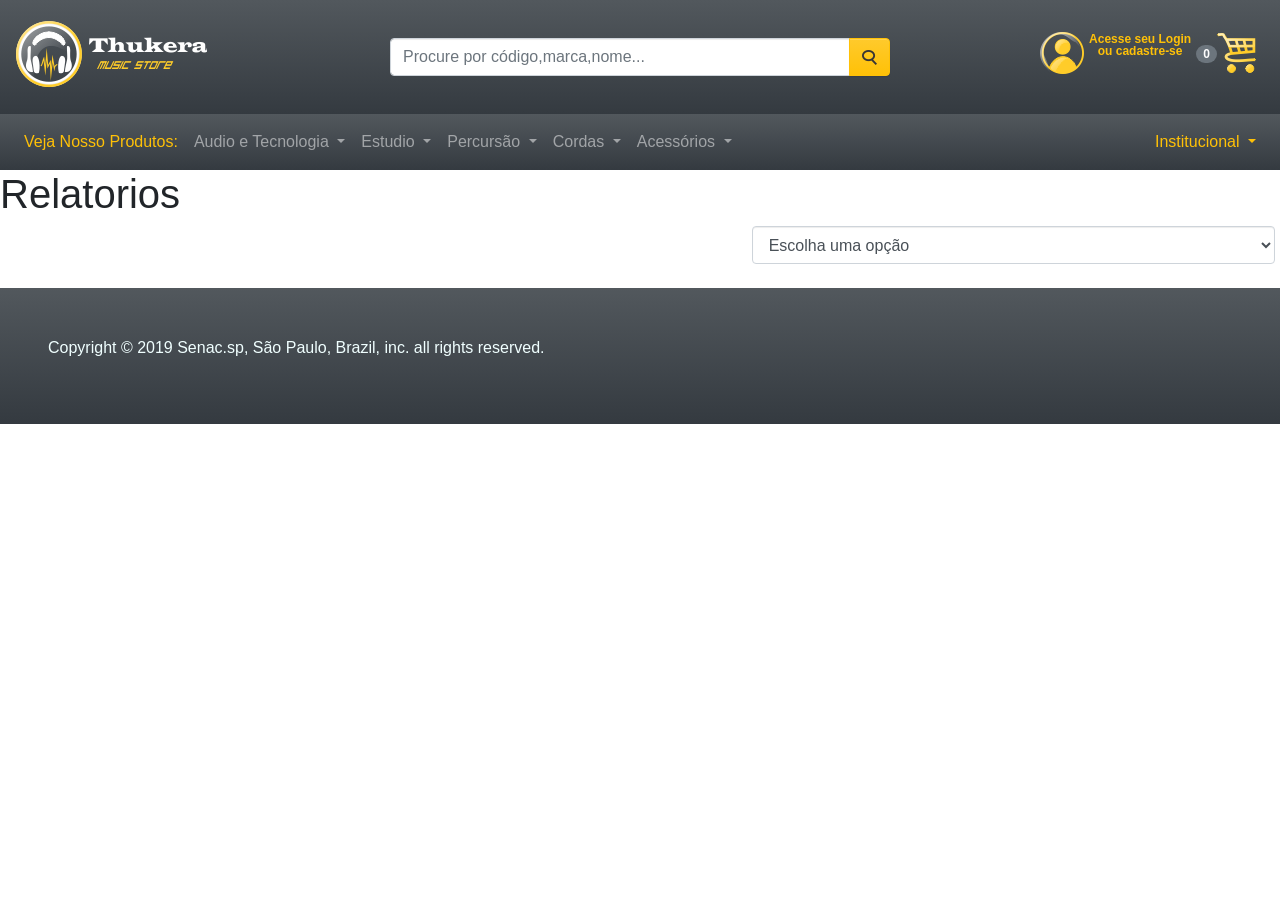
<file: static/listaSuperUser.html>
<!doctype html>
<html lang="en">

<head>
  <!-- Required meta tags -->
  <meta charset="utf-8">
  <meta name="viewport" content="width=device-width, initial-scale=1, shrink-to-fit=no">

  <!-- Bootstrap CSS -->
  <link rel="stylesheet" href="../node_modules/bootstrap/compiler/bootstrap.css">
  <link rel="stylesheet" href="../swiper-master/dist/css/swiper.css">
  <link rel="stylesheet" href="../swiper-master/dist/css/swiper.min.css">
  <link rel="stylesheet" href="style.css">

  <title>Lista de Produtos</title>
  <link rel="shortcut icon" href="icon/MiniIcon.png">
  <meta name="viewport" content="width=device-width, initial-scale=1, minimum-scale=1, maximum-scale=1">

</head>

<body onload="limparTela()">

  <!--cabeçalho da pagina-->
  <nav class="navbar navbar-dark bg-gradient-dark p-3">
    <!--Logo-->
    <a class="navbar-brand" id="logo" href="index.html">
      <img src="../icon/logo.png" style="max-width: 100%; height: auto; display: block; width: 100%;">
    </a>
    <a class="navbar-brand" id="minilogo" href="index.html">
      <img src="../icon/MiniIcon.png" style="max-width: 100%; height: auto; display: block; width: 100%;">
    </a>

    <!--Carrinho e Login-->
    <form class="Container d-block mt-2 ml-auto mr-sm-2" id="navbarSite">

      <!--Login-->
      <ul class="form-inline">
        <li class="form-inline">
          <a class="form-inline" href="#" data-toggle="modal" data-target="#modalLogin">
            <img src="../icon/usericon.png" class="mr-4;" style=" max-width: 100%; height: auto; display: block; width: 100%;">
          </a>
        </li>

        <li class="form-inline">
          <a href="#" data-toggle="modal" data-target="#modalLogin" class="d-none d-lg-block text-warning badge badge-degrated-dark text-wrap">Acesse seu Login
            <br /> ou cadastre-se</p>
          </a>
        </li>

        <!--Carrinho-->
        <li class="form-inline">
          <a class="" href="carrinho.html">
            <span class="badge badge-secondary badge-pill">0</span>
          </a>
        </li>

        <li class="form-inline">
          <a class="my-2 my-sm-0" href="carrinho.html">
            <img src="../icon/carrinhoicon.png" style="max-width: 100%; height: auto; display: block; width: 100%;">
          </a>
        </li>
      </ul>
    </form>

    <!--Barra de procura-->

    <div class="input-group" id="procura">
      <input type="text" class="form-control" placeholder="Procure por código,marca,nome..." aria-label="Recipient's username"
        aria-describedby="button-addon2">
      <div class="input-group-append">
        <button href="listaProdutos.html" class="btn btn-warning" type="button" id="button-addon2">
          <img src="../icon/lupa.png" style="max-width: 100%; height: auto; display: block; width: 100%;">
        </button>
      </div>
    </div>


  </nav>

  <!--Menu Lista de Produtos-->
  <nav class="navbar navbar-expand-lg navbar-dark bg-gradient-dark">

    <button class="navbar-toggler" type="button" data-toggle="collapse" data-target="#navbarSite">
      <span class="navbar-toggler-icon "></span>
    </button>

    <div class="collapse navbar-collapse" id="navbarSite">
      <ul class="navbar-nav">
        <li class="nav-item">
          <a href="listaProdutos.html" class="nav-link text-warning">
            Veja Nosso Produtos:
          </a>
        </li>
        <li class="nav-item dropdown" href="#" data-toggle="dropdown" id="navDrop">
          <a class="nav-link dropdown-toggle" href="#" data-toggle="dropdown" id="navDrop">
            Audio e Tecnologia
          </a>
          <div class="dropdown-menu">
            <a class="dropdown-item card-text" a href="#">Controladoras e Mesas de Som</a>
            <a class="dropdown-item card-text" a href="#">Fone de Ouvido</a>
            <a class="dropdown-item card-text" a href="#">Microfones</a>
          </div>
          <li class="nav-item dropdown" href="#" data-toggle="dropdown" id="navDrop">
            <a class="nav-link dropdown-toggle" href="#" data-toggle="dropdown" id="navDrop">
              Estudio
            </a>
            <div class="dropdown-menu">
              <a class="dropdown-item card-text" a href="#">Caixa Acústica</a>
              <a class="dropdown-item card-text" a href="#">Amplificadores</a>
              <a class="dropdown-item card-text" a href="#">Monitores de Audio</a>
            </div>
            <li class="nav-item dropdown" href="#" data-toggle="dropdown" id="navDrop">
              <a class="nav-link dropdown-toggle" href="#" data-toggle="dropdown" id="navDrop">
                Percursão
              </a>
              <div class="dropdown-menu">
                <a class="dropdown-item card-text" a href="#">Bateria</a>
                <a class="dropdown-item card-text" a href="#">Caixas</a>
                <a class="dropdown-item card-text" a href="#">Pratos e Ferragens</a>
                <a class="dropdown-item card-text" a href="#">Percursão</a>
              </div>
              <li class="nav-item dropdown" href="#" data-toggle="dropdown" id="navDrop">
                <a class="nav-link dropdown-toggle" href="#" data-toggle="dropdown" id="navDrop">
                  Cordas
                </a>
                <div class="dropdown-menu">
                  <a class="dropdown-item card-text" a href="#">Violão</a>
                  <a class="dropdown-item card-text" a href="#">Guitarra</a>
                  <a class="dropdown-item card-text" a href="#">Contra-baixo</a>
                  <a class="dropdown-item card-text" a href="#">Pedais e Pedaleiras</a>
                </div>
                <li class="nav-item dropdown" href="#" data-toggle="dropdown" id="navDrop">
                  <a class="nav-link dropdown-toggle" href="#" data-toggle="dropdown" id="navDrop">
                    Acessórios
                  </a>
                  <div class="dropdown-menu">
                    <a class="dropdown-item card-text" a href="#">Suporte</a>
                    <a class="dropdown-item card-text" a href="#">Geral</a>
                  </div>
      </ul>

      <!--Sub Menu Social-->
      <ul class="navbar-nav ml-auto">

        <li class="nav-item dropdown" href="#" data-toggle="dropdown" id="navDrop">
          <a class="nav-link dropdown-toggle text-warning" href="#" data-toggle="dropdown" id="navDrop">
            Institucional
          </a>
          <div class="dropdown-menu bg-warning">
            <a class="dropdown-item card-text" a href="#">Quem Somos</a>
            <a class="dropdown-item card-text" a href="#">Contato</a>
            <a class="dropdown-item card-text" a href="#">Forum</a>
          </div>
      </ul>
    </div>
  </nav>


  <h1>Relatorios</h1>

  <!--categorias-->
  <div class="form-row my-2 mx-auto" style="width: auto">

    <div class="form-group col-sm-5">
      <h3 for="relatorio"></h3>
    </div>


    <div class="form-group ml-auto col-sm-5">

      <select class="form-control" id="relatorio" onchange="relatorioFunction()">
        <option value='0' disabled selected hidden>Escolha uma opção</option>
        <option value='1'>Produtos</option>
        <option value='2'>Vendas</option>
        <option value='3'>Usuarios</option>
      </select>


    </div>


  </div>



  <div id="relatorioProduto">
    <table id="tableProduto" class="table table-striped table-sm">
      <thead class="thead-dark">
        <tr>
          <th>ID</th>
          <th>Modelo</th>
          <th>Preço compra</th>
          <th>Preço venda</th>
          <th>Quantidade</th>
          <th>Disponível</th>
          <th>ACTIONS</th>
        </tr>
      </thead>
      <tbody data-th-if="${produto != null}">
        <tr data-th-each="produto : ${produto}">
          <td data-th-text="${produto.id}"></td>
          <td data-th-text="${produto.modelo}"></td>
          <td data-th-text="'R$ ' + ${produto.precoCompra}"></td>
          <td data-th-text="'R$ ' + ${produto.precoVenda}"></td>
          <td data-th-text="${produto.quantidade}"></td>
          <td data-th-text="${produto.disponivel}"></td>

        </tr>
      </tbody>
    </table>
    <form class="form-inline">
      <a th:href="@{/musicStore/cadastroProduto}" class="btn btn-success">
        <i class="fa fa-plus"></i> Incluir</a>
    </form>
  </div>



  <div id="relatorioVendas">
    <table id="tableProduto" class="table table-striped table-sm">
      <thead class="thead-dark">
        <tr>
          <th>ID</th>
          <th>Codigo Venda</th>
          <th>Usuario</th>
          <th>Valor</th>
          <th>Data / Horario</th>
        </tr>
      </thead>
      <tbody data-th-if="${venda != null}">
        <tr data-th-each="venda : ${venda}">
          <td data-th-text="${venda.id}"></td>
          <td data-th-text=" ' VND-' +${venda.id}"></td>
          <td data-th-text="${venda.usuario}" </td>
            <td data-th-text="'R$ ' + ${venda.valorCompra}"></td>
            <td data-th-text="${venda.data}"></td>
        </tr>
      </tbody>
    </table>
  </div>

  <div id="relatorioUsuarios">
    <table id="tableProduto" class="table table-striped table-sm">
      <thead class="thead-dark">
        <tr>
          <th>ID</th>
          <th>Nome</th>
          <th>Email</th>
          <th>Telefone</th>
          <th>Cidade</th>
        </tr>
      </thead>
      <tbody data-th-if="${usuario != null}">
        <tr data-th-each="usuario : ${usuario}">
          <td data-th-text="${usuario.id}"></td>
          <td data-th-text="${usuario.nome}"></td>
          <td data-th-text="${usuario.email}"></td>
          <td data-th-text="${usuario.telefone}"></td>
          <td data-th-text="${usuario.cidade}"></td>
        </tr>
      </tbody>
    </table>
    <form class="form-inline">
      <a href="../cadastroUsuario" class="btn btn-success">
        <i class="fa fa-plus"></i> Incluir</a>
    </form>
  </div>

  </div>
  </div>
  </div>



  <!--Seção Rodapé-->
  <footer>
    <nav class="navbar navbar-expand-lg p-5 navbar-dark bg-gradient-dark">
      <p style="text-align: center; color: azure">Copyright © 2019 Senac.sp, São Paulo, Brazil, inc. all rights reserved. </p>
    </nav>

  </footer>

  <!--Modal Login-->
  <div class="modal fade" id="modalLogin" tabindex="-1" role="dialog">
    <div class="modal-dialog" role="document">
      <div class="modal-content">

        <div class="modal-header">
          <h5>Faça seu Login</h5>
          <button type="button" class="close" data-dismiss="modal">
            <span>&times;</span>
          </button>
        </div>
        <div class="modal-body">

          <label class="card-text mt-2">Login</label>
          <input type="text" class="form-control" id="emailLoginInput" placeholder="E-mail">

          <label class="card-text mt-2">Senha</label>
          <input type="password" class="form-control" id="senhaLoginInput" placeholder="Senha">

        </div>
        <div class="modal-footer">
          <a href="cadastroUsuario.html" style="margin-right: auto;">
            Não tem cadastro? Registre-se agora</a>
          <button class="btn btn-success">Login</button>
        </div>

      </div>
    </div>
  </div>

  <!-- Optional JavaScript -->
  <!-- jQuery first, then Popper.js, then Bootstrap JS -->

  <script src="../node_modules/jquery/dist/jquery.js"></script>
  <script src="../node_modules/popper.js/dist/umd/popper.js"></script>
  <script src="../node_modules/bootstrap/dist/js/bootstrap.js"></script>
  <script src="../swiper-master/dist/js/swiper.js"></script>
  <script src="../swiper-master/dist/js/swiper.min.js"></script>
  <script src="script.js"></script>

  <script inline="javascript">


    function relatorioFunction() {
      var x = document.getElementById("relatorio").value;
      if (x === '1') {
        document.getElementById("relatorioProduto").style.display = "block";
        document.getElementById("relatorioVendas").style.display = "none";
        document.getElementById("relatorioUsuarios").style.display = "none";

      } else if (x === '2') {
        document.getElementById("relatorioProduto").style.display = "none";
        document.getElementById("relatorioVendas").style.display = "block";
        document.getElementById("relatorioUsuarios").style.display = "none";

      } else if (x === '3') {
        document.getElementById("relatorioProduto").style.display = "none";
        document.getElementById("relatorioVendas").style.display = "none";
        document.getElementById("relatorioUsuarios").style.display = "block";

      } else {
        document.getElementById("relatorioProduto").style.display = "none";
        document.getElementById("relatorioVendas").style.display = "none";
        document.getElementById("relatorioUsuarios").style.display = "none";

      }
    }
    ;

    function limparTela() {

      document.getElementById("relatorioProduto").style.display = "none";
      document.getElementById("relatorioVendas").style.display = "none";
      document.getElementById("relatorioUsuarios").style.display = "none";
    }
    ;

    $(function () {
      $('#deleteModal').on('show.bs.modal', function (event) {
        var button = $(event.relatedTarget); // Button that triggered the modal
        var nomeProduto = button.data('nomeprod'); // Extract info from data-* attributes
        var actionUrl = button.data('actionurl');
        // If necessary, you could initiate an AJAX request here (and then do the updating in a callback).
        // Update the modal's content. We'll use jQuery here, but you could use a data binding library or other methods instead.
        var modal = $(this);
        modal.find('.modal-title').text('Apagar produto ' + nomeProduto);
        modal.find('.modal-body p').text('Deseja apagar o produto ' + nomeProduto + '?');
        modal.find('.modal-footer form').attr('action', actionUrl);
      });
    });
  </script>

</body>



</html>
</file>
<file: style.css>
/* CSS para cabeçalho */ 
@media only screen and (max-width: 391px) {
  .centraliza {
    max-width: 100%;
    margin-left: 35%;
    
  }
  
  #logo{
      display: none;
    }

    #filtroBusca{
      width: 100%;
    }

   
  }
  
  @media only screen and (min-width: 392px) and (max-width: 767px) {
    
    .centraliza {
      max-width: 100%;
      margin-left: 35%;
      
    }

    #minilogo{
      display: none;
    }

 

    /* ID# Procurar para medida mobile nao necessaria, 
    Alinhamento realizado pelo proprio bootstrap e clases
    
    #procura 
    
    */
  }

  /*para alinhamento da aba de procura, css puro */
  @media only screen and (min-width: 768px) and (max-width: 991px) {

    .scroolspyMediaQuery{
      grid-template-rows: auto;
      }

      .centraliza {
        max-width: 100%;
        top: 50%;
        position: absolute;
        left: 50%;
        margin-right: -50%;
        transform: translate(-50%, -50%);
      }

    #minilogo{
      display: none;
    }


    #procura {
      max-width: 350px;
      top: 50%;
      position: absolute;
      left: 50%;
      margin-right: -50%;
      transform: translate(-50%, -50%);
    }

    
  }

  @media only screen and (min-width: 992px) {

    .formulario{
      max-width: 70%;
      left: 50%;
        margin-right: -50%;
      

    }
    

    .scroolspyMediaQuery{
      grid-template-rows: auto;
      }

      .centraliza {
        max-width: 100%;
        top: 50%;
        position: absolute;
        left: 50%;
        margin-right: -50%;
        transform: translate(-50%, -50%);
      }

    #minilogo{
      display: none;
    }


    #procura {
      max-width: 500px;
      top: 50%;
      position: absolute;
      left: 50%;
      margin-right: -50%;
      transform: translate(-50%, -50%);
    }

    
  }




  /* sem media query */ 
  .scroolspyProduto{
    position: relative;
    overflow: auto;
    height: 355px;
  }

  .titulo {
    margin-left: 50%;
    
    
  }

  .imagem {
    max-width: 100%; 
    height: auto; 
    display: block; 
    width: 100%;
  }

  .cardpromo { 
    max-width: 18rem; 
    display: block;
  }
  
  

  

    /* Swiper CSS Slide */ 

  .swiper-container .slide-preview{
    width: 100%;
    height: 100%;
  }

   .swiper-slide .slide-preview{
    text-align: center;
    font-size: 18px;
    background: #fff;

    /* Center slide text vertically */
    display: -webkit-box;
    display: -ms-flexbox;
    display: -webkit-flex;
    display: flex;
    -webkit-box-pack: center;
    -ms-flex-pack: center;
    -webkit-justify-content: center;
    justify-content: center;
    -webkit-box-align: center;
    -ms-flex-align: center;
    -webkit-align-items: center;
    align-items: center;
  }

  
  /* Swiper galery */ 


    .img-galeria{
      max-width: 100%; 
      height: auto; 
      display: block; 
      width: 100%;
    }
  
    .swiper-container .galeria {
      width: 100%;
      height: 300px;
      margin-left: auto;
      margin-right: auto;
    }
    .swiper-slide .galeria {
      background-size: cover;
      background-position: center;
    }
    .gallery-top {
      height: 80%;
      width: 100%;
    }
    .gallery-thumbs {
      height: 20%;
      box-sizing: border-box;
      padding: 10px 0;
    }
    .gallery-thumbs .swiper-slide {
      width: 25%;
      height: 100%;
      opacity: 0.4;
    }
    .gallery-thumbs .swiper-slide-thumb-active {
      opacity: 1;
    }
</file>
<file: static/style.css>
/* CSS para cabeçalho */ 
@media only screen and (max-width: 391px) {
  .centraliza {
    max-width: 100%;
    margin-left: 35%;
    
  }
  
  #logo{
      display: none;
    }

    #filtroBusca{
      width: 100%;
    }

   
  }
  
  @media only screen and (min-width: 392px) and (max-width: 767px) {
    
    .centraliza {
      max-width: 100%;
      margin-left: 35%;
      
    }

    #minilogo{
      display: none;
    }

 

    /* ID# Procurar para medida mobile nao necessaria, 
    Alinhamento realizado pelo proprio bootstrap e clases
    
    #procura 
    
    */
  }

  /*para alinhamento da aba de procura, css puro */
  @media only screen and (min-width: 768px) and (max-width: 991px) {

    .scroolspyMediaQuery{
      grid-template-rows: auto;
      }

      .centraliza {
        max-width: 100%;
        top: 50%;
        position: absolute;
        left: 50%;
        margin-right: -50%;
        transform: translate(-50%, -50%);
      }

    #minilogo{
      display: none;
    }


    #procura {
      max-width: 350px;
      top: 50%;
      position: absolute;
      left: 50%;
      margin-right: -50%;
      transform: translate(-50%, -50%);
    }

    
  }

  @media only screen and (min-width: 992px) {

    .formulario{
      max-width: 70%;
      left: 50%;
        margin-right: -50%;
      

    }
    

    .scroolspyMediaQuery{
      grid-template-rows: auto;
      }

      .centraliza {
        max-width: 100%;
        top: 50%;
        position: absolute;
        left: 50%;
        margin-right: -50%;
        transform: translate(-50%, -50%);
      }

    #minilogo{
      display: none;
    }


    #procura {
      max-width: 500px;
      top: 50%;
      position: absolute;
      left: 50%;
      margin-right: -50%;
      transform: translate(-50%, -50%);
    }

    
  }




  /* sem media query */ 
  .scroolspyProduto{
    position: relative;
    overflow: auto;
    height: 355px;
  }

  .titulo {
    margin-left: 50%;
    
    
  }

  .imagem {
    max-width: 100%; 
    height: auto; 
    display: block; 
    width: 100%;
  }

  .cardpromo { 
    max-width: 18rem; 
    display: block;
  }
  
  

  

    /* Swiper CSS Slide */ 

  .swiper-container .slide-preview{
    width: 100%;
    height: 100%;
  }

   .swiper-slide .slide-preview{
    text-align: center;
    font-size: 18px;
    background: #fff;

    /* Center slide text vertically */
    display: -webkit-box;
    display: -ms-flexbox;
    display: -webkit-flex;
    display: flex;
    -webkit-box-pack: center;
    -ms-flex-pack: center;
    -webkit-justify-content: center;
    justify-content: center;
    -webkit-box-align: center;
    -ms-flex-align: center;
    -webkit-align-items: center;
    align-items: center;
  }

  
  /* Swiper galery */ 


    .img-galeria{
      max-width: 100%; 
      height: auto; 
      display: block; 
      width: 100%;
    }
  
    .swiper-container .galeria {
      width: 100%;
      height: 300px;
      margin-left: auto;
      margin-right: auto;
    }
    .swiper-slide .galeria {
      background-size: cover;
      background-position: center;
    }
    .gallery-top {
      height: 80%;
      width: 100%;
    }
    .gallery-thumbs {
      height: 20%;
      box-sizing: border-box;
      padding: 10px 0;
    }
    .gallery-thumbs .swiper-slide {
      width: 25%;
      height: 100%;
      opacity: 0.4;
    }
    .gallery-thumbs .swiper-slide-thumb-active {
      opacity: 1;
    }
</file>
